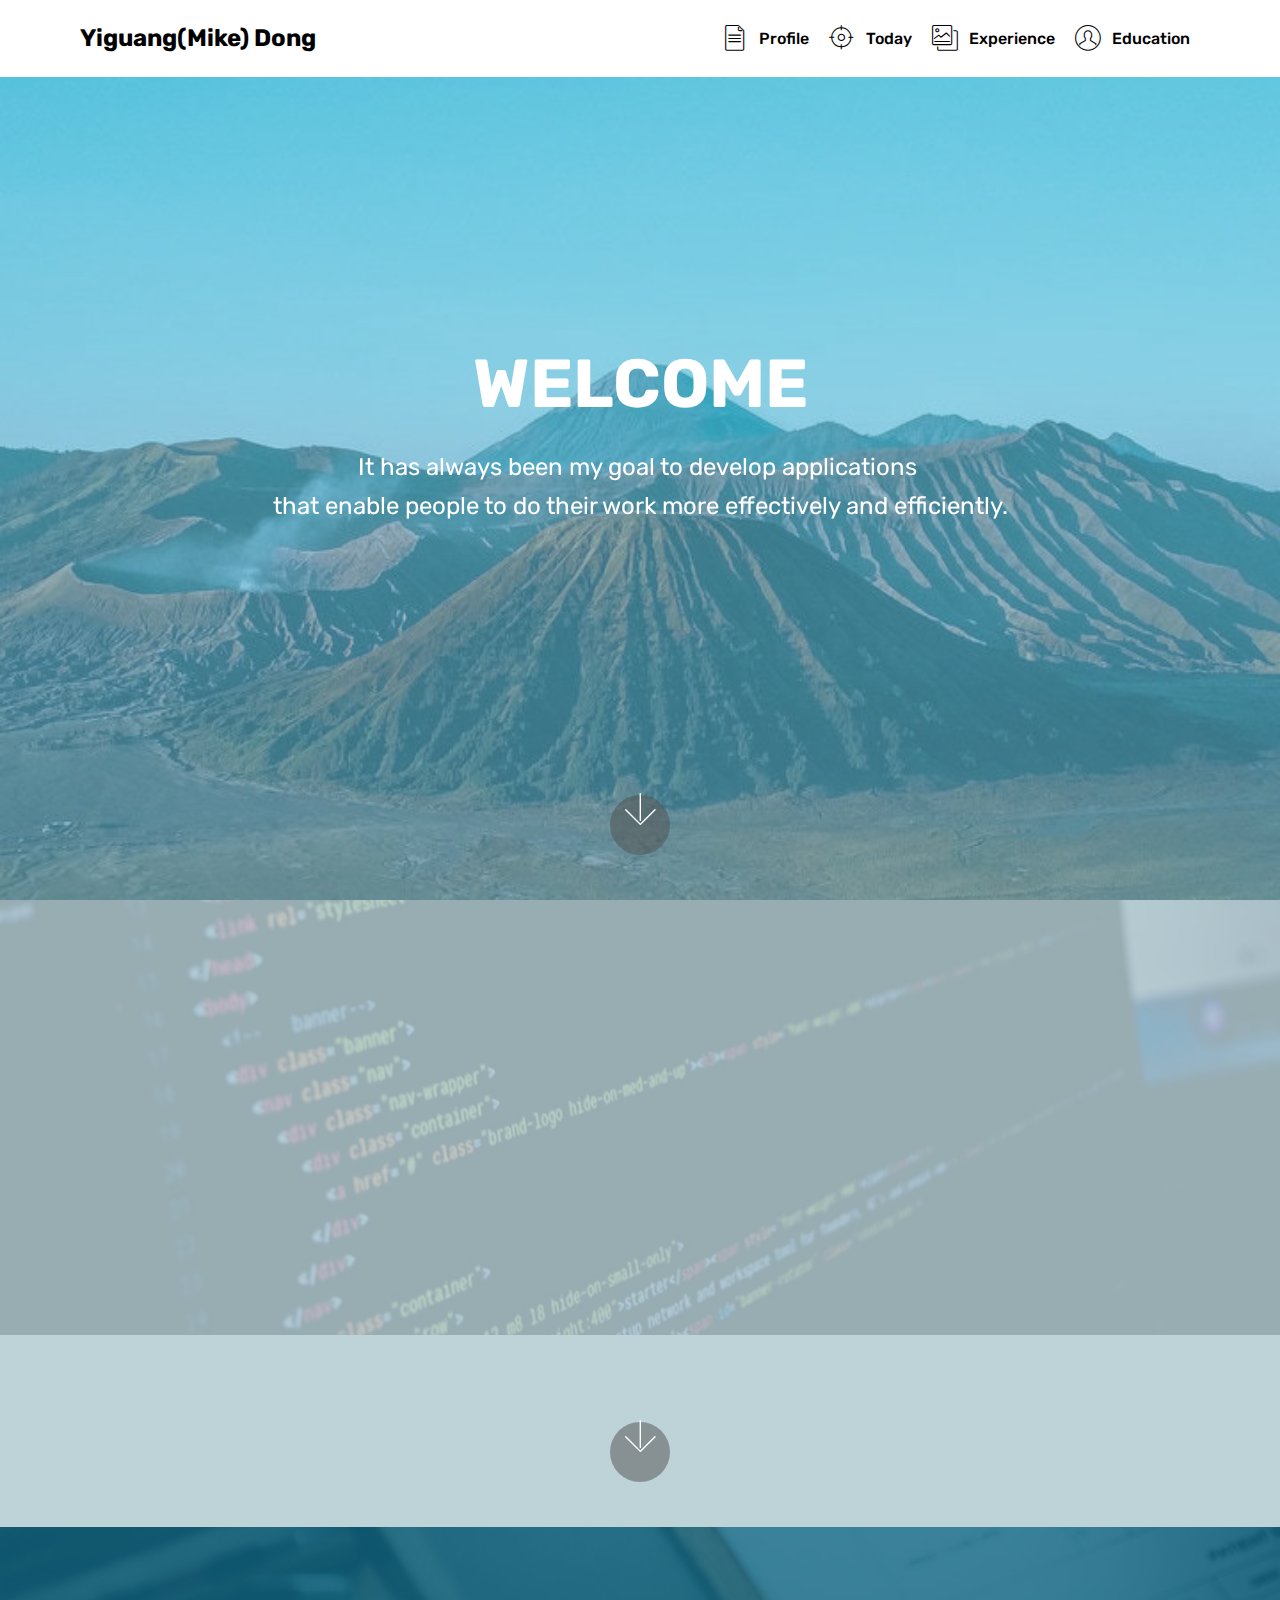
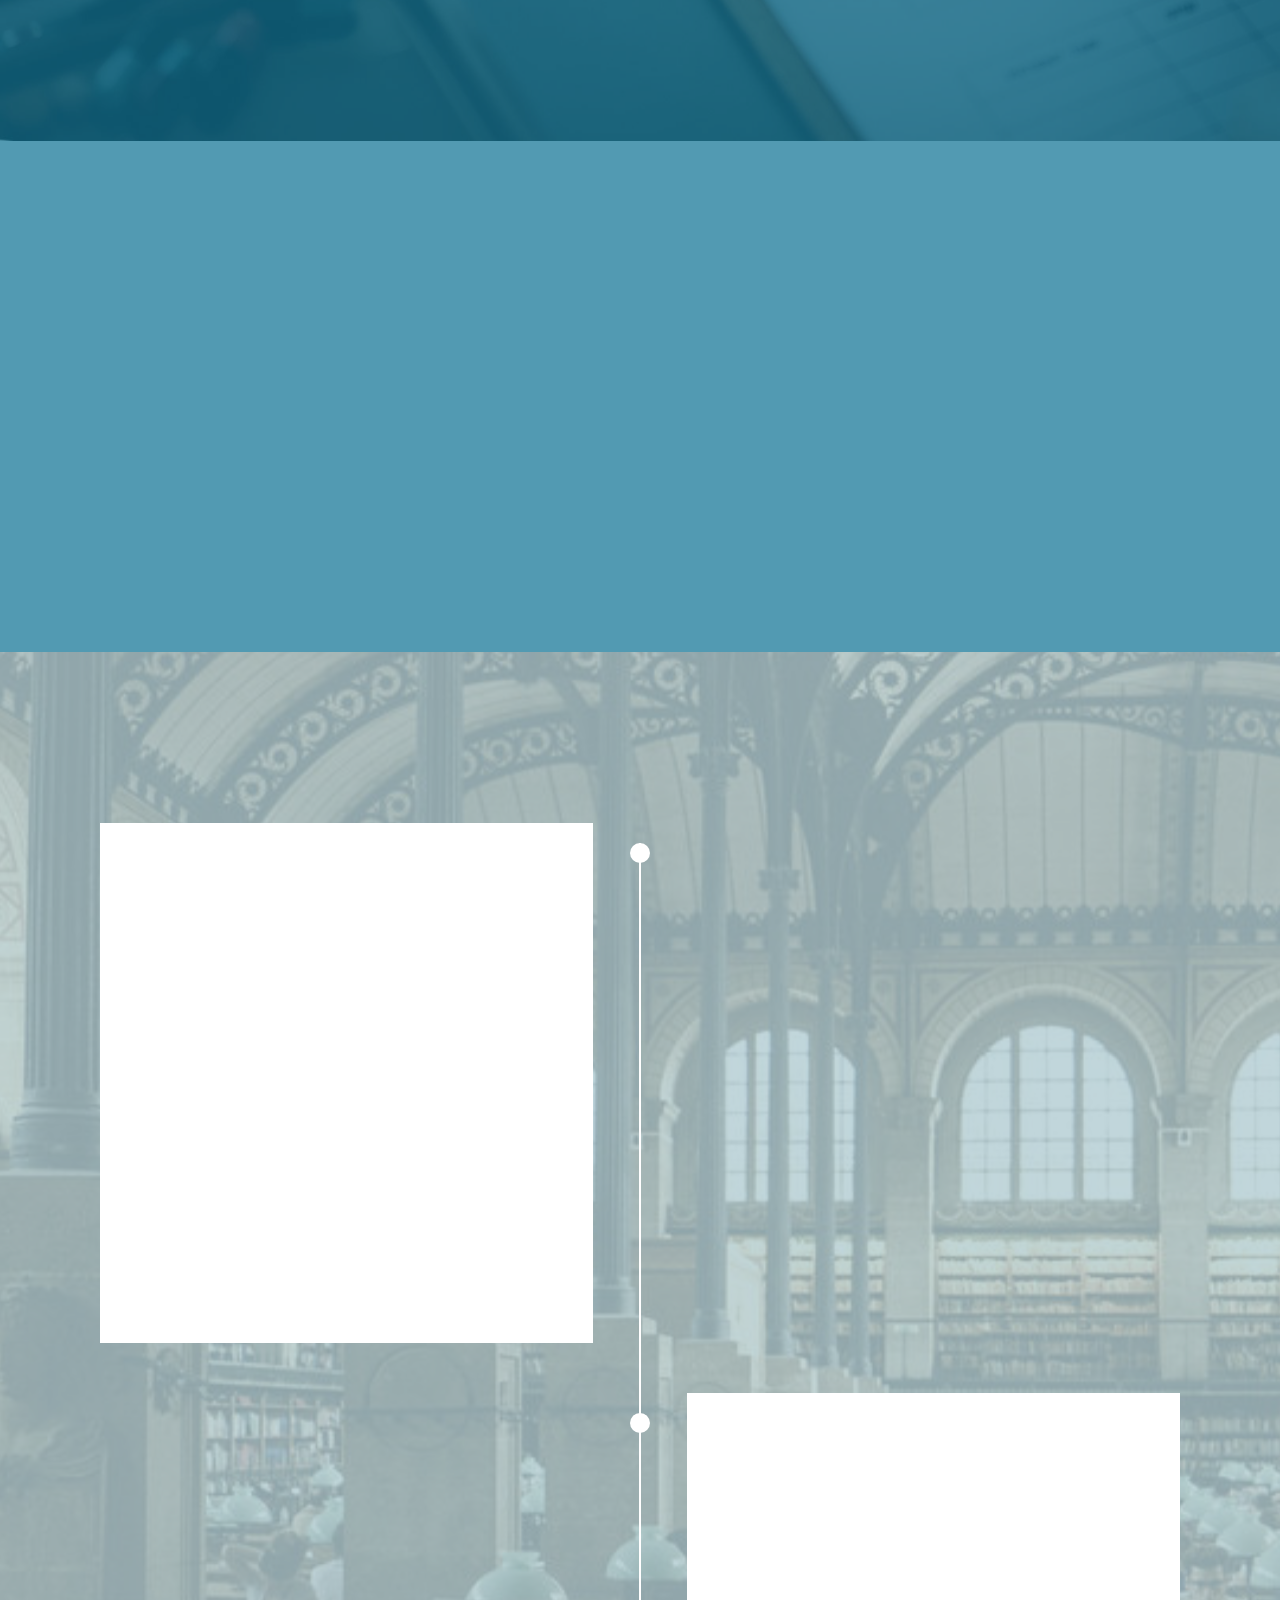
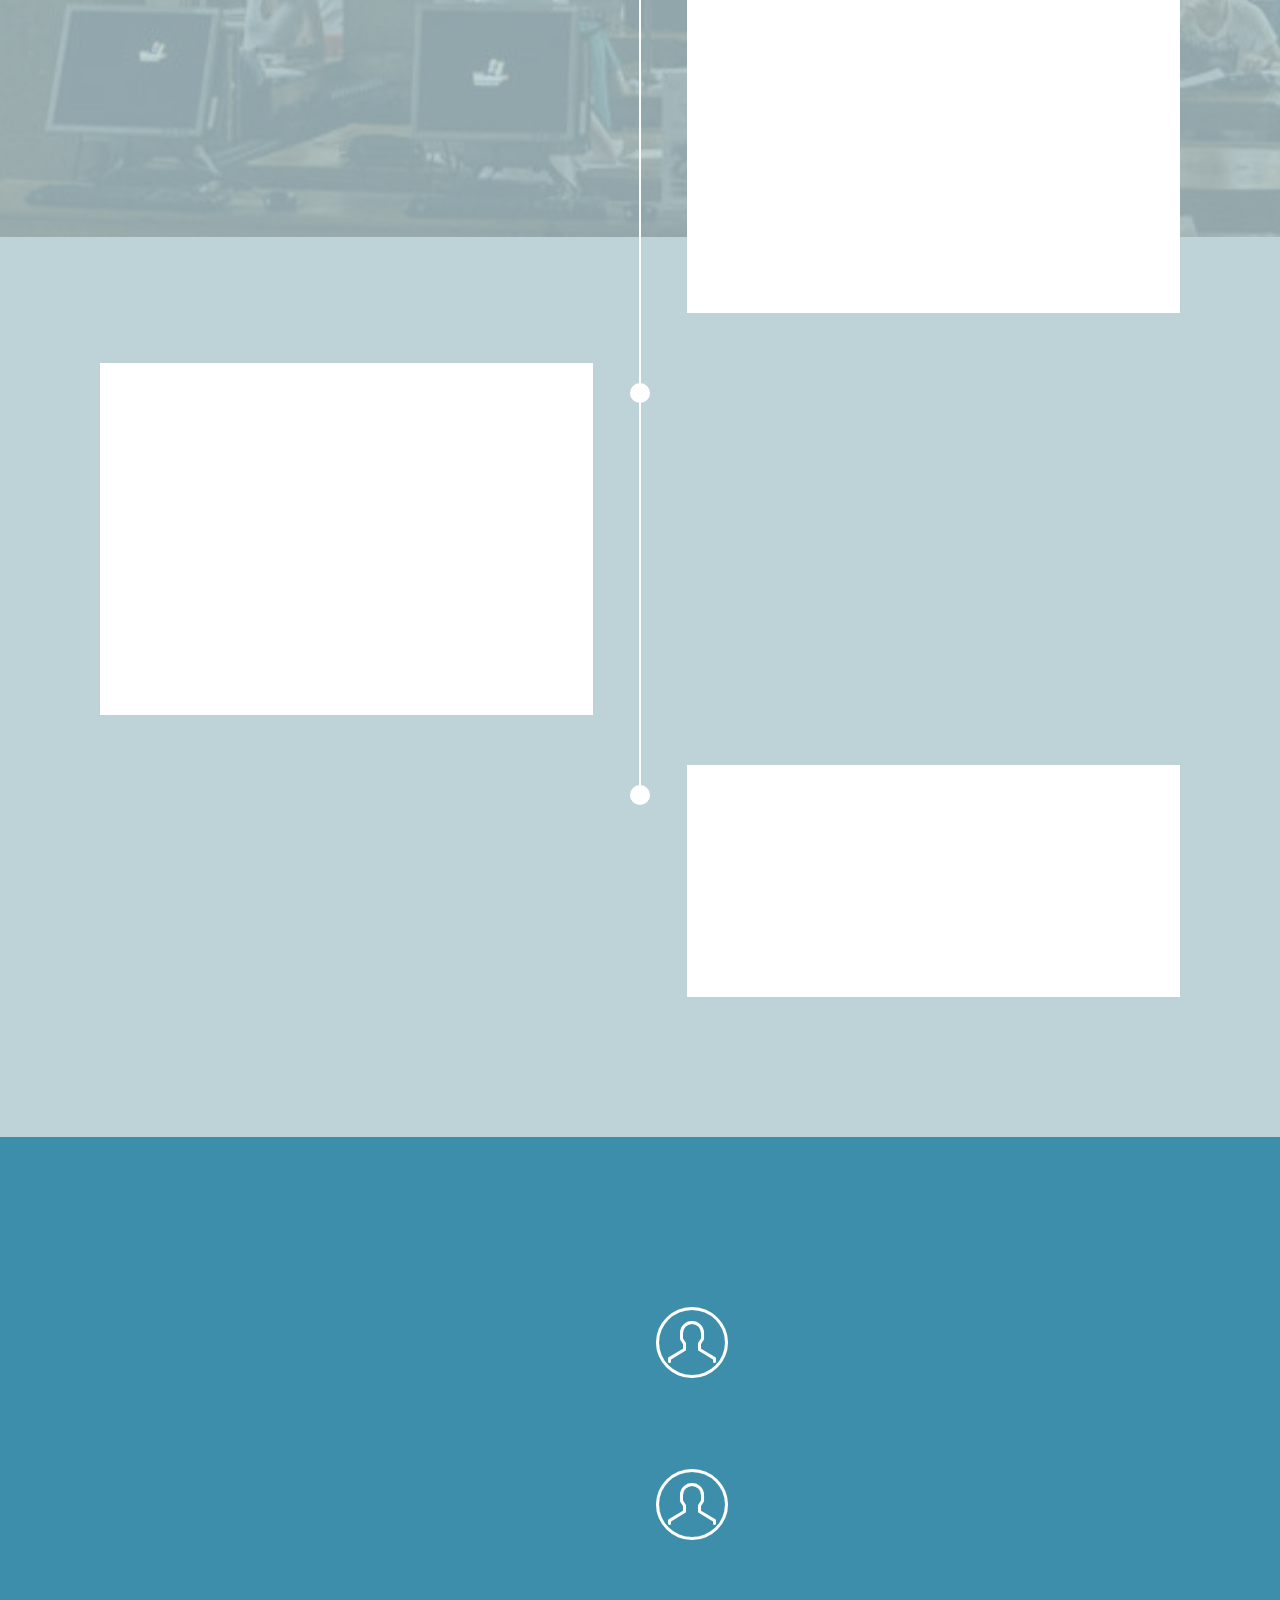
<file: index.html>
<!DOCTYPE html>
<html >
<head>
  <!-- Site made with Mobirise Website Builder v4.7.2, https://mobirise.com -->
  <meta charset="UTF-8">
  <meta http-equiv="X-UA-Compatible" content="IE=edge">
  <meta name="generator" content="Mobirise v4.7.2, mobirise.com">
  <meta name="viewport" content="width=device-width, initial-scale=1, minimum-scale=1">
  <link rel="shortcut icon" href="assets/images/avatar-45x45-1.png" type="image/x-icon">
  <meta name="description" content="">
  <title>Yiguang(Mike) Dong</title>
  <link rel="stylesheet" href="assets/web/assets/mobirise-icons/mobirise-icons.css">
  <link rel="stylesheet" href="assets/tether/tether.min.css">
  <link rel="stylesheet" href="assets/bootstrap/css/bootstrap.min.css">
  <link rel="stylesheet" href="assets/bootstrap/css/bootstrap-grid.min.css">
  <link rel="stylesheet" href="assets/bootstrap/css/bootstrap-reboot.min.css">
  <link rel="stylesheet" href="assets/dropdown/css/style.css">
  <link rel="stylesheet" href="assets/socicon/css/styles.css">
  <link rel="stylesheet" href="assets/animatecss/animate.min.css">
  <link rel="stylesheet" href="assets/theme/css/style.css">
  <link rel="stylesheet" href="assets/mobirise/css/mbr-additional.css" type="text/css">
  
  
  
</head>
<body>
  <section class="menu cid-qRHrVxEL9D" once="menu" id="menu1-e">

    

    <nav class="navbar navbar-expand beta-menu navbar-dropdown align-items-center navbar-fixed-top navbar-toggleable-sm">
        <button class="navbar-toggler navbar-toggler-right" type="button" data-toggle="collapse" data-target="#navbarSupportedContent" aria-controls="navbarSupportedContent" aria-expanded="false" aria-label="Toggle navigation">
            <div class="hamburger">
                <span></span>
                <span></span>
                <span></span>
                <span></span>
            </div>
        </button>
        <div class="menu-logo">
            <div class="navbar-brand">
                
                <span class="navbar-caption-wrap"><a class="navbar-caption text-black display-5" href="index.html">
                        Yiguang(Mike) Dong</a></span>
            </div>
        </div>
        <div class="collapse navbar-collapse" id="navbarSupportedContent">
            <ul class="navbar-nav nav-dropdown nav-right" data-app-modern-menu="true"><li class="nav-item">
                    <a class="nav-link link text-black display-4" href="index.html#header12-l"><span class="mbri-file mbr-iconfont mbr-iconfont-btn"></span>
                        
                        Profile</a>
                </li><li class="nav-item">
                    <a class="nav-link link text-black display-4" href="index.html#clients-10"><span class="mbri-target mbr-iconfont mbr-iconfont-btn"></span>
                        Today</a>
                </li><li class="nav-item"><a class="nav-link link text-black display-4" href="index.html#timeline1-t"><span class="mbri-photos mbr-iconfont mbr-iconfont-btn"></span>
                        Experience</a></li><li class="nav-item"><a class="nav-link link text-black display-4" href="index.html#features11-12"><span class="mbri-user mbr-iconfont mbr-iconfont-btn"></span>
                        
                        Education</a></li></ul>
            
        </div>
    </nav>
</section>

<section class="engine"><a href="https://mobirise.me/l">free web templates</a></section><section class="cid-qRHrVyRnfh mbr-fullscreen mbr-parallax-background" id="header2-f">

    

    <div class="mbr-overlay" style="opacity: 0.6; background-color: rgb(85, 180, 212);"></div>

    <div class="container align-center">
        <div class="row justify-content-md-center">
            <div class="mbr-white col-md-10">
                <h1 class="mbr-section-title mbr-bold pb-3 mbr-fonts-style display-1">
                    WELCOME</h1>
                
                <p class="mbr-text pb-3 mbr-fonts-style display-5">
                    It has always been my goal to develop applications&nbsp;<br>that enable people to do their work more effectively and efficiently.</p>
                
            </div>
        </div>
    </div>
    <div class="mbr-arrow hidden-sm-down" aria-hidden="true">
        <a href="#next">
            <i class="mbri-down mbr-iconfont"></i>
        </a>
    </div>
</section>

<section class="header12 cid-qRIDmL1Osu mbr-parallax-background" id="header12-l">

    

    <div class="mbr-overlay" style="opacity: 0.8; background-color: rgb(178, 204, 210);">
    </div>

    <div class="container  ">
            <div class="media-container">
                <div class="col-md-12 align-center">
                    <h1 class="mbr-section-title pb-3 mbr-white mbr-bold mbr-fonts-style display-1">
                        15+ years</h1>
                    <p class="mbr-text pb-3 mbr-white mbr-fonts-style display-5">Experiences in enterprise applications development.<br>Covers C/S, B/S, Mobile, Full Stack.<br></p>
                    

                    <div class="icons-media-container mbr-white">
                        <div class="card col-12 col-md-6 col-lg-3">
                            <div class="icon-block">
                            <a href="https://mobirise.com/">
                                <span class="mbr-iconfont mbri-windows" style="color: rgb(51, 51, 51);"></span>
                            </a>
                            </div>
                            <h5 class="mbr-fonts-style display-5">Desktop Software</h5>
                        </div>

                        <div class="card col-12 col-md-6 col-lg-3">
                            <div class="icon-block">
                                <a href="https://mobirise.com/">
                                    <span class="mbr-iconfont mbri-desktop" style="color: rgb(51, 51, 51);"></span>
                                </a>
                            </div>
                            <h5 class="mbr-fonts-style display-5">Web Application</h5>
                        </div>

                        <div class="card col-12 col-md-6 col-lg-3">
                            <div class="icon-block">
                                <a href="https://mobirise.com/">
                                    <span class="mbr-iconfont mbri-apple" style="color: rgb(51, 51, 51);"></span>
                                </a>
                            </div>
                            <h5 class="mbr-fonts-style display-5">Mobile App</h5>
                        </div>

                        <div class="card col-12 col-md-6 col-lg-3">
                            <div class="icon-block">
                                <a href="https://mobirise.com/">
                                    <span class="mbr-iconfont mbri-layers" style="color: rgb(51, 51, 51);"></span>
                                </a>
                            </div>
                            <h5 class="mbr-fonts-style display-5">Full Stack</h5>
                        </div>
                    </div>
                </div>
            </div>
    </div>

    <div class="mbr-arrow hidden-sm-down" aria-hidden="true">
        <a href="#next">
            <i class="mbri-down mbr-iconfont"></i>
        </a>
    </div>
</section>

<section class="clients cid-qRLqGg2SYT mbr-parallax-background" id="clients-10">
      

    <div class="mbr-overlay" style="opacity: 0.7; background-color: rgb(15, 118, 153);">
    </div>
        <div class="container mb-5">
            <div class="media-container-row">
                <div class="col-12 align-center">
                    <h2 class="mbr-section-title pb-3 mbr-fonts-style display-2">
                        Today</h2>
                    <h3 class="mbr-section-subtitle mbr-light mbr-fonts-style display-5"><div>Web Applications Development base-on Python in back-end.</div>Database Applications Design and Development.<br>Mobile Apps Development.<br><div><br></div></h3>
                </div>
            </div>
        </div>

    <div class="container">
        <div class="carousel slide" data-ride="carousel" role="listbox">
            <div class="carousel-inner" data-visible="6">
                
                
                
                
                
            <div class="carousel-item ">
                    <div class="media-container-row">
                        <div class="col-md-12">
                            <div class="wrap-img ">
                                <img src="assets/images/linux-400x400.png" class="img-responsive clients-img" alt="" title="">
                            </div>
                        </div>
                    </div>
                </div><div class="carousel-item ">
                    <div class="media-container-row">
                        <div class="col-md-12">
                            <div class="wrap-img ">
                                <img src="assets/images/apache-400x400.png" class="img-responsive clients-img" alt="" title="">
                            </div>
                        </div>
                    </div>
                </div><div class="carousel-item ">
                    <div class="media-container-row">
                        <div class="col-md-12">
                            <div class="wrap-img ">
                                <img src="assets/images/sqlserver-400x400.png" class="img-responsive clients-img" alt="" title="">
                            </div>
                        </div>
                    </div>
                </div><div class="carousel-item ">
                    <div class="media-container-row">
                        <div class="col-md-12">
                            <div class="wrap-img ">
                                <img src="assets/images/windows-400x400.png" class="img-responsive clients-img" alt="" title="">
                            </div>
                        </div>
                    </div>
                </div><div class="carousel-item ">
                    <div class="media-container-row">
                        <div class="col-md-12">
                            <div class="wrap-img ">
                                <img src="assets/images/mysql-400x400.png" class="img-responsive clients-img" alt="" title="">
                            </div>
                        </div>
                    </div>
                </div><div class="carousel-item ">
                    <div class="media-container-row">
                        <div class="col-md-12">
                            <div class="wrap-img ">
                                <img src="assets/images/python-400x400.png" class="img-responsive clients-img" alt="" title="">
                            </div>
                        </div>
                    </div>
                </div><div class="carousel-item ">
                    <div class="media-container-row">
                        <div class="col-md-12">
                            <div class="wrap-img ">
                                <img src="assets/images/java-400x400.png" class="img-responsive clients-img" alt="" title="">
                            </div>
                        </div>
                    </div>
                </div><div class="carousel-item ">
                    <div class="media-container-row">
                        <div class="col-md-12">
                            <div class="wrap-img ">
                                <img src="assets/images/js-400x400.png" class="img-responsive clients-img" alt="" title="">
                            </div>
                        </div>
                    </div>
                </div><div class="carousel-item ">
                    <div class="media-container-row">
                        <div class="col-md-12">
                            <div class="wrap-img ">
                                <img src="assets/images/git-400x400.png" class="img-responsive clients-img" alt="" title="">
                            </div>
                        </div>
                    </div>
                </div><div class="carousel-item ">
                    <div class="media-container-row">
                        <div class="col-md-12">
                            <div class="wrap-img ">
                                <img src="assets/images/subversion-400x400.png" class="img-responsive clients-img" alt="" title="">
                            </div>
                        </div>
                    </div>
                </div></div>
            <div class="carousel-controls">
                <a data-app-prevent-settings="" class="carousel-control carousel-control-prev" role="button" data-slide="prev">
                    <span aria-hidden="true" class="mbri-left mbr-iconfont"></span>
                    <span class="sr-only">Previous</span>
                </a>
                <a data-app-prevent-settings="" class="carousel-control carousel-control-next" role="button" data-slide="next">
                    <span aria-hidden="true" class="mbri-right mbr-iconfont"></span>
                    <span class="sr-only">Next</span>
                </a>
            </div>
        </div>
    </div>
</section>

<section class="timeline1 cid-qRIHJGbQki mbr-parallax-background" id="timeline1-t">

    

    <div class="mbr-overlay" style="opacity: 0.8; background-color: rgb(178, 204, 210);">
    </div>

    <div class="container align-center">
        <h2 class="mbr-section-title pb-3 mbr-fonts-style display-2">
            Experience</h2>
        

        <div class="container timelines-container" mbri-timelines="">
            <div class="row timeline-element reverse separline">      
                 <div class="timeline-date-panel col-xs-12 col-md-6  align-left">         
                    <div class="time-line-date-content">
                        <p class="mbr-timeline-date mbr-fonts-style display-7"><strong>Feb. 2012 - Feb. 2018</strong><br>Hangzhou ENFO Software Co., Ltd. China<br>  
                        </p>
                    </div>
                </div>
           <span class="iconBackground"></span>
            <div class="col-xs-12 col-md-6 align-right">
                <div class="timeline-text-content">
                    <h4 class="mbr-timeline-title pb-3 mbr-fonts-style display-5">R&amp;D Manager / IT Manager</h4>
                    <p class="mbr-timeline-text mbr-fonts-style display-7">Manage activities and Research works involved in evaluating, research, and planning of<br>framework products. Deputize for the IT Manager.<br><br>R&amp;D: Hands-on a web application framework with python and web.py. It is a typical LAMP<br>(Linux/Apache/Mysql/Python) framework but it has more and it’s all RESTful.<br><br>BI: Builds the first data warehouse system based-on IBM Cognos 10.<br><br>Mobile:BuildsinitialAppsoniOSatacriticalmomentinthecompany’sneedtolaunchApps.<br><br>EPG during CMMI3. Built a series of processes and supervised these processes.<br></p>
                 </div>
            </div>
            </div>

            <div class="row timeline-element  separline">
                <div class="timeline-date-panel col-xs-12 col-md-6 align-right">
                    <div class="time-line-date-content">
                        <p class="mbr-timeline-date mbr-fonts-style display-7"><strong>Jul. 2009 - Feb. 2012</strong><br>Hangzhou ENFO Software Co., Ltd. China</p>
                    </div>
                </div>
                <span class="iconBackground"></span>
                <div class="col-xs-12 col-md-6 align-left ">
                    <div class="timeline-text-content">
                        <h4 class="mbr-timeline-title pb-3 mbr-fonts-style display-5">Manager of Technology Department</h4>
                        <p class="mbr-timeline-text mbr-fonts-style display-7">Oversee the application of design and technology to deliver compelling product solutions.<br><br>Monitor the overall status of development projects supporting new features and functions.<br><br>Plan,organize,andcontroltheactivitiesandresourcesofthedeliverygroup.<br><br>Ensurethereisclearcommunicationandalignmentwithcross-functionalteamsincludingSales,<br>Marketing, Delivery and Services.<br><br>Give employees or project members help to solve difficult problems, provide simple solution,<br>sometimes write core code.</p>
                    </div>
                </div>
            </div> 


            <div class="row timeline-element reverse separline">
                <div class="timeline-date-panel col-xs-12 col-md-6  align-left">
                    <div class="time-line-date-content">
                        <p class="mbr-timeline-date mbr-fonts-style display-7"><strong>
                            Oct. 2003 - Aug. 2007</strong><br>Newdynamics Software Technology Co., Ltd. China<br></p>
                    </div>
                </div>
                <span class="iconBackground"></span>
                <div class="col-xs-12 col-md-6 align-right">
                    <div class="timeline-text-content">
                        <h4 class="mbr-timeline-title pb-3 mbr-fonts-style display-5">Project Manager</h4>      
                        <p class="mbr-timeline-text mbr-fonts-style display-7">Supervised entire software development life-cycle, from analysis of client needs to prototyping<br>and implementation, from customer service to technical support.<br><br>Hands-on development and management of code assistant application, SQL explorer application,<br>and so on, used internally.<br><br>Crucial technique development in applications.</p>
                    </div>
                </div>
            </div>

            <div class="row timeline-element ">
                <div class="timeline-date-panel col-xs-12 col-md-6 align-right">
                    <div class="time-line-date-content">
                        <p class="mbr-timeline-date mbr-fonts-style display-7"><strong>
                            Jul. 1999 - Oct. 2003</strong><br>Singlee Software (Group) Limited Company. China<br></p>
                    </div>
                </div>
                <span class="iconBackground"></span>
                <div class="col-xs-12 col-md-6 align-left ">
                    <div class="timeline-text-content">
                        <h4 class="mbr-timeline-title pb-3 mbr-fonts-style display-5">Software Engineer</h4>
                        <p class="mbr-timeline-text mbr-fonts-style display-7">
                            Develop programs in Delphi and VC, develop store procedure in MSSQL.<br><br>Hands-on development VCL components including Grid, Reporter, etc.<br>
                        </p>
                    </div>
                </div>
            </div>


            


            

            

            

            

            

            

            
        </div>
    </div>
</section>

<section class="features11 cid-qS0iaLAeE1 mbr-parallax-background" id="features11-12">

    

    <div class="mbr-overlay" style="opacity: 0.8; background-color: rgb(15, 118, 153);">
    </div>

    <div class="container">   
        <div class="col-md-12">
            <div class="media-container-row">
                <div class="mbr-figure" style="width: 50%;">
                    <img src="assets/images/mbr-1-952x635.jpg" alt="Mobirise" title="">
                </div>
                <div class=" align-left aside-content">
                    <h2 class="mbr-title pt-2 mbr-fonts-style display-2">&nbsp;Education</h2>
                    <div class="mbr-section-text">
                        
                    </div>

                    <div class="block-content">
                        <div class="card p-3 pr-3">
                            <div class="media">
                                <div class=" align-self-center card-img pb-3">
                                    <span class="mbr-iconfont mbri-user" style="color: rgb(255, 255, 255);"></span>
                                </div>     
                                <div class="media-body">
                                    <h4 class="card-title mbr-fonts-style display-5">
                                        M.S., Computer Science</h4>
                                </div>
                            </div>                

                            <div class="card-box">
                                <p class="block-text mbr-fonts-style display-7">Northeast Forestry University. China 2009</p>
                            </div>
                        </div>

                        <div class="card p-3 pr-3">
                            <div class="media">
                                <div class="align-self-center card-img pb-3">
                                    <span class="mbr-iconfont mbri-user" style="color: rgb(255, 255, 255);"></span>
                                </div>     
                                <div class="media-body">
                                    <h4 class="card-title mbr-fonts-style display-5">
                                        College, Computer Science</h4>
                                </div>
                            </div>                

                            <div class="card-box">
                                <p class="block-text mbr-fonts-style display-7">Jiamusi University. China 1999</p>
                            </div>
                        </div>
                    </div>
                </div>
            </div>
        </div> 
    </div>          
</section>

<section once="" class="cid-qRIIyYsDNd" id="footer7-w">

    

    

    <div class="container">
        <div class="media-container-row align-center mbr-white">
            <div class="row row-links">
                <ul class="foot-menu">
                    
                    
                    
                    
                    
                <li class="foot-menu-item mbr-fonts-style display-7"><a class="text-white mbr-bold" href="skills.html">Skills</a></li><li class="foot-menu-item mbr-fonts-style display-7"><a class="text-white mbr-bold" href="assets/files/Resume-MikeDong.pdf">Resume</a></li><li class="foot-menu-item mbr-fonts-style display-7"><a class="text-white mbr-bold" href="samples.html">Samples</a></li></ul>
            </div>
            <div class="row social-row">
                <div class="social-list align-right pb-2">
                    
                    
                    
                    
                    
                    
                <div class="soc-item">
                        <a href="https://github.com/dongyg" target="_blank">
                            <span class="mbr-iconfont mbr-iconfont-social socicon-github socicon"></span>
                        </a>
                    </div><div class="soc-item">
                        <a href="https://www.linkedin.com/in/yiguang-dong-b95b1257/" target="_blank">
                            <span class="mbr-iconfont mbr-iconfont-social socicon-linkedin socicon"></span>
                        </a>
                    </div><div class="soc-item">
                        <a href="https://www.facebook.com/yiguang.dong.3" target="_blank">
                            <span class="mbr-iconfont mbr-iconfont-social socicon-facebook socicon"></span>
                        </a>
                    </div><div class="soc-item">
                        <a href="https://twitter.com/dongyiguang" target="_blank">
                            <span class="mbr-iconfont mbr-iconfont-social socicon-twitter socicon"></span>
                        </a>
                    </div></div>
            </div>
            <div class="row row-copirayt">
                <p class="mbr-text mb-0 mbr-fonts-style mbr-white align-center display-7">Yiguang(Mike) Dong</p>
            </div>
        </div>
    </div>
</section>


  <script src="assets/web/assets/jquery/jquery.min.js"></script>
  <script src="assets/popper/popper.min.js"></script>
  <script src="assets/tether/tether.min.js"></script>
  <script src="assets/bootstrap/js/bootstrap.min.js"></script>
  <script src="assets/smoothscroll/smooth-scroll.js"></script>
  <script src="assets/dropdown/js/script.min.js"></script>
  <script src="assets/touchswipe/jquery.touch-swipe.min.js"></script>
  <script src="assets/viewportchecker/jquery.viewportchecker.js"></script>
  <script src="assets/parallax/jarallax.min.js"></script>
  <script src="assets/vimeoplayer/jquery.mb.vimeo_player.js"></script>
  <script src="assets/bootstrapcarouselswipe/bootstrap-carousel-swipe.js"></script>
  <script src="assets/mbr-clients-slider/mbr-clients-slider.js"></script>
  <script src="assets/theme/js/script.js"></script>
  
  
  <input name="animation" type="hidden">
  </body>
</html>
</file>
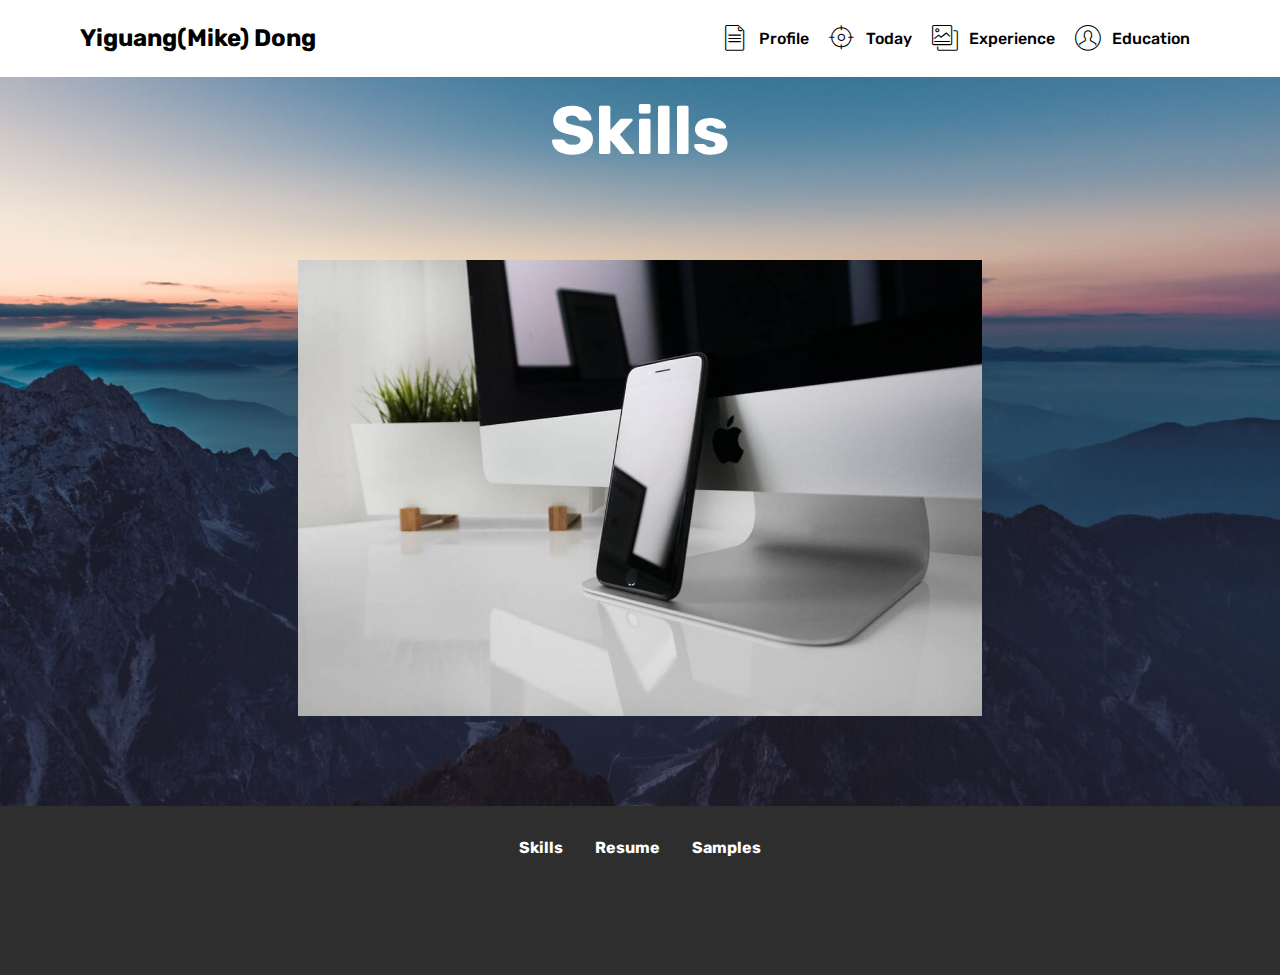
<file: page2.html>
<!DOCTYPE html>
<html >
<head>
  <!-- Site made with Mobirise Website Builder v4.7.2, https://mobirise.com -->
  <meta charset="UTF-8">
  <meta http-equiv="X-UA-Compatible" content="IE=edge">
  <meta name="generator" content="Mobirise v4.7.2, mobirise.com">
  <meta name="viewport" content="width=device-width, initial-scale=1, minimum-scale=1">
  <link rel="shortcut icon" href="assets/images/avatar-45x45-1.png" type="image/x-icon">
  <meta name="description" content="">
  <title>Skills</title>
  <link rel="stylesheet" href="assets/web/assets/mobirise-icons/mobirise-icons.css">
  <link rel="stylesheet" href="assets/tether/tether.min.css">
  <link rel="stylesheet" href="assets/bootstrap/css/bootstrap.min.css">
  <link rel="stylesheet" href="assets/bootstrap/css/bootstrap-grid.min.css">
  <link rel="stylesheet" href="assets/bootstrap/css/bootstrap-reboot.min.css">
  <link rel="stylesheet" href="assets/socicon/css/styles.css">
  <link rel="stylesheet" href="assets/animatecss/animate.min.css">
  <link rel="stylesheet" href="assets/dropdown/css/style.css">
  <link rel="stylesheet" href="assets/theme/css/style.css">
  <link rel="stylesheet" href="assets/mobirise/css/mbr-additional.css" type="text/css">
  
  
  
</head>
<body>
  <section class="menu cid-qRHrVxEL9D" once="menu" id="menu1-1a">

    

    <nav class="navbar navbar-expand beta-menu navbar-dropdown align-items-center navbar-fixed-top navbar-toggleable-sm">
        <button class="navbar-toggler navbar-toggler-right" type="button" data-toggle="collapse" data-target="#navbarSupportedContent" aria-controls="navbarSupportedContent" aria-expanded="false" aria-label="Toggle navigation">
            <div class="hamburger">
                <span></span>
                <span></span>
                <span></span>
                <span></span>
            </div>
        </button>
        <div class="menu-logo">
            <div class="navbar-brand">
                
                <span class="navbar-caption-wrap"><a class="navbar-caption text-black display-5" href="index.html">
                        Yiguang(Mike) Dong</a></span>
            </div>
        </div>
        <div class="collapse navbar-collapse" id="navbarSupportedContent">
            <ul class="navbar-nav nav-dropdown nav-right" data-app-modern-menu="true"><li class="nav-item">
                    <a class="nav-link link text-black display-4" href="index.html#header12-l"><span class="mbri-file mbr-iconfont mbr-iconfont-btn"></span>
                        
                        Profile</a>
                </li><li class="nav-item">
                    <a class="nav-link link text-black display-4" href="index.html#clients-10"><span class="mbri-target mbr-iconfont mbr-iconfont-btn"></span>
                        Today</a>
                </li><li class="nav-item"><a class="nav-link link text-black display-4" href="index.html#timeline1-t"><span class="mbri-photos mbr-iconfont mbr-iconfont-btn"></span>
                        Experience</a></li><li class="nav-item"><a class="nav-link link text-black display-4" href="index.html#features11-12"><span class="mbri-user mbr-iconfont mbr-iconfont-btn"></span>
                        
                        Education</a></li></ul>
            
        </div>
    </nav>
</section>

<section class="engine"><a href="https://mobirise.me/c">free site builder</a></section><section class="header4 cid-qS4upAaKct mbr-parallax-background" id="header4-1c">

    

    

    <div class="container">
        <div class="row justify-content-md-center">
            <div class="media-content col-md-10">
                <h1 class="mbr-section-title align-center mbr-white pb-3 mbr-bold mbr-fonts-style display-1">
                    Skills</h1>
                
                <div class="mbr-text align-center mbr-white pb-3">
                    
                </div>
                
            </div>
            <div class="mbr-figure pt-5">
                <img src="assets/images/01.jpg" alt="Mobirise" style="width: 60%;">
            </div>
        </div>
    </div>
</section>

<section once="" class="cid-qRIIyYsDNd" id="footer7-1b">

    

    

    <div class="container">
        <div class="media-container-row align-center mbr-white">
            <div class="row row-links">
                <ul class="foot-menu">
                    
                    
                    
                    
                    
                <li class="foot-menu-item mbr-fonts-style display-7"><a class="text-white mbr-bold" href="skills.html">Skills</a></li><li class="foot-menu-item mbr-fonts-style display-7"><a class="text-white mbr-bold" href="assets/files/Resume-MikeDong.pdf">Resume</a></li><li class="foot-menu-item mbr-fonts-style display-7"><a class="text-white mbr-bold" href="samples.html">Samples</a></li></ul>
            </div>
            <div class="row social-row">
                <div class="social-list align-right pb-2">
                    
                    
                    
                    
                    
                    
                <div class="soc-item">
                        <a href="https://github.com/dongyg" target="_blank">
                            <span class="mbr-iconfont mbr-iconfont-social socicon-github socicon"></span>
                        </a>
                    </div><div class="soc-item">
                        <a href="https://www.linkedin.com/in/yiguang-dong-b95b1257/" target="_blank">
                            <span class="mbr-iconfont mbr-iconfont-social socicon-linkedin socicon"></span>
                        </a>
                    </div><div class="soc-item">
                        <a href="https://www.facebook.com/yiguang.dong.3" target="_blank">
                            <span class="mbr-iconfont mbr-iconfont-social socicon-facebook socicon"></span>
                        </a>
                    </div><div class="soc-item">
                        <a href="https://twitter.com/dongyiguang" target="_blank">
                            <span class="mbr-iconfont mbr-iconfont-social socicon-twitter socicon"></span>
                        </a>
                    </div></div>
            </div>
            <div class="row row-copirayt">
                <p class="mbr-text mb-0 mbr-fonts-style mbr-white align-center display-7">Yiguang(Mike) Dong</p>
            </div>
        </div>
    </div>
</section>


  <script src="assets/web/assets/jquery/jquery.min.js"></script>
  <script src="assets/popper/popper.min.js"></script>
  <script src="assets/tether/tether.min.js"></script>
  <script src="assets/bootstrap/js/bootstrap.min.js"></script>
  <script src="assets/smoothscroll/smooth-scroll.js"></script>
  <script src="assets/touchswipe/jquery.touch-swipe.min.js"></script>
  <script src="assets/viewportchecker/jquery.viewportchecker.js"></script>
  <script src="assets/parallax/jarallax.min.js"></script>
  <script src="assets/dropdown/js/script.min.js"></script>
  <script src="assets/theme/js/script.js"></script>
  
  
  <input name="animation" type="hidden">
  </body>
</html>
</file>
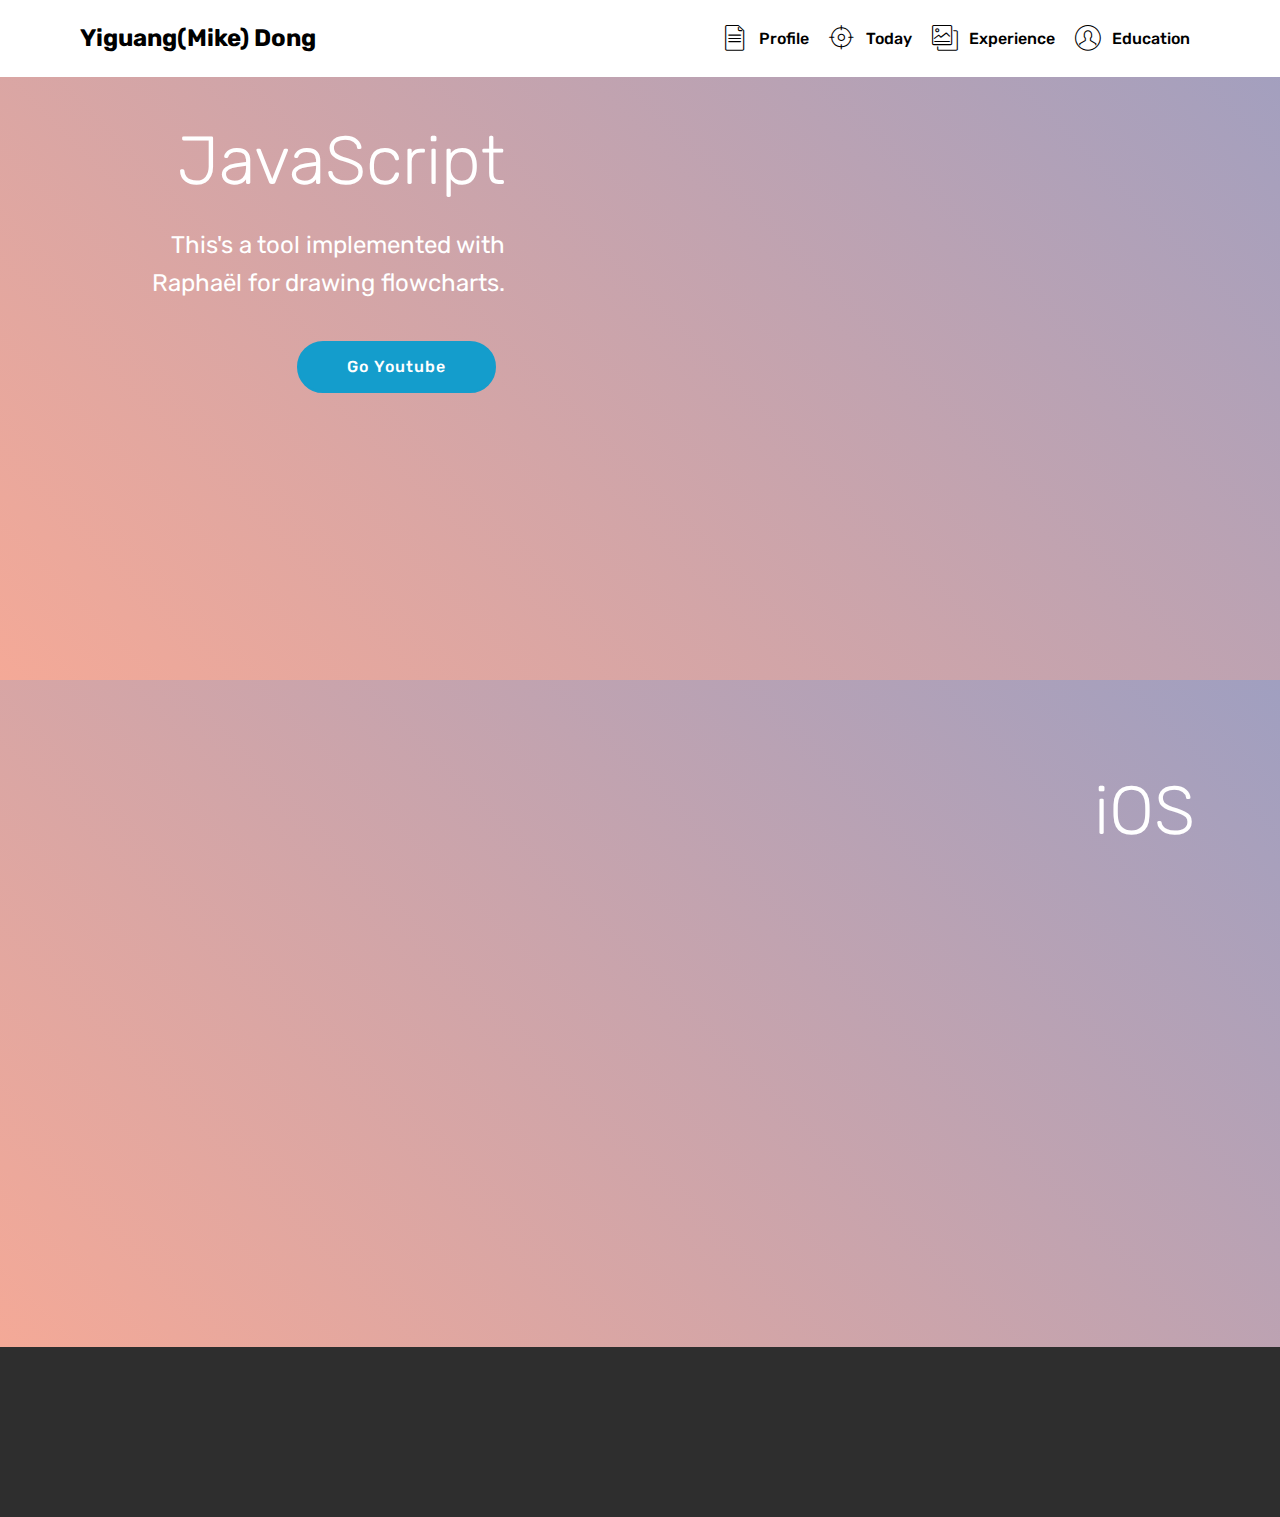
<file: samples.html>
<!DOCTYPE html>
<html >
<head>
  <!-- Site made with Mobirise Website Builder v4.7.2, https://mobirise.com -->
  <meta charset="UTF-8">
  <meta http-equiv="X-UA-Compatible" content="IE=edge">
  <meta name="generator" content="Mobirise v4.7.2, mobirise.com">
  <meta name="viewport" content="width=device-width, initial-scale=1, minimum-scale=1">
  <link rel="shortcut icon" href="assets/images/avatar-45x45-1.png" type="image/x-icon">
  <meta name="description" content="">
  <title>Samples</title>
  <link rel="stylesheet" href="assets/web/assets/mobirise-icons/mobirise-icons.css">
  <link rel="stylesheet" href="assets/tether/tether.min.css">
  <link rel="stylesheet" href="assets/bootstrap/css/bootstrap.min.css">
  <link rel="stylesheet" href="assets/bootstrap/css/bootstrap-grid.min.css">
  <link rel="stylesheet" href="assets/bootstrap/css/bootstrap-reboot.min.css">
  <link rel="stylesheet" href="assets/socicon/css/styles.css">
  <link rel="stylesheet" href="assets/dropdown/css/style.css">
  <link rel="stylesheet" href="assets/animatecss/animate.min.css">
  <link rel="stylesheet" href="assets/theme/css/style.css">
  <link rel="stylesheet" href="assets/mobirise/css/mbr-additional.css" type="text/css">
  
  
  
</head>
<body>
  <section class="menu cid-qRHrVxEL9D" once="menu" id="menu1-16">

    

    <nav class="navbar navbar-expand beta-menu navbar-dropdown align-items-center navbar-fixed-top navbar-toggleable-sm">
        <button class="navbar-toggler navbar-toggler-right" type="button" data-toggle="collapse" data-target="#navbarSupportedContent" aria-controls="navbarSupportedContent" aria-expanded="false" aria-label="Toggle navigation">
            <div class="hamburger">
                <span></span>
                <span></span>
                <span></span>
                <span></span>
            </div>
        </button>
        <div class="menu-logo">
            <div class="navbar-brand">
                
                <span class="navbar-caption-wrap"><a class="navbar-caption text-black display-5" href="index.html">
                        Yiguang(Mike) Dong</a></span>
            </div>
        </div>
        <div class="collapse navbar-collapse" id="navbarSupportedContent">
            <ul class="navbar-nav nav-dropdown nav-right" data-app-modern-menu="true"><li class="nav-item">
                    <a class="nav-link link text-black display-4" href="index.html#header12-l"><span class="mbri-file mbr-iconfont mbr-iconfont-btn"></span>
                        
                        Profile</a>
                </li><li class="nav-item">
                    <a class="nav-link link text-black display-4" href="index.html#clients-10"><span class="mbri-target mbr-iconfont mbr-iconfont-btn"></span>
                        Today</a>
                </li><li class="nav-item"><a class="nav-link link text-black display-4" href="index.html#timeline1-t"><span class="mbri-photos mbr-iconfont mbr-iconfont-btn"></span>
                        Experience</a></li><li class="nav-item"><a class="nav-link link text-black display-4" href="index.html#features11-12"><span class="mbri-user mbr-iconfont mbr-iconfont-btn"></span>
                        
                        Education</a></li></ul>
            
        </div>
    </nav>
</section>

<section class="engine"><a href="https://mobirise.me/z">best website templates</a></section><section class="header7 cid-qS38AHZLSg" id="header7-19">

    

    

    <div class="container">
        <div class="media-container-row">

            <div class="media-content align-right">
                <h1 class="mbr-section-title mbr-white pb-3 mbr-fonts-style display-1">JavaScript</h1>
                <div class="mbr-section-text mbr-white pb-3">
                    <p class="mbr-text mbr-fonts-style display-5">
                        This's a tool implemented with Raphaël for drawing flowcharts.</p>
                </div>
                <div class="mbr-section-btn"><a class="btn btn-md btn-primary display-4" href="https://www.youtube.com/watch?v=SI92Qk3n--0" target="_blank">Go Youtube</a></div>
            </div>

            <div class="mbr-figure" style="width: 155%;"><iframe class="mbr-embedded-video" src="https://www.youtube.com/embed/SI92Qk3n--0?rel=0&amp;amp;showinfo=0&amp;autoplay=0&amp;loop=0" width="800" height="600" frameborder="0" allowfullscreen></iframe></div>

        </div>
    </div>
</section>

<section class="header7 cid-qS4xBtdJVk" id="header7-1d">

    

    

    <div class="container">
        <div class="media-container-row">

            <div class="media-content align-right">
                <h1 class="mbr-section-title mbr-white pb-3 mbr-fonts-style display-1">
                    iOS</h1>
                <div class="mbr-section-text mbr-white pb-3">
                    <p class="mbr-text mbr-fonts-style display-5">
                        This is a game.<br>Player needs to walk out of the hexagonal maze and get the stars.<br></p>
                </div>
                <div class="mbr-section-btn"><a class="btn btn-md btn-primary display-4" href="https://www.youtube.com/watch?v=AsodaSRP7u4">Go Youtube</a></div>
            </div>

            <div class="mbr-figure" style="width: 170%;"><iframe class="mbr-embedded-video" src="https://www.youtube.com/embed/AsodaSRP7u4?rel=0&amp;amp;showinfo=0&amp;autoplay=0&amp;loop=0" width="800" height="600" frameborder="0" allowfullscreen></iframe></div>

        </div>
    </div>
</section>

<section once="" class="cid-qRIIyYsDNd" id="footer7-17">

    

    

    <div class="container">
        <div class="media-container-row align-center mbr-white">
            <div class="row row-links">
                <ul class="foot-menu">
                    
                    
                    
                    
                    
                <li class="foot-menu-item mbr-fonts-style display-7"><a class="text-white mbr-bold" href="skills.html">Skills</a></li><li class="foot-menu-item mbr-fonts-style display-7"><a class="text-white mbr-bold" href="assets/files/Resume-MikeDong.pdf">Resume</a></li><li class="foot-menu-item mbr-fonts-style display-7"><a class="text-white mbr-bold" href="samples.html">Samples</a></li></ul>
            </div>
            <div class="row social-row">
                <div class="social-list align-right pb-2">
                    
                    
                    
                    
                    
                    
                <div class="soc-item">
                        <a href="https://github.com/dongyg" target="_blank">
                            <span class="mbr-iconfont mbr-iconfont-social socicon-github socicon"></span>
                        </a>
                    </div><div class="soc-item">
                        <a href="https://www.linkedin.com/in/yiguang-dong-b95b1257/" target="_blank">
                            <span class="mbr-iconfont mbr-iconfont-social socicon-linkedin socicon"></span>
                        </a>
                    </div><div class="soc-item">
                        <a href="https://www.facebook.com/yiguang.dong.3" target="_blank">
                            <span class="mbr-iconfont mbr-iconfont-social socicon-facebook socicon"></span>
                        </a>
                    </div><div class="soc-item">
                        <a href="https://twitter.com/dongyiguang" target="_blank">
                            <span class="mbr-iconfont mbr-iconfont-social socicon-twitter socicon"></span>
                        </a>
                    </div></div>
            </div>
            <div class="row row-copirayt">
                <p class="mbr-text mb-0 mbr-fonts-style mbr-white align-center display-7">Yiguang(Mike) Dong</p>
            </div>
        </div>
    </div>
</section>


  <script src="assets/web/assets/jquery/jquery.min.js"></script>
  <script src="assets/popper/popper.min.js"></script>
  <script src="assets/tether/tether.min.js"></script>
  <script src="assets/bootstrap/js/bootstrap.min.js"></script>
  <script src="assets/smoothscroll/smooth-scroll.js"></script>
  <script src="assets/viewportchecker/jquery.viewportchecker.js"></script>
  <script src="assets/dropdown/js/script.min.js"></script>
  <script src="assets/touchswipe/jquery.touch-swipe.min.js"></script>
  <script src="assets/theme/js/script.js"></script>
  
  
  <input name="animation" type="hidden">
  </body>
</html>
</file>
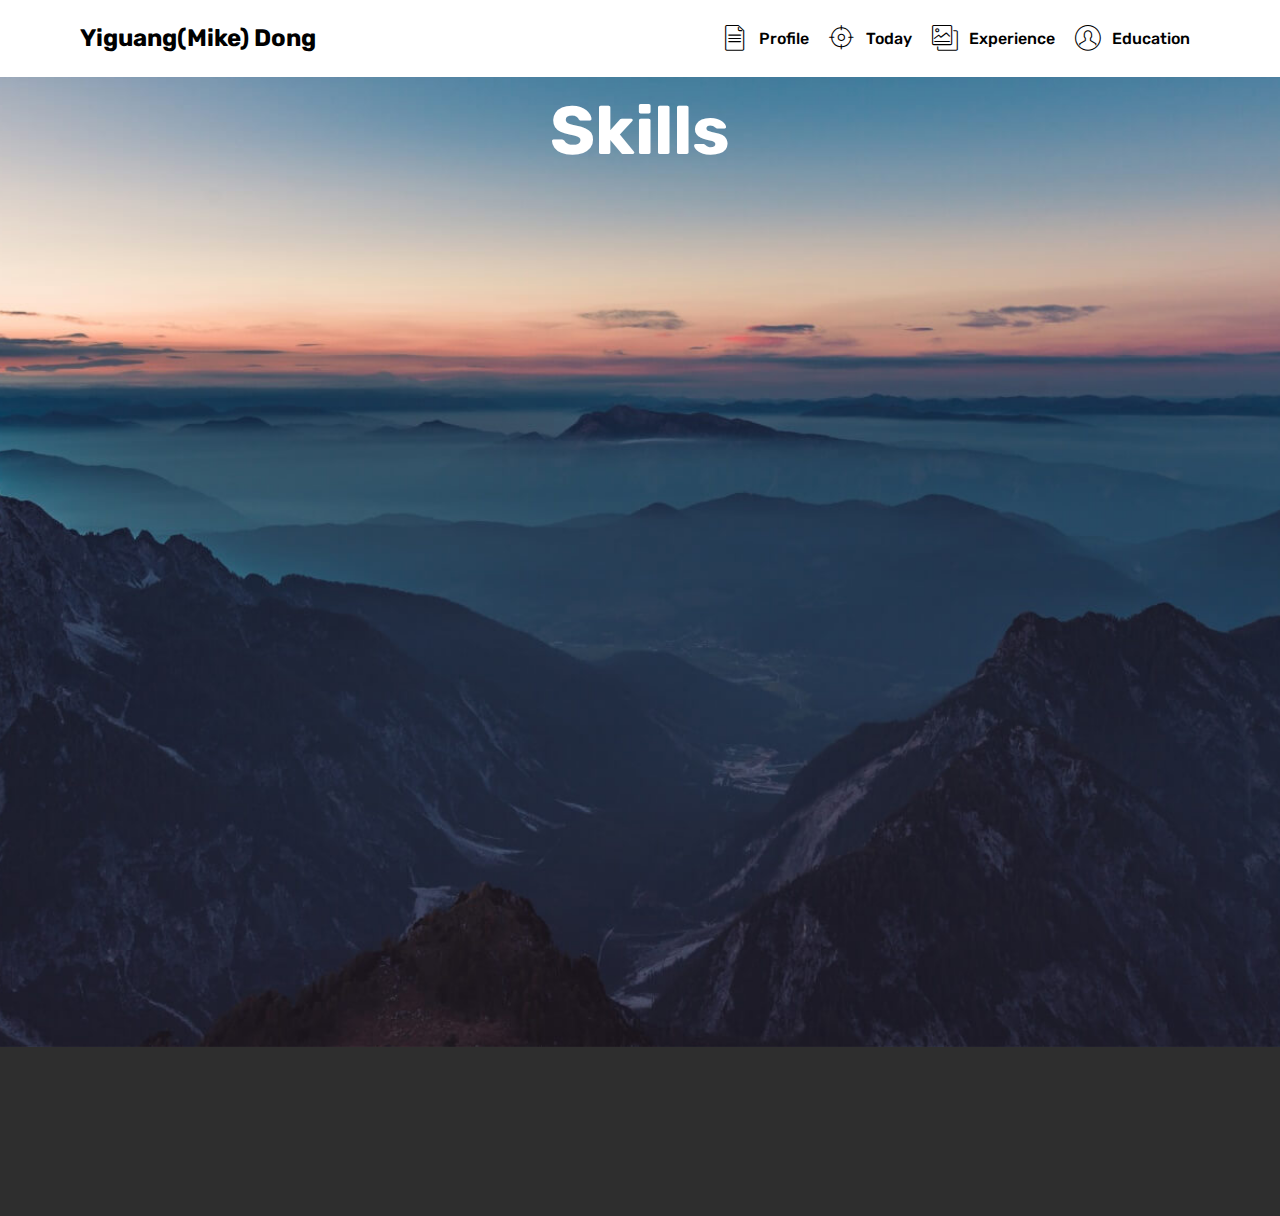
<file: skills.html>
<!DOCTYPE html>
<html >
<head>
  <!-- Site made with Mobirise Website Builder v4.7.2, https://mobirise.com -->
  <meta charset="UTF-8">
  <meta http-equiv="X-UA-Compatible" content="IE=edge">
  <meta name="generator" content="Mobirise v4.7.2, mobirise.com">
  <meta name="viewport" content="width=device-width, initial-scale=1, minimum-scale=1">
  <link rel="shortcut icon" href="assets/images/avatar-45x45-1.png" type="image/x-icon">
  <meta name="description" content="">
  <title>Skills</title>
  <link rel="stylesheet" href="assets/web/assets/mobirise-icons/mobirise-icons.css">
  <link rel="stylesheet" href="assets/tether/tether.min.css">
  <link rel="stylesheet" href="assets/bootstrap/css/bootstrap.min.css">
  <link rel="stylesheet" href="assets/bootstrap/css/bootstrap-grid.min.css">
  <link rel="stylesheet" href="assets/bootstrap/css/bootstrap-reboot.min.css">
  <link rel="stylesheet" href="assets/socicon/css/styles.css">
  <link rel="stylesheet" href="assets/animatecss/animate.min.css">
  <link rel="stylesheet" href="assets/dropdown/css/style.css">
  <link rel="stylesheet" href="assets/theme/css/style.css">
  <link rel="stylesheet" href="assets/mobirise/css/mbr-additional.css" type="text/css">



</head>
<body>
  <section class="menu cid-qRHrVxEL9D" once="menu" id="menu1-1a">



    <nav class="navbar navbar-expand beta-menu navbar-dropdown align-items-center navbar-fixed-top navbar-toggleable-sm">
        <button class="navbar-toggler navbar-toggler-right" type="button" data-toggle="collapse" data-target="#navbarSupportedContent" aria-controls="navbarSupportedContent" aria-expanded="false" aria-label="Toggle navigation">
            <div class="hamburger">
                <span></span>
                <span></span>
                <span></span>
                <span></span>
            </div>
        </button>
        <div class="menu-logo">
            <div class="navbar-brand">

                <span class="navbar-caption-wrap"><a class="navbar-caption text-black display-5" href="index.html">
                        Yiguang(Mike) Dong</a></span>
            </div>
        </div>
        <div class="collapse navbar-collapse" id="navbarSupportedContent">
            <ul class="navbar-nav nav-dropdown nav-right" data-app-modern-menu="true"><li class="nav-item">
                    <a class="nav-link link text-black display-4" href="index.html#header12-l"><span class="mbri-file mbr-iconfont mbr-iconfont-btn"></span>

                        Profile</a>
                </li><li class="nav-item">
                    <a class="nav-link link text-black display-4" href="index.html#clients-10"><span class="mbri-target mbr-iconfont mbr-iconfont-btn"></span>
                        Today</a>
                </li><li class="nav-item"><a class="nav-link link text-black display-4" href="index.html#timeline1-t"><span class="mbri-photos mbr-iconfont mbr-iconfont-btn"></span>
                        Experience</a></li><li class="nav-item"><a class="nav-link link text-black display-4" href="index.html#features11-12"><span class="mbri-user mbr-iconfont mbr-iconfont-btn"></span>

                        Education</a></li></ul>

        </div>
    </nav>
</section>

<section class="engine"><a href="https://mobirise.me/m">free website design templates</a></section><section class="header4 cid-qS4upAaKct mbr-parallax-background" id="header4-1c">





    <div class="container">
        <div class="row justify-content-md-center">
            <div class="media-content col-md-12">
                <h1 class="mbr-section-title align-center mbr-white pb-3 mbr-bold mbr-fonts-style display-1">
                    Skills</h1>

                <div id="skill_canvas" style="height: 761px;margin: 0 auto;text-align: left;width: 920px;">
                </div>

            </div>
        </div>
    </div>
</section>

<section once="" class="cid-qRIIyYsDNd" id="footer7-1b">





    <div class="container">
        <div class="media-container-row align-center mbr-white">
            <div class="row row-links">
                <ul class="foot-menu">





                <li class="foot-menu-item mbr-fonts-style display-7"><a class="text-white mbr-bold" href="skills.html">Skills</a></li><li class="foot-menu-item mbr-fonts-style display-7"><a class="text-white mbr-bold" href="assets/files/Resume-MikeDong.pdf">Resume</a></li><li class="foot-menu-item mbr-fonts-style display-7"><a class="text-white mbr-bold" href="samples.html">Samples</a></li></ul>
            </div>
            <div class="row social-row">
                <div class="social-list align-right pb-2">






                <div class="soc-item">
                        <a href="https://github.com/dongyg" target="_blank">
                            <span class="mbr-iconfont mbr-iconfont-social socicon-github socicon"></span>
                        </a>
                    </div><div class="soc-item">
                        <a href="https://www.linkedin.com/in/yiguang-dong-b95b1257/" target="_blank">
                            <span class="mbr-iconfont mbr-iconfont-social socicon-linkedin socicon"></span>
                        </a>
                    </div><div class="soc-item">
                        <a href="https://www.facebook.com/yiguang.dong.3" target="_blank">
                            <span class="mbr-iconfont mbr-iconfont-social socicon-facebook socicon"></span>
                        </a>
                    </div><div class="soc-item">
                        <a href="https://twitter.com/dongyiguang" target="_blank">
                            <span class="mbr-iconfont mbr-iconfont-social socicon-twitter socicon"></span>
                        </a>
                    </div></div>
            </div>
            <div class="row row-copirayt">
                <p class="mbr-text mb-0 mbr-fonts-style mbr-white align-center display-7">Yiguang(Mike) Dong</p>
            </div>
        </div>
    </div>
</section>


  <script src="assets/web/assets/jquery/jquery.min.js"></script>
  <script src="assets/popper/popper.min.js"></script>
  <script src="assets/tether/tether.min.js"></script>
  <script src="assets/bootstrap/js/bootstrap.min.js"></script>
  <script src="assets/smoothscroll/smooth-scroll.js"></script>
  <script src="assets/touchswipe/jquery.touch-swipe.min.js"></script>
  <script src="assets/viewportchecker/jquery.viewportchecker.js"></script>
  <script src="assets/parallax/jarallax.min.js"></script>
  <script src="assets/dropdown/js/script.min.js"></script>
  <script src="assets/theme/js/script.js"></script>


  <input name="animation" type="hidden">
  </body>

    <script src="http://dmitrybaranovskiy.github.io/raphael/raphael.js"></script>
    <script>
        window.onload = function () {
            var paper = Raphael("skill_canvas", 920, 761);
            paper.clear();
            paper.rect(0, 0, 920, 761, 10).attr({fill: "rgba(255, 255, 255, 0.2)", stroke: "none"});
            var exp = [
                ["Platforms", "Windows", 1996, 100],
                ["Platforms", "Linux", 2007, 60],
                ["Platforms", "MacOS", 2010, 80],
                ["Databases", "MSSQL", 1999, 100],
                ["Databases", "MySQL", 2010, 60],
                ["Databases", "DB2", 2003, 30],
                ["Databases", "Oracle", 2010, 30],
                ["Databases", "SQLite", 2010, 80],
                ["Languages", "SQL", 1999, 100],
                ["Languages", "Delphi (Pascal)", 1998, 100],
                ["Languages", "Python", 2007, 100],
                ["Languages", "Java", 2003, 50],
                ["Languages", "ObjC", 2010, 60],
                ["Languages", "JavaScript", 2003, 80],
                ["Languages", "Web(jQuery/Bootstrap)", 2012, 70],
                ["Languages", "Web(HTML/JS/CSS)", 1999, 75],
                ["Others",    "Subversion", 2009, 90],
                ["Others",    "Websphere", 2003, 60],
                ["Others",    "Weblogic", 2010, 60],
                ["Others",    "Tomcat", 2003, 60],
                ["Others",    "Apache/Nginx", 2014, 70],
                ["Others",    "Flask", 2016, 60],
                ["Others",    "Webpy", 2011, 100],
                ["Others",    "Django", 2016, 60],
                ["Others",    "Redis/Memcache", 2016, 80],
                ["Others",    "AWS/TencentCloud", 2016, 70],
                ["Others",    "Photoshop", 1999, 70],
                ["Others",    "Sketch", 2011, 70],
                ["Others",    "Mindmap", 2011, 60],
                ["Others",    "BI(Cognos)", 2011, 50]
            ];
            var barHeight = 25;
            var labels = [];
            var bars = [];
            var lblMaxWidth = 0;
            var minYear = 9999;
            var curYear = (new Date()).getFullYear();

            paper.setSize(920, exp.length*barHeight+15);
            paper.rect(0, 0, 920, exp.length*barHeight+10, 0).attr({fill: "rgba(255, 255, 255, 0.2)", stroke: "none"});

            var yPos = 10;
            for (var i in exp) {
                if (minYear > exp[i][2]) {
                    minYear = exp[i][2]
                }
                var L = paper.text(0, 0, exp[i][1]).attr({"font-size":14, "font-family":"Verdana"});
                var bbox = L.getBBox(false);
                if (lblMaxWidth < bbox.width) {
                    lblMaxWidth = bbox.width;
                }
                L.attr({x: bbox.width/2+10, y: yPos+12});
                bbox = L.getBBox(false);
                labels.push(L);
                yPos = yPos + barHeight;
            }

            var yPos = 10;
            var space = (paper.width-lblMaxWidth-40) / (curYear-minYear);

            for (var i in exp) {
                var xPos = lblMaxWidth+20;
                xPos = xPos + (exp[i][2] - minYear) * space;
                var B = paper.rect(xPos, yPos, 0, barHeight-5);
                B.animate({width:paper.width-xPos-10}, 1000*exp[i][3]/100);
                var c = '0-#FFFFFF-rgb(' + (100-exp[i][3]) + '%, ' + (100-exp[i][3]) + '%, ' + (100-exp[i][3]) + '%)';
                B.attr({gradient:c, stroke:"none"});
                bars.push(B);
                yPos = yPos + barHeight;
            }

            };
    </script>

</html>
</file>
<file: assets/web/assets/mobirise-icons/mobirise-icons.css>
@font-face {
  font-family: 'MobiriseIcons';
  src:  url('mobirise-icons.eot?spat4u');
  src:  url('mobirise-icons.eot?spat4u#iefix') format('embedded-opentype'),
    url('mobirise-icons.ttf?spat4u') format('truetype'),
    url('mobirise-icons.woff?spat4u') format('woff'),
    url('mobirise-icons.svg?spat4u#MobiriseIcons') format('svg');
  font-weight: normal;
  font-style: normal;
}

[class^="mbri-"], [class*=" mbri-"] {
  /* use !important to prevent issues with browser extensions that change fonts */
  font-family: MobiriseIcons !important;
  speak: none;
  font-style: normal;
  font-weight: normal;
  font-variant: normal;
  text-transform: none;
  line-height: 1;

  /* Better Font Rendering =========== */
  -webkit-font-smoothing: antialiased;
  -moz-osx-font-smoothing: grayscale;
}

.mbri-add-submenu:before {
  content: "\e900";
}
.mbri-alert:before {
  content: "\e901";
}
.mbri-align-center:before {
  content: "\e902";
}
.mbri-align-justify:before {
  content: "\e903";
}
.mbri-align-left:before {
  content: "\e904";
}
.mbri-align-right:before {
  content: "\e905";
}
.mbri-android:before {
  content: "\e906";
}
.mbri-apple:before {
  content: "\e907";
}
.mbri-arrow-down:before {
  content: "\e908";
}
.mbri-arrow-next:before {
  content: "\e909";
}
.mbri-arrow-prev:before {
  content: "\e90a";
}
.mbri-arrow-up:before {
  content: "\e90b";
}
.mbri-bold:before {
  content: "\e90c";
}
.mbri-bookmark:before {
  content: "\e90d";
}
.mbri-bootstrap:before {
  content: "\e90e";
}
.mbri-briefcase:before {
  content: "\e90f";
}
.mbri-browse:before {
  content: "\e910";
}
.mbri-bulleted-list:before {
  content: "\e911";
}
.mbri-calendar:before {
  content: "\e912";
}
.mbri-camera:before {
  content: "\e913";
}
.mbri-cart-add:before {
  content: "\e914";
}
.mbri-cart-full:before {
  content: "\e915";
}
.mbri-cash:before {
  content: "\e916";
}
.mbri-change-style:before {
  content: "\e917";
}
.mbri-chat:before {
  content: "\e918";
}
.mbri-clock:before {
  content: "\e919";
}
.mbri-close:before {
  content: "\e91a";
}
.mbri-cloud:before {
  content: "\e91b";
}
.mbri-code:before {
  content: "\e91c";
}
.mbri-contact-form:before {
  content: "\e91d";
}
.mbri-credit-card:before {
  content: "\e91e";
}
.mbri-cursor-click:before {
  content: "\e91f";
}
.mbri-cust-feedback:before {
  content: "\e920";
}
.mbri-database:before {
  content: "\e921";
}
.mbri-delivery:before {
  content: "\e922";
}
.mbri-desktop:before {
  content: "\e923";
}
.mbri-devices:before {
  content: "\e924";
}
.mbri-down:before {
  content: "\e925";
}
.mbri-download:before {
  content: "\e989";
}
.mbri-drag-n-drop:before {
  content: "\e927";
}
.mbri-drag-n-drop2:before {
  content: "\e928";
}
.mbri-edit:before {
  content: "\e929";
}
.mbri-edit2:before {
  content: "\e92a";
}
.mbri-error:before {
  content: "\e92b";
}
.mbri-extension:before {
  content: "\e92c";
}
.mbri-features:before {
  content: "\e92d";
}
.mbri-file:before {
  content: "\e92e";
}
.mbri-flag:before {
  content: "\e92f";
}
.mbri-folder:before {
  content: "\e930";
}
.mbri-gift:before {
  content: "\e931";
}
.mbri-github:before {
  content: "\e932";
}
.mbri-globe:before {
  content: "\e933";
}
.mbri-globe-2:before {
  content: "\e934";
}
.mbri-growing-chart:before {
  content: "\e935";
}
.mbri-hearth:before {
  content: "\e936";
}
.mbri-help:before {
  content: "\e937";
}
.mbri-home:before {
  content: "\e938";
}
.mbri-hot-cup:before {
  content: "\e939";
}
.mbri-idea:before {
  content: "\e93a";
}
.mbri-image-gallery:before {
  content: "\e93b";
}
.mbri-image-slider:before {
  content: "\e93c";
}
.mbri-info:before {
  content: "\e93d";
}
.mbri-italic:before {
  content: "\e93e";
}
.mbri-key:before {
  content: "\e93f";
}
.mbri-laptop:before {
  content: "\e940";
}
.mbri-layers:before {
  content: "\e941";
}
.mbri-left-right:before {
  content: "\e942";
}
.mbri-left:before {
  content: "\e943";
}
.mbri-letter:before {
  content: "\e944";
}
.mbri-like:before {
  content: "\e945";
}
.mbri-link:before {
  content: "\e946";
}
.mbri-lock:before {
  content: "\e947";
}
.mbri-login:before {
  content: "\e948";
}
.mbri-logout:before {
  content: "\e949";
}
.mbri-magic-stick:before {
  content: "\e94a";
}
.mbri-map-pin:before {
  content: "\e94b";
}
.mbri-menu:before {
  content: "\e94c";
}
.mbri-mobile:before {
  content: "\e94d";
}
.mbri-mobile2:before {
  content: "\e94e";
}
.mbri-mobirise:before {
  content: "\e94f";
}
.mbri-more-horizontal:before {
  content: "\e950";
}
.mbri-more-vertical:before {
  content: "\e951";
}
.mbri-music:before {
  content: "\e952";
}
.mbri-new-file:before {
  content: "\e953";
}
.mbri-numbered-list:before {
  content: "\e954";
}
.mbri-opened-folder:before {
  content: "\e955";
}
.mbri-pages:before {
  content: "\e956";
}
.mbri-paper-plane:before {
  content: "\e957";
}
.mbri-paperclip:before {
  content: "\e958";
}
.mbri-photo:before {
  content: "\e959";
}
.mbri-photos:before {
  content: "\e95a";
}
.mbri-pin:before {
  content: "\e95b";
}
.mbri-play:before {
  content: "\e95c";
}
.mbri-plus:before {
  content: "\e95d";
}
.mbri-preview:before {
  content: "\e95e";
}
.mbri-print:before {
  content: "\e95f";
}
.mbri-protect:before {
  content: "\e960";
}
.mbri-question:before {
  content: "\e961";
}
.mbri-quote-left:before {
  content: "\e962";
}
.mbri-quote-right:before {
  content: "\e963";
}
.mbri-refresh:before {
  content: "\e964";
}
.mbri-responsive:before {
  content: "\e965";
}
.mbri-right:before {
  content: "\e966";
}
.mbri-rocket:before {
  content: "\e967";
}
.mbri-sad-face:before {
  content: "\e968";
}
.mbri-sale:before {
  content: "\e969";
}
.mbri-save:before {
  content: "\e96a";
}
.mbri-search:before {
  content: "\e96b";
}
.mbri-setting:before {
  content: "\e96c";
}
.mbri-setting2:before {
  content: "\e96d";
}
.mbri-setting3:before {
  content: "\e96e";
}
.mbri-share:before {
  content: "\e96f";
}
.mbri-shopping-bag:before {
  content: "\e970";
}
.mbri-shopping-basket:before {
  content: "\e971";
}
.mbri-shopping-cart:before {
  content: "\e972";
}
.mbri-sites:before {
  content: "\e973";
}
.mbri-smile-face:before {
  content: "\e974";
}
.mbri-speed:before {
  content: "\e975";
}
.mbri-star:before {
  content: "\e976";
}
.mbri-success:before {
  content: "\e977";
}
.mbri-sun:before {
  content: "\e978";
}
.mbri-sun2:before {
  content: "\e979";
}
.mbri-tablet:before {
  content: "\e97a";
}
.mbri-tablet-vertical:before {
  content: "\e97b";
}
.mbri-target:before {
  content: "\e97c";
}
.mbri-timer:before {
  content: "\e97d";
}
.mbri-to-ftp:before {
  content: "\e97e";
}
.mbri-to-local-drive:before {
  content: "\e97f";
}
.mbri-touch-swipe:before {
  content: "\e980";
}
.mbri-touch:before {
  content: "\e981";
}
.mbri-trash:before {
  content: "\e982";
}
.mbri-underline:before {
  content: "\e983";
}
.mbri-unlink:before {
  content: "\e984";
}
.mbri-unlock:before {
  content: "\e985";
}
.mbri-up-down:before {
  content: "\e986";
}
.mbri-up:before {
  content: "\e987";
}
.mbri-update:before {
  content: "\e988";
}
.mbri-upload:before {
 content: "\e926"; 
}
.mbri-user:before {
  content: "\e98a";
}
.mbri-user2:before {
  content: "\e98b";
}
.mbri-users:before {
  content: "\e98c";
}
.mbri-video:before {
  content: "\e98d";
}
.mbri-video-play:before {
  content: "\e98e";
}
.mbri-watch:before {
  content: "\e98f";
}
.mbri-website-theme:before {
  content: "\e990";
}
.mbri-wifi:before {
  content: "\e991";
}
.mbri-windows:before {
  content: "\e992";
}
.mbri-zoom-out:before {
  content: "\e993";
}
.mbri-redo:before {
  content: "\e994";
}
.mbri-undo:before {
  content: "\e995";
}
</file>
<file: assets/dropdown/css/style.css>
.navbar-dropdown {
  left: 0;
  padding: 0;
  position: absolute;
  right: 0;
  top: 0;
  transition: all 0.45s ease;
  z-index: 1030;
  background: #282828; }
  .navbar-dropdown .navbar-logo {
    margin-right: 0.8rem;
    transition: margin 0.3s ease-in-out;
    vertical-align: middle; }
    .navbar-dropdown .navbar-logo img {
      height: 3.125rem;
      transition: all 0.3s ease-in-out; }
    .navbar-dropdown .navbar-logo.mbr-iconfont {
      font-size: 3.125rem;
      line-height: 3.125rem; }
  .navbar-dropdown .navbar-caption {
    font-weight: 700;
    white-space: normal;
    vertical-align: -4px;
    line-height: 3.125rem !important; }
    .navbar-dropdown .navbar-caption, .navbar-dropdown .navbar-caption:hover {
      color: inherit;
      text-decoration: none; }
  .navbar-dropdown .mbr-iconfont + .navbar-caption {
    vertical-align: -1px; }
  .navbar-dropdown.navbar-fixed-top {
    position: fixed; }
  .navbar-dropdown .navbar-brand span {
    vertical-align: -4px; }
  .navbar-dropdown.bg-color.transparent {
    background: none; }
  .navbar-dropdown.navbar-short .navbar-brand {
    padding: 0.625rem 0; }
    .navbar-dropdown.navbar-short .navbar-brand span {
      vertical-align: -1px; }
  .navbar-dropdown.navbar-short .navbar-caption {
    line-height: 2.375rem !important;
    vertical-align: -2px; }
  .navbar-dropdown.navbar-short .navbar-logo {
    margin-right: 0.5rem; }
    .navbar-dropdown.navbar-short .navbar-logo img {
      height: 2.375rem; }
    .navbar-dropdown.navbar-short .navbar-logo.mbr-iconfont {
      font-size: 2.375rem;
      line-height: 2.375rem; }
  .navbar-dropdown.navbar-short .mbr-table-cell {
    height: 3.625rem; }
  .navbar-dropdown .navbar-close {
    left: 0.6875rem;
    position: fixed;
    top: 0.75rem;
    z-index: 1000; }
  .navbar-dropdown .hamburger-icon {
    content: "";
    display: inline-block;
    vertical-align: middle;
    width: 16px;
    -webkit-box-shadow: 0 -6px 0 1px #282828,0 0 0 1px #282828,0 6px 0 1px #282828;
    -moz-box-shadow: 0 -6px 0 1px #282828,0 0 0 1px #282828,0 6px 0 1px #282828;
    box-shadow: 0 -6px 0 1px #282828,0 0 0 1px #282828,0 6px 0 1px #282828; }

.dropdown-menu .dropdown-toggle[data-toggle="dropdown-submenu"]::after {
  border-bottom: 0.35em solid transparent;
  border-left: 0.35em solid;
  border-right: 0;
  border-top: 0.35em solid transparent;
  margin-left: 0.3rem; }

.dropdown-menu .dropdown-item:focus {
  outline: 0; }

.nav-dropdown {
  font-size: 0.75rem;
  font-weight: 500;
  height: auto !important; }
  .nav-dropdown .nav-btn {
    padding-left: 1rem; }
  .nav-dropdown .link {
    margin: .667em 1.667em;
    font-weight: 500;
    padding: 0;
    transition: color .2s ease-in-out; }
    .nav-dropdown .link.dropdown-toggle {
      margin-right: 2.583em; }
      .nav-dropdown .link.dropdown-toggle::after {
        margin-left: .25rem;
        border-top: 0.35em solid;
        border-right: 0.35em solid transparent;
        border-left: 0.35em solid transparent;
        border-bottom: 0; }
      .nav-dropdown .link.dropdown-toggle[aria-expanded="true"] {
        margin: 0;
        padding: 0.667em 3.263em  0.667em 1.667em; }
  .nav-dropdown .link::after,
  .nav-dropdown .dropdown-item::after {
    color: inherit; }
  .nav-dropdown .btn {
    font-size: 0.75rem;
    font-weight: 700;
    letter-spacing: 0;
    margin-bottom: 0;
    padding-left: 1.25rem;
    padding-right: 1.25rem; }
  .nav-dropdown .dropdown-menu {
    border-radius: 0;
    border: 0;
    left: 0;
    margin: 0;
    padding-bottom: 1.25rem;
    padding-top: 1.25rem;
    position: relative; }
  .nav-dropdown .dropdown-submenu {
    margin-left: 0.125rem;
    top: 0; }
  .nav-dropdown .dropdown-item {
    font-weight: 500;
    line-height: 2;
    padding: 0.3846em 4.615em 0.3846em 1.5385em;
    position: relative;
    transition: color .2s ease-in-out, background-color .2s ease-in-out; }
    .nav-dropdown .dropdown-item::after {
      margin-top: -0.3077em;
      position: absolute;
      right: 1.1538em;
      top: 50%; }
    .nav-dropdown .dropdown-item:focus, .nav-dropdown .dropdown-item:hover {
      background: none; }

@media (max-width: 767px) {
  .nav-dropdown.navbar-toggleable-sm {
    bottom: 0;
    display: none;
    left: 0;
    overflow-x: hidden;
    position: fixed;
    top: 0;
    transform: translateX(-100%);
    -ms-transform: translateX(-100%);
    -webkit-transform: translateX(-100%);
    width: 18.75rem;
    z-index: 999; } }
.nav-dropdown.navbar-toggleable-xl {
  bottom: 0;
  display: none;
  left: 0;
  overflow-x: hidden;
  position: fixed;
  top: 0;
  transform: translateX(-100%);
  -ms-transform: translateX(-100%);
  -webkit-transform: translateX(-100%);
  width: 18.75rem;
  z-index: 999; }

.nav-dropdown-sm {
  display: block !important;
  overflow-x: hidden;
  overflow: auto;
  padding-top: 3.875rem; }
  .nav-dropdown-sm::after {
    content: "";
    display: block;
    height: 3rem;
    width: 100%; }
  .nav-dropdown-sm.collapse.in ~ .navbar-close {
    display: block !important; }
  .nav-dropdown-sm.collapsing, .nav-dropdown-sm.collapse.in {
    transform: translateX(0);
    -ms-transform: translateX(0);
    -webkit-transform: translateX(0);
    transition: all 0.25s ease-out;
    -webkit-transition: all 0.25s ease-out;
    background: #282828; }
  .nav-dropdown-sm.collapsing[aria-expanded="false"] {
    transform: translateX(-100%);
    -ms-transform: translateX(-100%);
    -webkit-transform: translateX(-100%); }
  .nav-dropdown-sm .nav-item {
    display: block;
    margin-left: 0 !important;
    padding-left: 0; }
  .nav-dropdown-sm .link,
  .nav-dropdown-sm .dropdown-item {
    border-top: 1px dotted rgba(255, 255, 255, 0.1);
    font-size: 0.8125rem;
    line-height: 1.6;
    margin: 0 !important;
    padding: 0.875rem 2.4rem 0.875rem 1.5625rem !important;
    position: relative;
    white-space: normal; }
    .nav-dropdown-sm .link:focus, .nav-dropdown-sm .link:hover,
    .nav-dropdown-sm .dropdown-item:focus,
    .nav-dropdown-sm .dropdown-item:hover {
      background: rgba(0, 0, 0, 0.2) !important;
      color: #c0a375; }
  .nav-dropdown-sm .nav-btn {
    position: relative;
    padding: 1.5625rem 1.5625rem 0 1.5625rem; }
    .nav-dropdown-sm .nav-btn::before {
      border-top: 1px dotted rgba(255, 255, 255, 0.1);
      content: "";
      left: 0;
      position: absolute;
      top: 0;
      width: 100%; }
    .nav-dropdown-sm .nav-btn + .nav-btn {
      padding-top: 0.625rem; }
      .nav-dropdown-sm .nav-btn + .nav-btn::before {
        display: none; }
  .nav-dropdown-sm .btn {
    padding: 0.625rem 0; }
  .nav-dropdown-sm .dropdown-toggle[data-toggle="dropdown-submenu"]::after {
    margin-left: .25rem;
    border-top: 0.35em solid;
    border-right: 0.35em solid transparent;
    border-left: 0.35em solid transparent;
    border-bottom: 0; }
  .nav-dropdown-sm .dropdown-toggle[data-toggle="dropdown-submenu"][aria-expanded="true"]::after {
    border-top: 0;
    border-right: 0.35em solid transparent;
    border-left: 0.35em solid transparent;
    border-bottom: 0.35em solid; }
  .nav-dropdown-sm .dropdown-menu {
    margin: 0;
    padding: 0;
    position: relative;
    top: 0;
    left: 0;
    width: 100%;
    border: 0;
    float: none;
    border-radius: 0;
    background: none; }
  .nav-dropdown-sm .dropdown-submenu {
    left: 100%;
    margin-left: 0.125rem;
    margin-top: -1.25rem;
    top: 0; }

.navbar-toggleable-sm .nav-dropdown .dropdown-menu {
  position: absolute; }

.navbar-toggleable-sm .nav-dropdown .dropdown-submenu {
  left: 100%;
  margin-left: 0.125rem;
  margin-top: -1.25rem;
  top: 0; }

.navbar-toggleable-sm.opened .nav-dropdown .dropdown-menu {
  position: relative; }

.navbar-toggleable-sm.opened .nav-dropdown .dropdown-submenu {
  left: 0;
  margin-left: 00rem;
  margin-top: 0rem;
  top: 0; }

.is-builder .nav-dropdown.collapsing {
  transition: none !important; }

/*# sourceMappingURL=style.css.map */
</file>
<file: assets/socicon/css/styles.css>
@charset "UTF-8";

@font-face {
  font-family: "socicon";
  src:url("../fonts/socicon.eot");
  src:url("../fonts/socicon.eot?#iefix") format("embedded-opentype"),
    url("../fonts/socicon.woff") format("woff"),
    url("../fonts/socicon.ttf") format("truetype"),
    url("../fonts/socicon.svg#socicon") format("svg");
  font-weight: normal;
  font-style: normal;

}

[data-icon]:before {
  font-family: "socicon" !important;
  content: attr(data-icon);
  font-style: normal !important;
  font-weight: normal !important;
  font-variant: normal !important;
  text-transform: none !important;
  speak: none;
  line-height: 1;
  -webkit-font-smoothing: antialiased;
  -moz-osx-font-smoothing: grayscale;
}

[class^="socicon-"]:before,
[class*=" socicon-"]:before {
  font-family: "socicon" !important;
  font-style: normal !important;
  font-weight: normal !important;
  font-variant: normal !important;
  text-transform: none !important;
  speak: none;
  line-height: 1;
  -webkit-font-smoothing: antialiased;
  -moz-osx-font-smoothing: grayscale;
}

.socicon-modelmayhem:before {
  content: "\e000";
}
.socicon-mixcloud:before {
  content: "\e001";
}
.socicon-drupal:before {
  content: "\e002";
}
.socicon-swarm:before {
  content: "\e003";
}
.socicon-istock:before {
  content: "\e004";
}
.socicon-yammer:before {
  content: "\e005";
}
.socicon-ello:before {
  content: "\e006";
}
.socicon-stackoverflow:before {
  content: "\e007";
}
.socicon-persona:before {
  content: "\e008";
}
.socicon-triplej:before {
  content: "\e009";
}
.socicon-houzz:before {
  content: "\e00a";
}
.socicon-rss:before {
  content: "\e00b";
}
.socicon-paypal:before {
  content: "\e00c";
}
.socicon-odnoklassniki:before {
  content: "\e00d";
}
.socicon-airbnb:before {
  content: "\e00e";
}
.socicon-periscope:before {
  content: "\e00f";
}
.socicon-outlook:before {
  content: "\e010";
}
.socicon-coderwall:before {
  content: "\e011";
}
.socicon-tripadvisor:before {
  content: "\e012";
}
.socicon-appnet:before {
  content: "\e013";
}
.socicon-goodreads:before {
  content: "\e014";
}
.socicon-tripit:before {
  content: "\e015";
}
.socicon-lanyrd:before {
  content: "\e016";
}
.socicon-slideshare:before {
  content: "\e017";
}
.socicon-buffer:before {
  content: "\e018";
}
.socicon-disqus:before {
  content: "\e019";
}
.socicon-vkontakte:before {
  content: "\e01a";
}
.socicon-whatsapp:before {
  content: "\e01b";
}
.socicon-patreon:before {
  content: "\e01c";
}
.socicon-storehouse:before {
  content: "\e01d";
}
.socicon-pocket:before {
  content: "\e01e";
}
.socicon-mail:before {
  content: "\e01f";
}
.socicon-blogger:before {
  content: "\e020";
}
.socicon-technorati:before {
  content: "\e021";
}
.socicon-reddit:before {
  content: "\e022";
}
.socicon-dribbble:before {
  content: "\e023";
}
.socicon-stumbleupon:before {
  content: "\e024";
}
.socicon-digg:before {
  content: "\e025";
}
.socicon-envato:before {
  content: "\e026";
}
.socicon-behance:before {
  content: "\e027";
}
.socicon-delicious:before {
  content: "\e028";
}
.socicon-deviantart:before {
  content: "\e029";
}
.socicon-forrst:before {
  content: "\e02a";
}
.socicon-play:before {
  content: "\e02b";
}
.socicon-zerply:before {
  content: "\e02c";
}
.socicon-wikipedia:before {
  content: "\e02d";
}
.socicon-apple:before {
  content: "\e02e";
}
.socicon-flattr:before {
  content: "\e02f";
}
.socicon-github:before {
  content: "\e030";
}
.socicon-renren:before {
  content: "\e031";
}
.socicon-friendfeed:before {
  content: "\e032";
}
.socicon-newsvine:before {
  content: "\e033";
}
.socicon-identica:before {
  content: "\e034";
}
.socicon-bebo:before {
  content: "\e035";
}
.socicon-zynga:before {
  content: "\e036";
}
.socicon-steam:before {
  content: "\e037";
}
.socicon-xbox:before {
  content: "\e038";
}
.socicon-windows:before {
  content: "\e039";
}
.socicon-qq:before {
  content: "\e03a";
}
.socicon-douban:before {
  content: "\e03b";
}
.socicon-meetup:before {
  content: "\e03c";
}
.socicon-playstation:before {
  content: "\e03d";
}
.socicon-android:before {
  content: "\e03e";
}
.socicon-snapchat:before {
  content: "\e03f";
}
.socicon-twitter:before {
  content: "\e040";
}
.socicon-facebook:before {
  content: "\e041";
}
.socicon-googleplus:before {
  content: "\e042";
}
.socicon-pinterest:before {
  content: "\e043";
}
.socicon-foursquare:before {
  content: "\e044";
}
.socicon-yahoo:before {
  content: "\e045";
}
.socicon-skype:before {
  content: "\e046";
}
.socicon-yelp:before {
  content: "\e047";
}
.socicon-feedburner:before {
  content: "\e048";
}
.socicon-linkedin:before {
  content: "\e049";
}
.socicon-viadeo:before {
  content: "\e04a";
}
.socicon-xing:before {
  content: "\e04b";
}
.socicon-myspace:before {
  content: "\e04c";
}
.socicon-soundcloud:before {
  content: "\e04d";
}
.socicon-spotify:before {
  content: "\e04e";
}
.socicon-grooveshark:before {
  content: "\e04f";
}
.socicon-lastfm:before {
  content: "\e050";
}
.socicon-youtube:before {
  content: "\e051";
}
.socicon-vimeo:before {
  content: "\e052";
}
.socicon-dailymotion:before {
  content: "\e053";
}
.socicon-vine:before {
  content: "\e054";
}
.socicon-flickr:before {
  content: "\e055";
}
.socicon-500px:before {
  content: "\e056";
}
.socicon-wordpress:before {
  content: "\e058";
}
.socicon-tumblr:before {
  content: "\e059";
}
.socicon-twitch:before {
  content: "\e05a";
}
.socicon-8tracks:before {
  content: "\e05b";
}
.socicon-amazon:before {
  content: "\e05c";
}
.socicon-icq:before {
  content: "\e05d";
}
.socicon-smugmug:before {
  content: "\e05e";
}
.socicon-ravelry:before {
  content: "\e05f";
}
.socicon-weibo:before {
  content: "\e060";
}
.socicon-baidu:before {
  content: "\e061";
}
.socicon-angellist:before {
  content: "\e062";
}
.socicon-ebay:before {
  content: "\e063";
}
.socicon-imdb:before {
  content: "\e064";
}
.socicon-stayfriends:before {
  content: "\e065";
}
.socicon-residentadvisor:before {
  content: "\e066";
}
.socicon-google:before {
  content: "\e067";
}
.socicon-yandex:before {
  content: "\e068";
}
.socicon-sharethis:before {
  content: "\e069";
}
.socicon-bandcamp:before {
  content: "\e06a";
}
.socicon-itunes:before {
  content: "\e06b";
}
.socicon-deezer:before {
  content: "\e06c";
}
.socicon-telegram:before {
  content: "\e06e";
}
.socicon-openid:before {
  content: "\e06f";
}
.socicon-amplement:before {
  content: "\e070";
}
.socicon-viber:before {
  content: "\e071";
}
.socicon-zomato:before {
  content: "\e072";
}
.socicon-draugiem:before {
  content: "\e074";
}
.socicon-endomodo:before {
  content: "\e075";
}
.socicon-filmweb:before {
  content: "\e076";
}
.socicon-stackexchange:before {
  content: "\e077";
}
.socicon-wykop:before {
  content: "\e078";
}
.socicon-teamspeak:before {
  content: "\e079";
}
.socicon-teamviewer:before {
  content: "\e07a";
}
.socicon-ventrilo:before {
  content: "\e07b";
}
.socicon-younow:before {
  content: "\e07c";
}
.socicon-raidcall:before {
  content: "\e07d";
}
.socicon-mumble:before {
  content: "\e07e";
}
.socicon-medium:before {
  content: "\e06d";
}
.socicon-bebee:before {
  content: "\e07f";
}
.socicon-hitbox:before {
  content: "\e080";
}
.socicon-reverbnation:before {
  content: "\e081";
}
.socicon-formulr:before {
  content: "\e082";
}
.socicon-instagram:before {
  content: "\e057";
}
.socicon-battlenet:before {
  content: "\e083";
}
.socicon-chrome:before {
  content: "\e084";
}
.socicon-discord:before {
  content: "\e086";
}
.socicon-issuu:before {
  content: "\e087";
}
.socicon-macos:before {
  content: "\e088";
}
.socicon-firefox:before {
  content: "\e089";
}
.socicon-opera:before {
  content: "\e08d";
}
.socicon-keybase:before {
  content: "\e090";
}
.socicon-alliance:before {
  content: "\e091";
}
.socicon-livejournal:before {
  content: "\e092";
}
.socicon-googlephotos:before {
  content: "\e093";
}
.socicon-horde:before {
  content: "\e094";
}
.socicon-etsy:before {
  content: "\e095";
}
.socicon-zapier:before {
  content: "\e096";
}
.socicon-google-scholar:before {
  content: "\e097";
}
.socicon-researchgate:before {
  content: "\e098";
}
.socicon-wechat:before {
  content: "\e099";
}
.socicon-strava:before {
  content: "\e09a";
}
.socicon-line:before {
  content: "\e09b";
}
.socicon-lyft:before {
  content: "\e09c";
}
.socicon-uber:before {
  content: "\e09d";
}
.socicon-songkick:before {
  content: "\e09e";
}
.socicon-viewbug:before {
  content: "\e09f";
}
.socicon-googlegroups:before {
  content: "\e0a0";
}
.socicon-quora:before {
  content: "\e073";
}
.socicon-diablo:before {
  content: "\e085";
}
.socicon-blizzard:before {
  content: "\e0a1";
}
.socicon-hearthstone:before {
  content: "\e08b";
}
.socicon-heroes:before {
  content: "\e08a";
}
.socicon-overwatch:before {
  content: "\e08c";
}
.socicon-warcraft:before {
  content: "\e08e";
}
.socicon-starcraft:before {
  content: "\e08f";
}
.socicon-beam:before {
  content: "\e0a2";
}
.socicon-curse:before {
  content: "\e0a3";
}
.socicon-player:before {
  content: "\e0a4";
}
.socicon-streamjar:before {
  content: "\e0a5";
}
.socicon-nintendo:before {
  content: "\e0a6";
}
.socicon-hellocoton:before {
  content: "\e0a7";
}
</file>
<file: assets/theme/css/style.css>
/*!
 * Mobirise v4 theme (https://mobirise.com/)
 * Copyright 2017 Mobirise
 */
section {
  background-color: #eeeeee; }

section,
.container,
.container-fluid {
  position: relative;
  word-wrap: break-word; }

a.mbr-iconfont:hover {
  text-decoration: none; }

.article .lead p, .article .lead ul, .article .lead ol, .article .lead pre, .article .lead blockquote {
  margin-bottom: 0; }

a {
  font-style: normal;
  font-weight: 400;
  cursor: pointer; }
  a, a:hover {
    text-decoration: none; }

figure {
  margin-bottom: 0; }

body {
  color: #232323; }

h1, h2, h3, h4, h5, h6,
.h1, .h2, .h3, .h4, .h5, .h6,
.display-1, .display-2, .display-3, .display-4 {
  line-height: 1;
  word-break: break-word;
  word-wrap: break-word; }

b, strong {
  font-weight: bold; }

blockquote {
  padding: 10px 0 10px 20px;
  position: relative;
  border-left: 2px solid;
  border-color: #ff3366; }

input:-webkit-autofill, input:-webkit-autofill:hover, input:-webkit-autofill:focus, input:-webkit-autofill:active {
  transition-delay: 9999s;
  transition-property: background-color, color; }

textarea[type="hidden"] {
  display: none; }

body {
  position: relative; }

section {
  background-position: 50% 50%;
  background-repeat: no-repeat;
  background-size: cover; }
  section .mbr-background-video,
  section .mbr-background-video-preview {
    position: absolute;
    bottom: 0;
    left: 0;
    right: 0;
    top: 0; }

.hidden {
  visibility: hidden; }

.mbr-z-index20 {
  z-index: 20; }

/*! Base colors */
.mbr-white {
  color: #ffffff; }

.mbr-black {
  color: #000000; }

.mbr-bg-white {
  background-color: #ffffff; }

.mbr-bg-black {
  background-color: #000000; }

/*! Text-aligns */
.align-left {
  text-align: left; }

.align-center {
  text-align: center; }

.align-right {
  text-align: right; }

@media (max-width: 767px) {
  .align-left, .align-center, .align-right, .mbr-section-btn, .mbr-section-title {
    text-align: center; } }
/*! Font-weight  */
.mbr-light {
  font-weight: 300; }

.mbr-regular {
  font-weight: 400; }

.mbr-semibold {
  font-weight: 500; }

.mbr-bold {
  font-weight: 700; }

/*! Media  */
.media-size-item {
  -webkit-flex: 1 1 auto;
  -moz-flex: 1 1 auto;
  -ms-flex: 1 1 auto;
  -o-flex: 1 1 auto;
  flex: 1 1 auto; }

.media-content {
  -webkit-flex-basis: 100%;
  flex-basis: 100%; }

.media-container-row {
  display: -ms-flexbox;
  display: -webkit-flex;
  display: flex;
  -webkit-flex-direction: row;
  -ms-flex-direction: row;
  flex-direction: row;
  -webkit-flex-wrap: wrap;
  -ms-flex-wrap: wrap;
  flex-wrap: wrap;
  -webkit-justify-content: center;
  -ms-flex-pack: center;
  justify-content: center;
  -webkit-align-content: center;
  -ms-flex-line-pack: center;
  align-content: center;
  -webkit-align-items: start;
  -ms-flex-align: start;
  align-items: start; }
  .media-container-row .media-size-item {
    width: 400px; }

.media-container-column {
  display: -ms-flexbox;
  display: -webkit-flex;
  display: flex;
  -webkit-flex-direction: column;
  -ms-flex-direction: column;
  flex-direction: column;
  -webkit-flex-wrap: wrap;
  -ms-flex-wrap: wrap;
  flex-wrap: wrap;
  -webkit-justify-content: center;
  -ms-flex-pack: center;
  justify-content: center;
  -webkit-align-content: center;
  -ms-flex-line-pack: center;
  align-content: center;
  -webkit-align-items: stretch;
  -ms-flex-align: stretch;
  align-items: stretch; }
  .media-container-column > * {
    width: 100%; }

@media (min-width: 992px) {
  .media-container-row {
    -webkit-flex-wrap: nowrap;
    -ms-flex-wrap: nowrap;
    flex-wrap: nowrap; } }
figure {
  overflow: hidden; }

figure[mbr-media-size] {
  transition: width 0.1s; }

.mbr-figure img, .mbr-figure iframe {
  display: block;
  width: 100%; }

.card {
  background-color: transparent;
  border: none; }

.card-img {
  text-align: center;
  flex-shrink: 0; }

.media {
  max-width: 100%;
  margin: 0 auto; }

.mbr-figure {
  -ms-flex-item-align: center;
  -ms-grid-row-align: center;
  -webkit-align-self: center;
  align-self: center; }

.media-container > div {
  max-width: 100%; }

.mbr-figure img, .card-img img {
  width: 100%; }

@media (max-width: 991px) {
  .media-size-item {
    width: auto !important; }

  .media {
    width: auto; }

  .mbr-figure {
    width: 100% !important; } }
/*! Buttons */
.mbr-section-btn {
  margin-left: -.25rem;
  margin-right: -.25rem;
  font-size: 0; }

nav .mbr-section-btn {
  margin-left: 0rem;
  margin-right: 0rem; }

/*! Btn icon margin */
.btn .mbr-iconfont, .btn.btn-sm .mbr-iconfont {
  cursor: pointer;
  margin-right: 0.5rem; }

.btn.btn-md .mbr-iconfont, .btn.btn-md .mbr-iconfont {
  margin-right: 0.8rem; }

.mbr-regular {
  font-weight: 400; }

.mbr-semibold {
  font-weight: 500; }

.mbr-bold {
  font-weight: 700; }

[type="submit"] {
  -webkit-appearance: none; }

/*! Full-screen */
.mbr-fullscreen .mbr-overlay {
  min-height: 100vh; }

.mbr-fullscreen {
  display: flex;
  display: -webkit-flex;
  display: -moz-flex;
  display: -ms-flex;
  display: -o-flex;
  align-items: center;
  -webkit-align-items: center;
  min-height: 100vh;
  padding-top: 3rem;
  padding-bottom: 3rem; }

/*! Map */
.map {
  height: 25rem;
  position: relative; }
  .map iframe {
    width: 100%;
    height: 100%; }

/* Form */
.form-asterisk {
  font-family: initial;
  position: absolute;
  top: -2px;
  font-weight: normal; }

/*! Scroll to top arrow */
.mbr-arrow-up {
  bottom: 25px;
  right: 90px;
  position: fixed;
  text-align: right;
  z-index: 5000;
  color: #ffffff;
  font-size: 32px;
  transform: rotate(180deg);
  -webkit-transform: rotate(180deg); }

.mbr-arrow-up a {
  background: rgba(0, 0, 0, 0.2);
  border-radius: 3px;
  color: #fff;
  display: inline-block;
  height: 60px;
  width: 60px;
  outline-style: none !important;
  position: relative;
  text-decoration: none;
  transition: all .3s ease-in-out;
  cursor: pointer;
  text-align: center; }
  .mbr-arrow-up a:hover {
    background-color: rgba(0, 0, 0, 0.4); }
  .mbr-arrow-up a i {
    line-height: 60px; }

.mbr-arrow-up-icon {
  display: block;
  color: #fff; }

.mbr-arrow-up-icon::before {
  content: "\203a";
  display: inline-block;
  font-family: serif;
  font-size: 32px;
  line-height: 1;
  font-style: normal;
  position: relative;
  top: 6px;
  left: -4px;
  -webkit-transform: rotate(-90deg);
  transform: rotate(-90deg); }

/*! Arrow Down */
.mbr-arrow {
  position: absolute;
  bottom: 45px;
  left: 50%;
  width: 60px;
  height: 60px;
  cursor: pointer;
  background-color: rgba(80, 80, 80, 0.5);
  border-radius: 50%;
  -webkit-transform: translateX(-50%);
  transform: translateX(-50%); }
  .mbr-arrow > a {
    display: inline-block;
    text-decoration: none;
    outline-style: none;
    -webkit-animation: arrowdown 1.7s ease-in-out infinite;
    animation: arrowdown 1.7s ease-in-out infinite; }
    .mbr-arrow > a > i {
      position: absolute;
      top: -2px;
      left: 15px;
      font-size: 2rem; }

@keyframes arrowdown {
  0% {
    transform: translateY(0px);
    -webkit-transform: translateY(0px); }
  50% {
    transform: translateY(-5px);
    -webkit-transform: translateY(-5px); }
  100% {
    transform: translateY(0px);
    -webkit-transform: translateY(0px); } }
@-webkit-keyframes arrowdown {
  0% {
    transform: translateY(0px);
    -webkit-transform: translateY(0px); }
  50% {
    transform: translateY(-5px);
    -webkit-transform: translateY(-5px); }
  100% {
    transform: translateY(0px);
    -webkit-transform: translateY(0px); } }
@media (max-width: 500px) {
  .mbr-arrow-up {
    left: 50%;
    right: auto;
    transform: translateX(-50%) rotate(180deg);
    -webkit-transform: translateX(-50%) rotate(180deg); } }
/*Gradients animation*/
@keyframes gradient-animation {
  from {
    background-position: 0% 100%;
    animation-timing-function: ease-in-out; }
  to {
    background-position: 100% 0%;
    animation-timing-function: ease-in-out; } }
@-webkit-keyframes gradient-animation {
  from {
    background-position: 0% 100%;
    animation-timing-function: ease-in-out; }
  to {
    background-position: 100% 0%;
    animation-timing-function: ease-in-out; } }
.bg-gradient {
  background-size: 200% 200%;
  animation: gradient-animation 5s infinite alternate;
  -webkit-animation: gradient-animation 5s infinite alternate; }

.menu .navbar-brand {
  display: -webkit-flex; }
  .menu .navbar-brand span {
    display: flex;
    display: -webkit-flex; }
  .menu .navbar-brand .navbar-caption-wrap {
    display: -webkit-flex; }
  .menu .navbar-brand .navbar-logo img {
    display: -webkit-flex; }
@media (min-width: 768px) and (max-width: 991px) {
  .menu .navbar-toggleable-sm .navbar-nav {
    display: -webkit-box;
    display: -webkit-flex;
    display: -ms-flexbox; } }
@media (min-width: 992px) {
  .menu .navbar-nav.nav-dropdown {
    display: -webkit-flex; }
  .menu .navbar-toggleable-sm .navbar-collapse {
    display: -webkit-flex !important; } }

/*# sourceMappingURL=style.css.map */
.engine {
	position: absolute;
	text-indent: -2400px;
	text-align: center;
	padding: 0;
	top: 0;
	left: -2400px;
}
</file>
<file: assets/mobirise/css/mbr-additional.css>
@import url(https://fonts.googleapis.com/css?family=Rubik:300,300i,400,400i,500,500i,700,700i,900,900i);





body {
  font-style: normal;
  line-height: 1.5;
}
.mbr-section-title {
  font-style: normal;
  line-height: 1.2;
}
.mbr-section-subtitle {
  line-height: 1.3;
}
.mbr-text {
  font-style: normal;
  line-height: 1.6;
}
.display-1 {
  font-family: 'Rubik', sans-serif;
  font-size: 4.25rem;
}
.display-1 > .mbr-iconfont {
  font-size: 6.8rem;
}
.display-2 {
  font-family: 'Rubik', sans-serif;
  font-size: 3rem;
}
.display-2 > .mbr-iconfont {
  font-size: 4.8rem;
}
.display-4 {
  font-family: 'Rubik', sans-serif;
  font-size: 1rem;
}
.display-4 > .mbr-iconfont {
  font-size: 1.6rem;
}
.display-5 {
  font-family: 'Rubik', sans-serif;
  font-size: 1.5rem;
}
.display-5 > .mbr-iconfont {
  font-size: 2.4rem;
}
.display-7 {
  font-family: 'Rubik', sans-serif;
  font-size: 1rem;
}
.display-7 > .mbr-iconfont {
  font-size: 1.6rem;
}
/* ---- Fluid typography for mobile devices ---- */
/* 1.4 - font scale ratio ( bootstrap == 1.42857 ) */
/* 100vw - current viewport width */
/* (48 - 20)  48 == 48rem == 768px, 20 == 20rem == 320px(minimal supported viewport) */
/* 0.65 - min scale variable, may vary */
@media (max-width: 768px) {
  .display-1 {
    font-size: 3.4rem;
    font-size: calc( 2.1374999999999997rem + (4.25 - 2.1374999999999997) * ((100vw - 20rem) / (48 - 20)));
    line-height: calc( 1.4 * (2.1374999999999997rem + (4.25 - 2.1374999999999997) * ((100vw - 20rem) / (48 - 20))));
  }
  .display-2 {
    font-size: 2.4rem;
    font-size: calc( 1.7rem + (3 - 1.7) * ((100vw - 20rem) / (48 - 20)));
    line-height: calc( 1.4 * (1.7rem + (3 - 1.7) * ((100vw - 20rem) / (48 - 20))));
  }
  .display-4 {
    font-size: 0.8rem;
    font-size: calc( 1rem + (1 - 1) * ((100vw - 20rem) / (48 - 20)));
    line-height: calc( 1.4 * (1rem + (1 - 1) * ((100vw - 20rem) / (48 - 20))));
  }
  .display-5 {
    font-size: 1.2rem;
    font-size: calc( 1.175rem + (1.5 - 1.175) * ((100vw - 20rem) / (48 - 20)));
    line-height: calc( 1.4 * (1.175rem + (1.5 - 1.175) * ((100vw - 20rem) / (48 - 20))));
  }
}
/* Buttons */
.btn {
  font-weight: 500;
  border-width: 2px;
  font-style: normal;
  letter-spacing: 1px;
  margin: .4rem .8rem;
  white-space: normal;
  -webkit-transition: all 0.3s ease-in-out;
  -moz-transition: all 0.3s ease-in-out;
  transition: all 0.3s ease-in-out;
  padding: 1rem 3rem;
  border-radius: 3px;
  display: inline-flex;
  align-items: center;
  justify-content: center;
  word-break: break-word;
}
.btn-sm {
  font-weight: 500;
  letter-spacing: 1px;
  -webkit-transition: all 0.3s ease-in-out;
  -moz-transition: all 0.3s ease-in-out;
  transition: all 0.3s ease-in-out;
  padding: 0.6rem 1.5rem;
  border-radius: 3px;
}
.btn-md {
  font-weight: 500;
  letter-spacing: 1px;
  margin: .4rem .8rem !important;
  -webkit-transition: all 0.3s ease-in-out;
  -moz-transition: all 0.3s ease-in-out;
  transition: all 0.3s ease-in-out;
  padding: 1rem 3rem;
  border-radius: 3px;
}
.btn-lg {
  font-weight: 500;
  letter-spacing: 1px;
  margin: .4rem .8rem !important;
  -webkit-transition: all 0.3s ease-in-out;
  -moz-transition: all 0.3s ease-in-out;
  transition: all 0.3s ease-in-out;
  padding: 1.2rem 3.2rem;
  border-radius: 3px;
}
.bg-primary {
  background-color: #149dcc !important;
}
.bg-success {
  background-color: #f7ed4a !important;
}
.bg-info {
  background-color: #82786e !important;
}
.bg-warning {
  background-color: #879a9f !important;
}
.bg-danger {
  background-color: #b1a374 !important;
}
.btn-primary,
.btn-primary:active {
  background-color: #149dcc !important;
  border-color: #149dcc !important;
  color: #ffffff !important;
}
.btn-primary:hover,
.btn-primary:focus,
.btn-primary.focus,
.btn-primary.active {
  color: #ffffff !important;
  background-color: #0d6786 !important;
  border-color: #0d6786 !important;
}
.btn-primary.disabled,
.btn-primary:disabled {
  color: #ffffff !important;
  background-color: #0d6786 !important;
  border-color: #0d6786 !important;
}
.btn-secondary,
.btn-secondary:active {
  background-color: #ff3366 !important;
  border-color: #ff3366 !important;
  color: #ffffff !important;
}
.btn-secondary:hover,
.btn-secondary:focus,
.btn-secondary.focus,
.btn-secondary.active {
  color: #ffffff !important;
  background-color: #e50039 !important;
  border-color: #e50039 !important;
}
.btn-secondary.disabled,
.btn-secondary:disabled {
  color: #ffffff !important;
  background-color: #e50039 !important;
  border-color: #e50039 !important;
}
.btn-info,
.btn-info:active {
  background-color: #82786e !important;
  border-color: #82786e !important;
  color: #ffffff !important;
}
.btn-info:hover,
.btn-info:focus,
.btn-info.focus,
.btn-info.active {
  color: #ffffff !important;
  background-color: #59524b !important;
  border-color: #59524b !important;
}
.btn-info.disabled,
.btn-info:disabled {
  color: #ffffff !important;
  background-color: #59524b !important;
  border-color: #59524b !important;
}
.btn-success,
.btn-success:active {
  background-color: #f7ed4a !important;
  border-color: #f7ed4a !important;
  color: #3f3c03 !important;
}
.btn-success:hover,
.btn-success:focus,
.btn-success.focus,
.btn-success.active {
  color: #3f3c03 !important;
  background-color: #eadd0a !important;
  border-color: #eadd0a !important;
}
.btn-success.disabled,
.btn-success:disabled {
  color: #3f3c03 !important;
  background-color: #eadd0a !important;
  border-color: #eadd0a !important;
}
.btn-warning,
.btn-warning:active {
  background-color: #879a9f !important;
  border-color: #879a9f !important;
  color: #ffffff !important;
}
.btn-warning:hover,
.btn-warning:focus,
.btn-warning.focus,
.btn-warning.active {
  color: #ffffff !important;
  background-color: #617479 !important;
  border-color: #617479 !important;
}
.btn-warning.disabled,
.btn-warning:disabled {
  color: #ffffff !important;
  background-color: #617479 !important;
  border-color: #617479 !important;
}
.btn-danger,
.btn-danger:active {
  background-color: #b1a374 !important;
  border-color: #b1a374 !important;
  color: #ffffff !important;
}
.btn-danger:hover,
.btn-danger:focus,
.btn-danger.focus,
.btn-danger.active {
  color: #ffffff !important;
  background-color: #8b7d4e !important;
  border-color: #8b7d4e !important;
}
.btn-danger.disabled,
.btn-danger:disabled {
  color: #ffffff !important;
  background-color: #8b7d4e !important;
  border-color: #8b7d4e !important;
}
.btn-white {
  color: #333333 !important;
}
.btn-white,
.btn-white:active {
  background-color: #ffffff !important;
  border-color: #ffffff !important;
  color: #808080 !important;
}
.btn-white:hover,
.btn-white:focus,
.btn-white.focus,
.btn-white.active {
  color: #808080 !important;
  background-color: #d9d9d9 !important;
  border-color: #d9d9d9 !important;
}
.btn-white.disabled,
.btn-white:disabled {
  color: #808080 !important;
  background-color: #d9d9d9 !important;
  border-color: #d9d9d9 !important;
}
.btn-black,
.btn-black:active {
  background-color: #333333 !important;
  border-color: #333333 !important;
  color: #ffffff !important;
}
.btn-black:hover,
.btn-black:focus,
.btn-black.focus,
.btn-black.active {
  color: #ffffff !important;
  background-color: #0d0d0d !important;
  border-color: #0d0d0d !important;
}
.btn-black.disabled,
.btn-black:disabled {
  color: #ffffff !important;
  background-color: #0d0d0d !important;
  border-color: #0d0d0d !important;
}
.btn-primary-outline,
.btn-primary-outline:active {
  background: none;
  border-color: #0b566f;
  color: #0b566f;
}
.btn-primary-outline:hover,
.btn-primary-outline:focus,
.btn-primary-outline.focus,
.btn-primary-outline.active {
  color: #ffffff;
  background-color: #149dcc;
  border-color: #149dcc;
}
.btn-primary-outline.disabled,
.btn-primary-outline:disabled {
  color: #ffffff !important;
  background-color: #149dcc !important;
  border-color: #149dcc !important;
}
.btn-secondary-outline,
.btn-secondary-outline:active {
  background: none;
  border-color: #cc0033;
  color: #cc0033;
}
.btn-secondary-outline:hover,
.btn-secondary-outline:focus,
.btn-secondary-outline.focus,
.btn-secondary-outline.active {
  color: #ffffff;
  background-color: #ff3366;
  border-color: #ff3366;
}
.btn-secondary-outline.disabled,
.btn-secondary-outline:disabled {
  color: #ffffff !important;
  background-color: #ff3366 !important;
  border-color: #ff3366 !important;
}
.btn-info-outline,
.btn-info-outline:active {
  background: none;
  border-color: #4b453f;
  color: #4b453f;
}
.btn-info-outline:hover,
.btn-info-outline:focus,
.btn-info-outline.focus,
.btn-info-outline.active {
  color: #ffffff;
  background-color: #82786e;
  border-color: #82786e;
}
.btn-info-outline.disabled,
.btn-info-outline:disabled {
  color: #ffffff !important;
  background-color: #82786e !important;
  border-color: #82786e !important;
}
.btn-success-outline,
.btn-success-outline:active {
  background: none;
  border-color: #d2c609;
  color: #d2c609;
}
.btn-success-outline:hover,
.btn-success-outline:focus,
.btn-success-outline.focus,
.btn-success-outline.active {
  color: #3f3c03;
  background-color: #f7ed4a;
  border-color: #f7ed4a;
}
.btn-success-outline.disabled,
.btn-success-outline:disabled {
  color: #3f3c03 !important;
  background-color: #f7ed4a !important;
  border-color: #f7ed4a !important;
}
.btn-warning-outline,
.btn-warning-outline:active {
  background: none;
  border-color: #55666b;
  color: #55666b;
}
.btn-warning-outline:hover,
.btn-warning-outline:focus,
.btn-warning-outline.focus,
.btn-warning-outline.active {
  color: #ffffff;
  background-color: #879a9f;
  border-color: #879a9f;
}
.btn-warning-outline.disabled,
.btn-warning-outline:disabled {
  color: #ffffff !important;
  background-color: #879a9f !important;
  border-color: #879a9f !important;
}
.btn-danger-outline,
.btn-danger-outline:active {
  background: none;
  border-color: #7a6e45;
  color: #7a6e45;
}
.btn-danger-outline:hover,
.btn-danger-outline:focus,
.btn-danger-outline.focus,
.btn-danger-outline.active {
  color: #ffffff;
  background-color: #b1a374;
  border-color: #b1a374;
}
.btn-danger-outline.disabled,
.btn-danger-outline:disabled {
  color: #ffffff !important;
  background-color: #b1a374 !important;
  border-color: #b1a374 !important;
}
.btn-black-outline,
.btn-black-outline:active {
  background: none;
  border-color: #000000;
  color: #000000;
}
.btn-black-outline:hover,
.btn-black-outline:focus,
.btn-black-outline.focus,
.btn-black-outline.active {
  color: #ffffff;
  background-color: #333333;
  border-color: #333333;
}
.btn-black-outline.disabled,
.btn-black-outline:disabled {
  color: #ffffff !important;
  background-color: #333333 !important;
  border-color: #333333 !important;
}
.btn-white-outline,
.btn-white-outline:active,
.btn-white-outline.active {
  background: none;
  border-color: #ffffff;
  color: #ffffff;
}
.btn-white-outline:hover,
.btn-white-outline:focus,
.btn-white-outline.focus {
  color: #333333;
  background-color: #ffffff;
  border-color: #ffffff;
}
.text-primary {
  color: #149dcc !important;
}
.text-secondary {
  color: #ff3366 !important;
}
.text-success {
  color: #f7ed4a !important;
}
.text-info {
  color: #82786e !important;
}
.text-warning {
  color: #879a9f !important;
}
.text-danger {
  color: #b1a374 !important;
}
.text-white {
  color: #ffffff !important;
}
.text-black {
  color: #000000 !important;
}
a.text-primary:hover,
a.text-primary:focus {
  color: #0b566f !important;
}
a.text-secondary:hover,
a.text-secondary:focus {
  color: #cc0033 !important;
}
a.text-success:hover,
a.text-success:focus {
  color: #d2c609 !important;
}
a.text-info:hover,
a.text-info:focus {
  color: #4b453f !important;
}
a.text-warning:hover,
a.text-warning:focus {
  color: #55666b !important;
}
a.text-danger:hover,
a.text-danger:focus {
  color: #7a6e45 !important;
}
a.text-white:hover,
a.text-white:focus {
  color: #b3b3b3 !important;
}
a.text-black:hover,
a.text-black:focus {
  color: #4d4d4d !important;
}
.alert-success {
  background-color: #70c770;
}
.alert-info {
  background-color: #82786e;
}
.alert-warning {
  background-color: #879a9f;
}
.alert-danger {
  background-color: #b1a374;
}
.mbr-section-btn a.btn:not(.btn-form) {
  border-radius: 100px;
}
.mbr-section-btn a.btn:not(.btn-form):hover,
.mbr-section-btn a.btn:not(.btn-form):focus {
  box-shadow: none !important;
}
.mbr-section-btn a.btn:not(.btn-form):hover,
.mbr-section-btn a.btn:not(.btn-form):focus {
  box-shadow: 0 10px 40px 0 rgba(0, 0, 0, 0.2) !important;
  -webkit-box-shadow: 0 10px 40px 0 rgba(0, 0, 0, 0.2) !important;
}
.mbr-gallery-filter li a {
  border-radius: 100px !important;
}
.mbr-gallery-filter li.active .btn {
  background-color: #149dcc;
  border-color: #149dcc;
  color: #ffffff;
}
.mbr-gallery-filter li.active .btn:focus {
  box-shadow: none;
}
.nav-tabs .nav-link {
  border-radius: 100px !important;
}
.btn-form {
  border-radius: 0;
}
.btn-form:hover {
  cursor: pointer;
}
a,
a:hover {
  color: #149dcc;
}
.mbr-plan-header.bg-primary .mbr-plan-subtitle,
.mbr-plan-header.bg-primary .mbr-plan-price-desc {
  color: #b4e6f8;
}
.mbr-plan-header.bg-success .mbr-plan-subtitle,
.mbr-plan-header.bg-success .mbr-plan-price-desc {
  color: #ffffff;
}
.mbr-plan-header.bg-info .mbr-plan-subtitle,
.mbr-plan-header.bg-info .mbr-plan-price-desc {
  color: #beb8b2;
}
.mbr-plan-header.bg-warning .mbr-plan-subtitle,
.mbr-plan-header.bg-warning .mbr-plan-price-desc {
  color: #ced6d8;
}
.mbr-plan-header.bg-danger .mbr-plan-subtitle,
.mbr-plan-header.bg-danger .mbr-plan-price-desc {
  color: #dfd9c6;
}
/* Scroll to top button*/
.scrollToTop_wraper {
  display: none;
}
#scrollToTop a i:before {
  content: '';
  position: absolute;
  height: 40%;
  top: 25%;
  background: #fff;
  width: 2px;
  left: calc(50% - 1px);
}
#scrollToTop a i:after {
  content: '';
  position: absolute;
  display: block;
  border-top: 2px solid #fff;
  border-right: 2px solid #fff;
  width: 40%;
  height: 40%;
  left: 30%;
  bottom: 30%;
  transform: rotate(135deg);
}
/* Others*/
.note-check a[data-value=Rubik] {
  font-style: normal;
}
.mbr-arrow a {
  color: #ffffff;
}
@media (max-width: 767px) {
  .mbr-arrow {
    display: none;
  }
}
.form-control-label {
  position: relative;
  cursor: pointer;
  margin-bottom: .357em;
  padding: 0;
}
.alert {
  color: #ffffff;
  border-radius: 0;
  border: 0;
  font-size: .875rem;
  line-height: 1.5;
  margin-bottom: 1.875rem;
  padding: 1.25rem;
  position: relative;
}
.alert.alert-form::after {
  background-color: inherit;
  bottom: -7px;
  content: "";
  display: block;
  height: 14px;
  left: 50%;
  margin-left: -7px;
  position: absolute;
  transform: rotate(45deg);
  width: 14px;
}
.form-control {
  background-color: #f5f5f5;
  box-shadow: none;
  color: #565656;
  font-family: 'Rubik', sans-serif;
  font-size: 1rem;
  line-height: 1.43;
  min-height: 3.5em;
  padding: 1.07em .5em;
}
.form-control > .mbr-iconfont {
  font-size: 1.6rem;
}
.form-control,
.form-control:focus {
  border: 1px solid #e8e8e8;
}
.form-active .form-control:invalid {
  border-color: red;
}
.mbr-overlay {
  background-color: #000;
  bottom: 0;
  left: 0;
  opacity: .5;
  position: absolute;
  right: 0;
  top: 0;
  z-index: 0;
}
blockquote {
  font-style: italic;
  padding: 10px 0 10px 20px;
  font-size: 1.09rem;
  position: relative;
  border-color: #149dcc;
  border-width: 3px;
}
ul,
ol,
pre,
blockquote {
  margin-bottom: 2.3125rem;
}
pre {
  background: #f4f4f4;
  padding: 10px 24px;
  white-space: pre-wrap;
}
.inactive {
  -webkit-user-select: none;
  -moz-user-select: none;
  -ms-user-select: none;
  user-select: none;
  pointer-events: none;
  -webkit-user-drag: none;
  user-drag: none;
}
.mbr-section__comments .row {
  justify-content: center;
}
/* Forms */
.mbr-form .btn {
  margin: .4rem 0;
}
.mbr-form .input-group-btn a.btn {
  border-radius: 100px !important;
}
.mbr-form .input-group-btn a.btn:hover {
  box-shadow: 0 10px 40px 0 rgba(0, 0, 0, 0.2);
}
.mbr-form .input-group-btn button[type="submit"] {
  border-radius: 100px !important;
  padding: 1rem 3rem;
}
.mbr-form .input-group-btn button[type="submit"]:hover {
  box-shadow: 0 10px 40px 0 rgba(0, 0, 0, 0.2);
}
.form2 .form-control {
  border-top-left-radius: 100px;
  border-bottom-left-radius: 100px;
}
.form2 .input-group-btn a.btn {
  border-top-left-radius: 0 !important;
  border-bottom-left-radius: 0 !important;
}
.form2 .input-group-btn button[type="submit"] {
  border-top-left-radius: 0 !important;
  border-bottom-left-radius: 0 !important;
}
.form3 input[type="email"] {
  border-radius: 100px !important;
}
@media (max-width: 349px) {
  .form2 input[type="email"] {
    border-radius: 100px !important;
  }
  .form2 .input-group-btn a.btn {
    border-radius: 100px !important;
  }
  .form2 .input-group-btn button[type="submit"] {
    border-radius: 100px !important;
  }
}
@media (max-width: 767px) {
  .btn {
    font-size: .75rem !important;
  }
  .btn .mbr-iconfont {
    font-size: 1rem !important;
  }
}
/* Social block */
.btn-social {
  font-size: 20px;
  border-radius: 50%;
  padding: 0;
  width: 44px;
  height: 44px;
  line-height: 44px;
  text-align: center;
  position: relative;
  border: 2px solid #c0a375;
  border-color: #149dcc;
  color: #232323;
  cursor: pointer;
}
.btn-social i {
  top: 0;
  line-height: 44px;
  width: 44px;
}
.btn-social:hover {
  color: #fff;
  background: #149dcc;
}
.btn-social + .btn {
  margin-left: .1rem;
}
/* Footer */
.mbr-footer-content li::before,
.mbr-footer .mbr-contacts li::before {
  background: #149dcc;
}
.mbr-footer-content li a:hover,
.mbr-footer .mbr-contacts li a:hover {
  color: #149dcc;
}
.footer3 input[type="email"],
.footer4 input[type="email"] {
  border-radius: 100px !important;
}
.footer3 .input-group-btn a.btn,
.footer4 .input-group-btn a.btn {
  border-radius: 100px !important;
}
.footer3 .input-group-btn button[type="submit"],
.footer4 .input-group-btn button[type="submit"] {
  border-radius: 100px !important;
}
/* Headers*/
.header13 .form-inline input[type="email"],
.header14 .form-inline input[type="email"] {
  border-radius: 100px;
}
.header13 .form-inline input[type="text"],
.header14 .form-inline input[type="text"] {
  border-radius: 100px;
}
.header13 .form-inline input[type="tel"],
.header14 .form-inline input[type="tel"] {
  border-radius: 100px;
}
.header13 .form-inline a.btn,
.header14 .form-inline a.btn {
  border-radius: 100px;
}
.header13 .form-inline button,
.header14 .form-inline button {
  border-radius: 100px !important;
}
.offset-1 {
  margin-left: 8.33333%;
}
.offset-2 {
  margin-left: 16.66667%;
}
.offset-3 {
  margin-left: 25%;
}
.offset-4 {
  margin-left: 33.33333%;
}
.offset-5 {
  margin-left: 41.66667%;
}
.offset-6 {
  margin-left: 50%;
}
.offset-7 {
  margin-left: 58.33333%;
}
.offset-8 {
  margin-left: 66.66667%;
}
.offset-9 {
  margin-left: 75%;
}
.offset-10 {
  margin-left: 83.33333%;
}
.offset-11 {
  margin-left: 91.66667%;
}
@media (min-width: 576px) {
  .offset-sm-0 {
    margin-left: 0%;
  }
  .offset-sm-1 {
    margin-left: 8.33333%;
  }
  .offset-sm-2 {
    margin-left: 16.66667%;
  }
  .offset-sm-3 {
    margin-left: 25%;
  }
  .offset-sm-4 {
    margin-left: 33.33333%;
  }
  .offset-sm-5 {
    margin-left: 41.66667%;
  }
  .offset-sm-6 {
    margin-left: 50%;
  }
  .offset-sm-7 {
    margin-left: 58.33333%;
  }
  .offset-sm-8 {
    margin-left: 66.66667%;
  }
  .offset-sm-9 {
    margin-left: 75%;
  }
  .offset-sm-10 {
    margin-left: 83.33333%;
  }
  .offset-sm-11 {
    margin-left: 91.66667%;
  }
}
@media (min-width: 768px) {
  .offset-md-0 {
    margin-left: 0%;
  }
  .offset-md-1 {
    margin-left: 8.33333%;
  }
  .offset-md-2 {
    margin-left: 16.66667%;
  }
  .offset-md-3 {
    margin-left: 25%;
  }
  .offset-md-4 {
    margin-left: 33.33333%;
  }
  .offset-md-5 {
    margin-left: 41.66667%;
  }
  .offset-md-6 {
    margin-left: 50%;
  }
  .offset-md-7 {
    margin-left: 58.33333%;
  }
  .offset-md-8 {
    margin-left: 66.66667%;
  }
  .offset-md-9 {
    margin-left: 75%;
  }
  .offset-md-10 {
    margin-left: 83.33333%;
  }
  .offset-md-11 {
    margin-left: 91.66667%;
  }
}
@media (min-width: 992px) {
  .offset-lg-0 {
    margin-left: 0%;
  }
  .offset-lg-1 {
    margin-left: 8.33333%;
  }
  .offset-lg-2 {
    margin-left: 16.66667%;
  }
  .offset-lg-3 {
    margin-left: 25%;
  }
  .offset-lg-4 {
    margin-left: 33.33333%;
  }
  .offset-lg-5 {
    margin-left: 41.66667%;
  }
  .offset-lg-6 {
    margin-left: 50%;
  }
  .offset-lg-7 {
    margin-left: 58.33333%;
  }
  .offset-lg-8 {
    margin-left: 66.66667%;
  }
  .offset-lg-9 {
    margin-left: 75%;
  }
  .offset-lg-10 {
    margin-left: 83.33333%;
  }
  .offset-lg-11 {
    margin-left: 91.66667%;
  }
}
@media (min-width: 1200px) {
  .offset-xl-0 {
    margin-left: 0%;
  }
  .offset-xl-1 {
    margin-left: 8.33333%;
  }
  .offset-xl-2 {
    margin-left: 16.66667%;
  }
  .offset-xl-3 {
    margin-left: 25%;
  }
  .offset-xl-4 {
    margin-left: 33.33333%;
  }
  .offset-xl-5 {
    margin-left: 41.66667%;
  }
  .offset-xl-6 {
    margin-left: 50%;
  }
  .offset-xl-7 {
    margin-left: 58.33333%;
  }
  .offset-xl-8 {
    margin-left: 66.66667%;
  }
  .offset-xl-9 {
    margin-left: 75%;
  }
  .offset-xl-10 {
    margin-left: 83.33333%;
  }
  .offset-xl-11 {
    margin-left: 91.66667%;
  }
}
.navbar-toggler {
  -webkit-align-self: flex-start;
  -ms-flex-item-align: start;
  align-self: flex-start;
  padding: 0.25rem 0.75rem;
  font-size: 1.25rem;
  line-height: 1;
  background: transparent;
  border: 1px solid transparent;
  -webkit-border-radius: 0.25rem;
  border-radius: 0.25rem;
}
.navbar-toggler:focus,
.navbar-toggler:hover {
  text-decoration: none;
}
.navbar-toggler-icon {
  display: inline-block;
  width: 1.5em;
  height: 1.5em;
  vertical-align: middle;
  content: "";
  background: no-repeat center center;
  -webkit-background-size: 100% 100%;
  -o-background-size: 100% 100%;
  background-size: 100% 100%;
}
.navbar-toggler-left {
  position: absolute;
  left: 1rem;
}
.navbar-toggler-right {
  position: absolute;
  right: 1rem;
}
@media (max-width: 575px) {
  .navbar-toggleable .navbar-nav .dropdown-menu {
    position: static;
    float: none;
  }
  .navbar-toggleable > .container {
    padding-right: 0;
    padding-left: 0;
  }
}
@media (min-width: 576px) {
  .navbar-toggleable {
    -webkit-box-orient: horizontal;
    -webkit-box-direction: normal;
    -webkit-flex-direction: row;
    -ms-flex-direction: row;
    flex-direction: row;
    -webkit-flex-wrap: nowrap;
    -ms-flex-wrap: nowrap;
    flex-wrap: nowrap;
    -webkit-box-align: center;
    -webkit-align-items: center;
    -ms-flex-align: center;
    align-items: center;
  }
  .navbar-toggleable .navbar-nav {
    -webkit-box-orient: horizontal;
    -webkit-box-direction: normal;
    -webkit-flex-direction: row;
    -ms-flex-direction: row;
    flex-direction: row;
  }
  .navbar-toggleable .navbar-nav .nav-link {
    padding-right: .5rem;
    padding-left: .5rem;
  }
  .navbar-toggleable > .container {
    display: -webkit-box;
    display: -webkit-flex;
    display: -ms-flexbox;
    display: flex;
    -webkit-flex-wrap: nowrap;
    -ms-flex-wrap: nowrap;
    flex-wrap: nowrap;
    -webkit-box-align: center;
    -webkit-align-items: center;
    -ms-flex-align: center;
    align-items: center;
  }
  .navbar-toggleable .navbar-collapse {
    display: -webkit-box !important;
    display: -webkit-flex !important;
    display: -ms-flexbox !important;
    display: flex !important;
    width: 100%;
  }
  .navbar-toggleable .navbar-toggler {
    display: none;
  }
}
@media (max-width: 767px) {
  .navbar-toggleable-sm .navbar-nav .dropdown-menu {
    position: static;
    float: none;
  }
  .navbar-toggleable-sm > .container {
    padding-right: 0;
    padding-left: 0;
  }
}
@media (min-width: 768px) {
  .navbar-toggleable-sm {
    -webkit-box-orient: horizontal;
    -webkit-box-direction: normal;
    -webkit-flex-direction: row;
    -ms-flex-direction: row;
    flex-direction: row;
    -webkit-flex-wrap: nowrap;
    -ms-flex-wrap: nowrap;
    flex-wrap: nowrap;
    -webkit-box-align: center;
    -webkit-align-items: center;
    -ms-flex-align: center;
    align-items: center;
  }
  .navbar-toggleable-sm .navbar-nav {
    -webkit-box-orient: horizontal;
    -webkit-box-direction: normal;
    -webkit-flex-direction: row;
    -ms-flex-direction: row;
    flex-direction: row;
  }
  .navbar-toggleable-sm .navbar-nav .nav-link {
    padding-right: .5rem;
    padding-left: .5rem;
  }
  .navbar-toggleable-sm > .container {
    display: -webkit-box;
    display: -webkit-flex;
    display: -ms-flexbox;
    display: flex;
    -webkit-flex-wrap: nowrap;
    -ms-flex-wrap: nowrap;
    flex-wrap: nowrap;
    -webkit-box-align: center;
    -webkit-align-items: center;
    -ms-flex-align: center;
    align-items: center;
  }
  .navbar-toggleable-sm .navbar-collapse {
    display: -webkit-box !important;
    display: -webkit-flex !important;
    display: -ms-flexbox !important;
    display: flex !important;
    width: 100%;
  }
  .navbar-toggleable-sm .navbar-toggler {
    display: none;
  }
}
@media (max-width: 991px) {
  .navbar-toggleable-md .navbar-nav .dropdown-menu {
    position: static;
    float: none;
  }
  .navbar-toggleable-md > .container {
    padding-right: 0;
    padding-left: 0;
  }
}
@media (min-width: 992px) {
  .navbar-toggleable-md {
    -webkit-box-orient: horizontal;
    -webkit-box-direction: normal;
    -webkit-flex-direction: row;
    -ms-flex-direction: row;
    flex-direction: row;
    -webkit-flex-wrap: nowrap;
    -ms-flex-wrap: nowrap;
    flex-wrap: nowrap;
    -webkit-box-align: center;
    -webkit-align-items: center;
    -ms-flex-align: center;
    align-items: center;
  }
  .navbar-toggleable-md .navbar-nav {
    -webkit-box-orient: horizontal;
    -webkit-box-direction: normal;
    -webkit-flex-direction: row;
    -ms-flex-direction: row;
    flex-direction: row;
  }
  .navbar-toggleable-md .navbar-nav .nav-link {
    padding-right: .5rem;
    padding-left: .5rem;
  }
  .navbar-toggleable-md > .container {
    display: -webkit-box;
    display: -webkit-flex;
    display: -ms-flexbox;
    display: flex;
    -webkit-flex-wrap: nowrap;
    -ms-flex-wrap: nowrap;
    flex-wrap: nowrap;
    -webkit-box-align: center;
    -webkit-align-items: center;
    -ms-flex-align: center;
    align-items: center;
  }
  .navbar-toggleable-md .navbar-collapse {
    display: -webkit-box !important;
    display: -webkit-flex !important;
    display: -ms-flexbox !important;
    display: flex !important;
    width: 100%;
  }
  .navbar-toggleable-md .navbar-toggler {
    display: none;
  }
}
@media (max-width: 1199px) {
  .navbar-toggleable-lg .navbar-nav .dropdown-menu {
    position: static;
    float: none;
  }
  .navbar-toggleable-lg > .container {
    padding-right: 0;
    padding-left: 0;
  }
}
@media (min-width: 1200px) {
  .navbar-toggleable-lg {
    -webkit-box-orient: horizontal;
    -webkit-box-direction: normal;
    -webkit-flex-direction: row;
    -ms-flex-direction: row;
    flex-direction: row;
    -webkit-flex-wrap: nowrap;
    -ms-flex-wrap: nowrap;
    flex-wrap: nowrap;
    -webkit-box-align: center;
    -webkit-align-items: center;
    -ms-flex-align: center;
    align-items: center;
  }
  .navbar-toggleable-lg .navbar-nav {
    -webkit-box-orient: horizontal;
    -webkit-box-direction: normal;
    -webkit-flex-direction: row;
    -ms-flex-direction: row;
    flex-direction: row;
  }
  .navbar-toggleable-lg .navbar-nav .nav-link {
    padding-right: .5rem;
    padding-left: .5rem;
  }
  .navbar-toggleable-lg > .container {
    display: -webkit-box;
    display: -webkit-flex;
    display: -ms-flexbox;
    display: flex;
    -webkit-flex-wrap: nowrap;
    -ms-flex-wrap: nowrap;
    flex-wrap: nowrap;
    -webkit-box-align: center;
    -webkit-align-items: center;
    -ms-flex-align: center;
    align-items: center;
  }
  .navbar-toggleable-lg .navbar-collapse {
    display: -webkit-box !important;
    display: -webkit-flex !important;
    display: -ms-flexbox !important;
    display: flex !important;
    width: 100%;
  }
  .navbar-toggleable-lg .navbar-toggler {
    display: none;
  }
}
.navbar-toggleable-xl {
  -webkit-box-orient: horizontal;
  -webkit-box-direction: normal;
  -webkit-flex-direction: row;
  -ms-flex-direction: row;
  flex-direction: row;
  -webkit-flex-wrap: nowrap;
  -ms-flex-wrap: nowrap;
  flex-wrap: nowrap;
  -webkit-box-align: center;
  -webkit-align-items: center;
  -ms-flex-align: center;
  align-items: center;
}
.navbar-toggleable-xl .navbar-nav .dropdown-menu {
  position: static;
  float: none;
}
.navbar-toggleable-xl > .container {
  padding-right: 0;
  padding-left: 0;
}
.navbar-toggleable-xl .navbar-nav {
  -webkit-box-orient: horizontal;
  -webkit-box-direction: normal;
  -webkit-flex-direction: row;
  -ms-flex-direction: row;
  flex-direction: row;
}
.navbar-toggleable-xl .navbar-nav .nav-link {
  padding-right: .5rem;
  padding-left: .5rem;
}
.navbar-toggleable-xl > .container {
  display: -webkit-box;
  display: -webkit-flex;
  display: -ms-flexbox;
  display: flex;
  -webkit-flex-wrap: nowrap;
  -ms-flex-wrap: nowrap;
  flex-wrap: nowrap;
  -webkit-box-align: center;
  -webkit-align-items: center;
  -ms-flex-align: center;
  align-items: center;
}
.navbar-toggleable-xl .navbar-collapse {
  display: -webkit-box !important;
  display: -webkit-flex !important;
  display: -ms-flexbox !important;
  display: flex !important;
  width: 100%;
}
.navbar-toggleable-xl .navbar-toggler {
  display: none;
}
.card-img {
  width: auto;
}
.menu .navbar.collapsed:not(.beta-menu) {
  flex-direction: column;
}
.carousel-item.active,
.carousel-item-next,
.carousel-item-prev {
  display: -webkit-box;
  display: -webkit-flex;
  display: -ms-flexbox;
  display: flex;
}
.note-air-layout .dropup .dropdown-menu,
.note-air-layout .navbar-fixed-bottom .dropdown .dropdown-menu {
  bottom: initial !important;
}
html,
body {
  height: auto;
  min-height: 100vh;
}
.dropup .dropdown-toggle::after {
  display: none;
}
.cid-qRHrVxEL9D .navbar {
  padding: .5rem 0;
  background: #ffffff;
  transition: none;
  min-height: 77px;
}
.cid-qRHrVxEL9D .navbar-dropdown.bg-color.transparent.opened {
  background: #ffffff;
}
.cid-qRHrVxEL9D a {
  font-style: normal;
}
.cid-qRHrVxEL9D .nav-item span {
  padding-right: 0.4em;
  line-height: 0.5em;
  vertical-align: text-bottom;
  position: relative;
  text-decoration: none;
}
.cid-qRHrVxEL9D .nav-item a {
  display: flex;
  align-items: center;
  justify-content: center;
  padding: 0.7rem 0 !important;
  margin: 0rem .65rem !important;
}
.cid-qRHrVxEL9D .nav-item:focus,
.cid-qRHrVxEL9D .nav-link:focus {
  outline: none;
}
.cid-qRHrVxEL9D .btn {
  padding: 0.4rem 1.5rem;
  display: inline-flex;
  align-items: center;
}
.cid-qRHrVxEL9D .btn .mbr-iconfont {
  font-size: 1.6rem;
}
.cid-qRHrVxEL9D .menu-logo {
  margin-right: auto;
}
.cid-qRHrVxEL9D .menu-logo .navbar-brand {
  display: flex;
  margin-left: 5rem;
  padding: 0;
  transition: padding .2s;
  min-height: 3.8rem;
  align-items: center;
}
.cid-qRHrVxEL9D .menu-logo .navbar-brand .navbar-caption-wrap {
  display: -webkit-flex;
  -webkit-align-items: center;
  align-items: center;
  word-break: break-word;
  min-width: 7rem;
  margin: .3rem 0;
}
.cid-qRHrVxEL9D .menu-logo .navbar-brand .navbar-caption-wrap .navbar-caption {
  line-height: 1.2rem !important;
  padding-right: 2rem;
}
.cid-qRHrVxEL9D .menu-logo .navbar-brand .navbar-logo {
  font-size: 4rem;
  transition: font-size 0.25s;
}
.cid-qRHrVxEL9D .menu-logo .navbar-brand .navbar-logo img {
  display: flex;
}
.cid-qRHrVxEL9D .menu-logo .navbar-brand .navbar-logo .mbr-iconfont {
  transition: font-size 0.25s;
}
.cid-qRHrVxEL9D .navbar-toggleable-sm .navbar-collapse {
  justify-content: flex-end;
  -webkit-justify-content: flex-end;
  padding-right: 5rem;
  width: auto;
}
.cid-qRHrVxEL9D .navbar-toggleable-sm .navbar-collapse .navbar-nav {
  flex-wrap: wrap;
  -webkit-flex-wrap: wrap;
  padding-left: 0;
}
.cid-qRHrVxEL9D .navbar-toggleable-sm .navbar-collapse .navbar-nav .nav-item {
  -webkit-align-self: center;
  align-self: center;
}
.cid-qRHrVxEL9D .navbar-toggleable-sm .navbar-collapse .navbar-buttons {
  padding-left: 0;
  padding-bottom: 0;
}
.cid-qRHrVxEL9D .dropdown .dropdown-menu {
  background: #ffffff;
  display: none;
  position: absolute;
  min-width: 5rem;
  padding-top: 1.4rem;
  padding-bottom: 1.4rem;
  text-align: left;
}
.cid-qRHrVxEL9D .dropdown .dropdown-menu .dropdown-item {
  width: auto;
  padding: 0.235em 1.5385em 0.235em 1.5385em !important;
}
.cid-qRHrVxEL9D .dropdown .dropdown-menu .dropdown-item::after {
  right: 0.5rem;
}
.cid-qRHrVxEL9D .dropdown .dropdown-menu .dropdown-submenu {
  margin: 0;
}
.cid-qRHrVxEL9D .dropdown.open > .dropdown-menu {
  display: block;
}
.cid-qRHrVxEL9D .navbar-toggleable-sm.opened:after {
  position: absolute;
  width: 100vw;
  height: 100vh;
  content: '';
  background-color: rgba(0, 0, 0, 0.1);
  left: 0;
  bottom: 0;
  transform: translateY(100%);
  -webkit-transform: translateY(100%);
  z-index: 1000;
}
.cid-qRHrVxEL9D .navbar.navbar-short {
  min-height: 60px;
  transition: all .2s;
}
.cid-qRHrVxEL9D .navbar.navbar-short .navbar-toggler-right {
  top: 20px;
}
.cid-qRHrVxEL9D .navbar.navbar-short .navbar-logo a {
  font-size: 2.5rem !important;
  line-height: 2.5rem;
  transition: font-size 0.25s;
}
.cid-qRHrVxEL9D .navbar.navbar-short .navbar-logo a .mbr-iconfont {
  font-size: 2.5rem !important;
}
.cid-qRHrVxEL9D .navbar.navbar-short .navbar-logo a img {
  height: 3rem !important;
}
.cid-qRHrVxEL9D .navbar.navbar-short .navbar-brand {
  min-height: 3rem;
}
.cid-qRHrVxEL9D button.navbar-toggler {
  width: 31px;
  height: 18px;
  cursor: pointer;
  transition: all .2s;
  top: 1.5rem;
  right: 1rem;
}
.cid-qRHrVxEL9D button.navbar-toggler:focus {
  outline: none;
}
.cid-qRHrVxEL9D button.navbar-toggler .hamburger span {
  position: absolute;
  right: 0;
  width: 30px;
  height: 2px;
  border-right: 5px;
  background-color: #232323;
}
.cid-qRHrVxEL9D button.navbar-toggler .hamburger span:nth-child(1) {
  top: 0;
  transition: all .2s;
}
.cid-qRHrVxEL9D button.navbar-toggler .hamburger span:nth-child(2) {
  top: 8px;
  transition: all .15s;
}
.cid-qRHrVxEL9D button.navbar-toggler .hamburger span:nth-child(3) {
  top: 8px;
  transition: all .15s;
}
.cid-qRHrVxEL9D button.navbar-toggler .hamburger span:nth-child(4) {
  top: 16px;
  transition: all .2s;
}
.cid-qRHrVxEL9D nav.opened .hamburger span:nth-child(1) {
  top: 8px;
  width: 0;
  opacity: 0;
  right: 50%;
  transition: all .2s;
}
.cid-qRHrVxEL9D nav.opened .hamburger span:nth-child(2) {
  -webkit-transform: rotate(45deg);
  transform: rotate(45deg);
  transition: all .25s;
}
.cid-qRHrVxEL9D nav.opened .hamburger span:nth-child(3) {
  -webkit-transform: rotate(-45deg);
  transform: rotate(-45deg);
  transition: all .25s;
}
.cid-qRHrVxEL9D nav.opened .hamburger span:nth-child(4) {
  top: 8px;
  width: 0;
  opacity: 0;
  right: 50%;
  transition: all .2s;
}
.cid-qRHrVxEL9D .collapsed.navbar-expand {
  flex-direction: column;
}
.cid-qRHrVxEL9D .collapsed .btn {
  display: flex;
}
.cid-qRHrVxEL9D .collapsed .navbar-collapse {
  display: none !important;
  padding-right: 0 !important;
}
.cid-qRHrVxEL9D .collapsed .navbar-collapse.collapsing,
.cid-qRHrVxEL9D .collapsed .navbar-collapse.show {
  display: block !important;
}
.cid-qRHrVxEL9D .collapsed .navbar-collapse.collapsing .navbar-nav,
.cid-qRHrVxEL9D .collapsed .navbar-collapse.show .navbar-nav {
  display: block;
  text-align: center;
}
.cid-qRHrVxEL9D .collapsed .navbar-collapse.collapsing .navbar-nav .nav-item,
.cid-qRHrVxEL9D .collapsed .navbar-collapse.show .navbar-nav .nav-item {
  clear: both;
}
.cid-qRHrVxEL9D .collapsed .navbar-collapse.collapsing .navbar-nav .nav-item:last-child,
.cid-qRHrVxEL9D .collapsed .navbar-collapse.show .navbar-nav .nav-item:last-child {
  margin-bottom: 1rem;
}
.cid-qRHrVxEL9D .collapsed .navbar-collapse.collapsing .navbar-buttons,
.cid-qRHrVxEL9D .collapsed .navbar-collapse.show .navbar-buttons {
  text-align: center;
}
.cid-qRHrVxEL9D .collapsed .navbar-collapse.collapsing .navbar-buttons:last-child,
.cid-qRHrVxEL9D .collapsed .navbar-collapse.show .navbar-buttons:last-child {
  margin-bottom: 1rem;
}
.cid-qRHrVxEL9D .collapsed button.navbar-toggler {
  display: block;
}
.cid-qRHrVxEL9D .collapsed .navbar-brand {
  margin-left: 1rem !important;
}
.cid-qRHrVxEL9D .collapsed .navbar-toggleable-sm {
  flex-direction: column;
  -webkit-flex-direction: column;
}
.cid-qRHrVxEL9D .collapsed .dropdown .dropdown-menu {
  width: 100%;
  text-align: center;
  position: relative;
  opacity: 0;
  display: block;
  height: 0;
  visibility: hidden;
  padding: 0;
  transition-duration: .5s;
  transition-property: opacity,padding,height;
}
.cid-qRHrVxEL9D .collapsed .dropdown.open > .dropdown-menu {
  position: relative;
  opacity: 1;
  height: auto;
  padding: 1.4rem 0;
  visibility: visible;
}
.cid-qRHrVxEL9D .collapsed .dropdown .dropdown-submenu {
  left: 0;
  text-align: center;
  width: 100%;
}
.cid-qRHrVxEL9D .collapsed .dropdown .dropdown-toggle[data-toggle="dropdown-submenu"]::after {
  margin-top: 0;
  position: inherit;
  right: 0;
  top: 50%;
  display: inline-block;
  width: 0;
  height: 0;
  margin-left: .3em;
  vertical-align: middle;
  content: "";
  border-top: .30em solid;
  border-right: .30em solid transparent;
  border-left: .30em solid transparent;
}
@media (max-width: 991px) {
  .cid-qRHrVxEL9D .navbar-expand {
    flex-direction: column;
  }
  .cid-qRHrVxEL9D img {
    height: 3.8rem !important;
  }
  .cid-qRHrVxEL9D .btn {
    display: flex;
  }
  .cid-qRHrVxEL9D button.navbar-toggler {
    display: block;
  }
  .cid-qRHrVxEL9D .navbar-brand {
    margin-left: 1rem !important;
  }
  .cid-qRHrVxEL9D .navbar-toggleable-sm {
    flex-direction: column;
    -webkit-flex-direction: column;
  }
  .cid-qRHrVxEL9D .navbar-collapse {
    display: none !important;
    padding-right: 0 !important;
  }
  .cid-qRHrVxEL9D .navbar-collapse.collapsing,
  .cid-qRHrVxEL9D .navbar-collapse.show {
    display: block !important;
  }
  .cid-qRHrVxEL9D .navbar-collapse.collapsing .navbar-nav,
  .cid-qRHrVxEL9D .navbar-collapse.show .navbar-nav {
    display: block;
    text-align: center;
  }
  .cid-qRHrVxEL9D .navbar-collapse.collapsing .navbar-nav .nav-item,
  .cid-qRHrVxEL9D .navbar-collapse.show .navbar-nav .nav-item {
    clear: both;
  }
  .cid-qRHrVxEL9D .navbar-collapse.collapsing .navbar-nav .nav-item:last-child,
  .cid-qRHrVxEL9D .navbar-collapse.show .navbar-nav .nav-item:last-child {
    margin-bottom: 1rem;
  }
  .cid-qRHrVxEL9D .navbar-collapse.collapsing .navbar-buttons,
  .cid-qRHrVxEL9D .navbar-collapse.show .navbar-buttons {
    text-align: center;
  }
  .cid-qRHrVxEL9D .navbar-collapse.collapsing .navbar-buttons:last-child,
  .cid-qRHrVxEL9D .navbar-collapse.show .navbar-buttons:last-child {
    margin-bottom: 1rem;
  }
  .cid-qRHrVxEL9D .dropdown .dropdown-menu {
    width: 100%;
    text-align: center;
    position: relative;
    opacity: 0;
    display: block;
    height: 0;
    visibility: hidden;
    padding: 0;
    transition-duration: .5s;
    transition-property: opacity,padding,height;
  }
  .cid-qRHrVxEL9D .dropdown.open > .dropdown-menu {
    position: relative;
    opacity: 1;
    height: auto;
    padding: 1.4rem 0;
    visibility: visible;
  }
  .cid-qRHrVxEL9D .dropdown .dropdown-submenu {
    left: 0;
    text-align: center;
    width: 100%;
  }
  .cid-qRHrVxEL9D .dropdown .dropdown-toggle[data-toggle="dropdown-submenu"]::after {
    margin-top: 0;
    position: inherit;
    right: 0;
    top: 50%;
    display: inline-block;
    width: 0;
    height: 0;
    margin-left: .3em;
    vertical-align: middle;
    content: "";
    border-top: .30em solid;
    border-right: .30em solid transparent;
    border-left: .30em solid transparent;
  }
}
@media (min-width: 767px) {
  .cid-qRHrVxEL9D .menu-logo {
    flex-shrink: 0;
  }
}
.cid-qRHrVxEL9D .navbar-collapse {
  flex-basis: auto;
}
.cid-qRHrVxEL9D .nav-link:hover,
.cid-qRHrVxEL9D .dropdown-item:hover {
  color: #232323 !important;
}
.cid-qRHrVyRnfh {
  background-image: url("../../../assets/images/mbr-720x1080.jpg");
}
.cid-qRIDmL1Osu {
  padding-top: 90px;
  padding-bottom: 90px;
  background-image: url("../../../assets/images/03.jpg");
}
.cid-qRIDmL1Osu .icons-media-container {
  display: flex;
  justify-content: center;
  -webkit-justify-content: center;
  flex-direction: row;
  -webkit-flex-direction: row;
  flex-wrap: wrap;
  -webkit-flex-wrap: wrap;
  padding-top: 4rem;
}
.cid-qRIDmL1Osu .icons-media-container .mbr-iconfont {
  font-size: 96px;
  color: #ffffff;
}
.cid-qRIDmL1Osu .icons-media-container .icon-block {
  padding-bottom: 1rem;
}
.cid-qRIDmL1Osu .mbr-text {
  color: #ffffff;
}
.cid-qRIDmL1Osu .card {
  padding-bottom: 1.5rem;
}
.cid-qRIDmL1Osu H1 {
  color: #333333;
}
.cid-qRIDmL1Osu .mbr-text,
.cid-qRIDmL1Osu .mbr-section-btn {
  color: #333333;
}
.cid-qRIDmL1Osu H5 {
  color: #333333;
}
.cid-qRLqGg2SYT {
  padding-top: 120px;
  padding-bottom: 120px;
  background-image: url("../../../assets/images/mbr-1620x1080.jpg");
}
.cid-qRLqGg2SYT .carousel-control {
  background: #000;
}
.cid-qRLqGg2SYT .mbr-section-subtitle {
  color: #ffffff;
}
.cid-qRLqGg2SYT .carousel-item {
  -webkit-justify-content: center;
  justify-content: center;
}
.cid-qRLqGg2SYT .carousel-item .media-container-row {
  -webkit-flex-grow: 1;
  flex-grow: 1;
}
.cid-qRLqGg2SYT .carousel-item .wrap-img {
  text-align: center;
}
.cid-qRLqGg2SYT .carousel-item .wrap-img img {
  max-height: 150px;
  width: auto;
  max-width: 100%;
}
.cid-qRLqGg2SYT .carousel-controls {
  display: flex;
  -webkit-justify-content: center;
  justify-content: center;
}
.cid-qRLqGg2SYT .carousel-controls .carousel-control {
  background: #000;
  border-radius: 50%;
  position: static;
  width: 40px;
  height: 40px;
  margin-top: 2rem;
  border-width: 1px;
}
.cid-qRLqGg2SYT .carousel-controls .carousel-control.carousel-control-prev {
  left: auto;
  margin-right: 20px;
  margin-left: 0;
}
.cid-qRLqGg2SYT .carousel-controls .carousel-control.carousel-control-next {
  right: auto;
  margin-right: 0;
}
.cid-qRLqGg2SYT .carousel-controls .carousel-control .mbr-iconfont {
  font-size: 1rem;
}
.cid-qRLqGg2SYT .cloneditem-1,
.cid-qRLqGg2SYT .cloneditem-2,
.cid-qRLqGg2SYT .cloneditem-3,
.cid-qRLqGg2SYT .cloneditem-4,
.cid-qRLqGg2SYT .cloneditem-5 {
  display: none;
}
.cid-qRLqGg2SYT .col-lg-15 {
  -webkit-box-flex: 0;
  -ms-flex: 0 0 100%;
  -webkit-flex: 0 0 100%;
  flex: 0 0 100%;
  max-width: 100%;
  position: relative;
  min-height: 1px;
  padding-right: 10px;
  padding-left: 10px;
  width: 100%;
}
@media (min-width: 992px) {
  .cid-qRLqGg2SYT .col-lg-15 {
    -ms-flex: 0 0 20%;
    -webkit-flex: 0 0 20%;
    flex: 0 0 20%;
    max-width: 20%;
    width: 20%;
  }
  .cid-qRLqGg2SYT .carousel-inner.slides2 > .carousel-item.active.carousel-item-right,
  .cid-qRLqGg2SYT .carousel-inner.slides2 > .carousel-item.carousel-item-next {
    left: 0;
    -webkit-transform: translate3d(50%, 0, 0);
    transform: translate3d(50%, 0, 0);
  }
  .cid-qRLqGg2SYT .carousel-inner.slides2 > .carousel-item.active.carousel-item-left,
  .cid-qRLqGg2SYT .carousel-inner.slides2 > .carousel-item.carousel-item-prev {
    left: 0;
    -webkit-transform: translate3d(-50%, 0, 0);
    transform: translate3d(-50%, 0, 0);
  }
  .cid-qRLqGg2SYT .carousel-inner.slides2 > .carousel-item.carousel-item-left,
  .cid-qRLqGg2SYT .carousel-inner.slides2 > .carousel-item.carousel-item-prev.carousel-item-right,
  .cid-qRLqGg2SYT .carousel-inner.slides2 > .carousel-item.active {
    left: 0;
    -webkit-transform: translate3d(0, 0, 0);
    transform: translate3d(0, 0, 0);
  }
  .cid-qRLqGg2SYT .carousel-inner.slides2 .cloneditem-1,
  .cid-qRLqGg2SYT .carousel-inner.slides2 .cloneditem-2,
  .cid-qRLqGg2SYT .carousel-inner.slides2 .cloneditem-3 {
    display: block;
  }
  .cid-qRLqGg2SYT .carousel-inner.slides3 > .carousel-item.active.carousel-item-right,
  .cid-qRLqGg2SYT .carousel-inner.slides3 > .carousel-item.carousel-item-next {
    left: 0;
    -webkit-transform: translate3d(33.333333%, 0, 0);
    transform: translate3d(33.333333%, 0, 0);
  }
  .cid-qRLqGg2SYT .carousel-inner.slides3 > .carousel-item.active.carousel-item-left,
  .cid-qRLqGg2SYT .carousel-inner.slides3 > .carousel-item.carousel-item-prev {
    left: 0;
    -webkit-transform: translate3d(-33.333333%, 0, 0);
    transform: translate3d(-33.333333%, 0, 0);
  }
  .cid-qRLqGg2SYT .carousel-inner.slides3 > .carousel-item.carousel-item-left,
  .cid-qRLqGg2SYT .carousel-inner.slides3 > .carousel-item.carousel-item-prev.carousel-item-right,
  .cid-qRLqGg2SYT .carousel-inner.slides3 > .carousel-item.active {
    left: 0;
    -webkit-transform: translate3d(0, 0, 0);
    transform: translate3d(0, 0, 0);
  }
  .cid-qRLqGg2SYT .carousel-inner.slides3 .cloneditem-1,
  .cid-qRLqGg2SYT .carousel-inner.slides3 .cloneditem-2,
  .cid-qRLqGg2SYT .carousel-inner.slides3 .cloneditem-3 {
    display: block;
  }
  .cid-qRLqGg2SYT .carousel-inner.slides4 > .carousel-item.active.carousel-item-right,
  .cid-qRLqGg2SYT .carousel-inner.slides4 > .carousel-item.carousel-item-next {
    left: 0;
    -webkit-transform: translate3d(25%, 0, 0);
    transform: translate3d(25%, 0, 0);
  }
  .cid-qRLqGg2SYT .carousel-inner.slides4 > .carousel-item.active.carousel-item-left,
  .cid-qRLqGg2SYT .carousel-inner.slides4 > .carousel-item.carousel-item-prev {
    left: 0;
    -webkit-transform: translate3d(-25%, 0, 0);
    transform: translate3d(-25%, 0, 0);
  }
  .cid-qRLqGg2SYT .carousel-inner.slides4 > .carousel-item.carousel-item-left,
  .cid-qRLqGg2SYT .carousel-inner.slides4 > .carousel-item.carousel-item-prev.carousel-item-right,
  .cid-qRLqGg2SYT .carousel-inner.slides4 > .carousel-item.active {
    left: 0;
    -webkit-transform: translate3d(0, 0, 0);
    transform: translate3d(0, 0, 0);
  }
  .cid-qRLqGg2SYT .carousel-inner.slides4 .cloneditem-1,
  .cid-qRLqGg2SYT .carousel-inner.slides4 .cloneditem-2,
  .cid-qRLqGg2SYT .carousel-inner.slides4 .cloneditem-3 {
    display: block;
  }
  .cid-qRLqGg2SYT .carousel-inner.slides5 > .carousel-item.active.carousel-item-right,
  .cid-qRLqGg2SYT .carousel-inner.slides5 > .carousel-item.carousel-item-next {
    left: 0;
    -webkit-transform: translate3d(20%, 0, 0);
    transform: translate3d(20%, 0, 0);
  }
  .cid-qRLqGg2SYT .carousel-inner.slides5 > .carousel-item.active.carousel-item-left,
  .cid-qRLqGg2SYT .carousel-inner.slides5 > .carousel-item.carousel-item-prev {
    left: 0;
    -webkit-transform: translate3d(-20%, 0, 0);
    transform: translate3d(-20%, 0, 0);
  }
  .cid-qRLqGg2SYT .carousel-inner.slides5 > .carousel-item.carousel-item-left,
  .cid-qRLqGg2SYT .carousel-inner.slides5 > .carousel-item.carousel-item-prev.carousel-item-right,
  .cid-qRLqGg2SYT .carousel-inner.slides5 > .carousel-item.active {
    left: 0;
    -webkit-transform: translate3d(0, 0, 0);
    transform: translate3d(0, 0, 0);
  }
  .cid-qRLqGg2SYT .carousel-inner.slides5 .cloneditem-1,
  .cid-qRLqGg2SYT .carousel-inner.slides5 .cloneditem-2,
  .cid-qRLqGg2SYT .carousel-inner.slides5 .cloneditem-3,
  .cid-qRLqGg2SYT .carousel-inner.slides5 .cloneditem-4 {
    display: block;
  }
  .cid-qRLqGg2SYT .carousel-inner.slides6 > .carousel-item.active.carousel-item-right,
  .cid-qRLqGg2SYT .carousel-inner.slides6 > .carousel-item.carousel-item-next {
    left: 0;
    -webkit-transform: translate3d(16.666667%, 0, 0);
    transform: translate3d(16.666667%, 0, 0);
  }
  .cid-qRLqGg2SYT .carousel-inner.slides6 > .carousel-item.active.carousel-item-left,
  .cid-qRLqGg2SYT .carousel-inner.slides6 > .carousel-item.carousel-item-prev {
    left: 0;
    -webkit-transform: translate3d(-16.666667%, 0, 0);
    transform: translate3d(-16.666667%, 0, 0);
  }
  .cid-qRLqGg2SYT .carousel-inner.slides6 > .carousel-item.carousel-item-left,
  .cid-qRLqGg2SYT .carousel-inner.slides6 > .carousel-item.carousel-item-prev.carousel-item-right,
  .cid-qRLqGg2SYT .carousel-inner.slides6 > .carousel-item.active {
    left: 0;
    -webkit-transform: translate3d(0, 0, 0);
    transform: translate3d(0, 0, 0);
  }
  .cid-qRLqGg2SYT .carousel-inner.slides6 .cloneditem-1,
  .cid-qRLqGg2SYT .carousel-inner.slides6 .cloneditem-2,
  .cid-qRLqGg2SYT .carousel-inner.slides6 .cloneditem-3,
  .cid-qRLqGg2SYT .carousel-inner.slides6 .cloneditem-4,
  .cid-qRLqGg2SYT .carousel-inner.slides6 .cloneditem-5 {
    display: block;
  }
}
.cid-qRLqGg2SYT H2 {
  color: #ffffff;
}
.cid-qRIHJGbQki {
  padding-top: 90px;
  padding-bottom: 90px;
  background-image: url("../../../assets/images/mbr-1-1620x1080.jpg");
}
.cid-qRIHJGbQki .mbr-section-subtitle {
  color: #767676;
  text-align: center;
  font-weight: 300;
}
.cid-qRIHJGbQki .timeline-text-content {
  padding: 2rem 2.5rem;
  background: #ffffff;
  margin-left: 2rem;
}
.cid-qRIHJGbQki .timeline-text-content p {
  margin-bottom: 0;
}
.cid-qRIHJGbQki .time-line-date-content {
  margin-right: 2rem;
}
.cid-qRIHJGbQki .time-line-date-content p {
  padding: 2rem 2.5rem;
  background: #ffffff;
  float: right;
}
.cid-qRIHJGbQki .timeline-element {
  margin-bottom: 50px;
  position: relative;
  word-wrap: break-word;
  word-break: break-word;
  display: -webkit-flex;
  flex-direction: row;
  -webkit-flex-direction: row;
}
.cid-qRIHJGbQki .timeline-element:hover .mbr-timeline-date {
  box-shadow: 0 7px 20px 0px rgba(0, 0, 0, 0.08);
  transition: all .4s;
}
.cid-qRIHJGbQki .timeline-element:hover .timeline-text-content {
  box-shadow: 0 7px 20px 0px rgba(0, 0, 0, 0.08);
  transition: all .4s;
}
.cid-qRIHJGbQki .mbr-timeline-date,
.cid-qRIHJGbQki .timeline-text-content {
  transition: all .4s;
}
.cid-qRIHJGbQki .reverse {
  flex-direction: row-reverse;
  -webkit-flex-direction: row-reverse;
}
.cid-qRIHJGbQki .reverse .timeline-text-content {
  margin-right: 2rem;
  margin-left: 0;
}
.cid-qRIHJGbQki .reverse .time-line-date-content {
  margin-left: 2rem;
  margin-right: 0rem;
}
.cid-qRIHJGbQki .reverse .time-line-date-content p {
  float: left;
}
.cid-qRIHJGbQki .iconBackground {
  position: absolute;
  left: 50%;
  width: 20px;
  height: 20px;
  line-height: 30px;
  text-align: center;
  border-radius: 50%;
  font-size: 30px;
  display: inline-block;
  background-color: #ffffff;
  top: 20px;
  margin-left: -10px;
}
.cid-qRIHJGbQki .separline:before {
  top: 20px;
  bottom: 0;
  position: absolute;
  content: "";
  width: 2px;
  background-color: #ffffff;
  left: calc(50% - 1px);
  height: calc(100% + 4rem);
}
@media (max-width: 768px) {
  .cid-qRIHJGbQki .iconBackground {
    left: 0 !important;
  }
  .cid-qRIHJGbQki .separline:before {
    left: 0!important;
  }
  .cid-qRIHJGbQki .timeline-text-content {
    margin-left: 0 !important;
  }
  .cid-qRIHJGbQki .time-line-date-content {
    margin-right: 0 !important;
  }
  .cid-qRIHJGbQki .time-line-date-content p {
    float: left !important;
  }
  .cid-qRIHJGbQki .reverse .time-line-date-content {
    margin-left: 0 !important;
  }
  .cid-qRIHJGbQki .reverse .timeline-text-content {
    margin-right: 0 !important;
  }
}
.cid-qRIHJGbQki .mbr-timeline-text {
  text-align: left;
}
.cid-qS0iaLAeE1 {
  padding-top: 90px;
  padding-bottom: 90px;
  background-image: url("../../../assets/images/mbr-952x635.jpg");
}
.cid-qS0iaLAeE1 h2 {
  text-align: left;
}
.cid-qS0iaLAeE1 h4 {
  text-align: left;
  font-weight: 500;
}
.cid-qS0iaLAeE1 p {
  color: #767676;
  text-align: left;
}
.cid-qS0iaLAeE1 .aside-content {
  flex-basis: 100%;
}
.cid-qS0iaLAeE1 .block-content {
  display: -webkit-flex;
  flex-direction: column;
  -webkit-flex-direction: column;
  word-break: break-word;
}
.cid-qS0iaLAeE1 .media {
  margin: initial;
  align-items: center;
}
.cid-qS0iaLAeE1 .mbr-figure {
  align-self: flex-start;
  -webkit-align-self: flex-start;
  -webkit-flex-shrink: 0;
  flex-shrink: 0;
}
.cid-qS0iaLAeE1 .card-img {
  padding-right: 2rem;
  width: auto;
}
.cid-qS0iaLAeE1 .card-img span {
  font-size: 72px;
  color: #707070;
}
@media (min-width: 992px) {
  .cid-qS0iaLAeE1 .mbr-figure {
    padding-right: 4rem;
  }
}
@media (max-width: 991px) {
  .cid-qS0iaLAeE1 .mbr-figure {
    padding-right: 0;
    padding-bottom: 1rem;
    margin-bottom: 2rem;
  }
}
@media (max-width: 300px) {
  .cid-qS0iaLAeE1 .card-img span {
    font-size: 40px !important;
  }
}
.cid-qS0iaLAeE1 H2 {
  color: #ffffff;
}
.cid-qS0iaLAeE1 H4 {
  color: #ffffff;
}
.cid-qS0iaLAeE1 P {
  color: #ffffff;
}
.cid-qRIIyYsDNd {
  padding-top: 30px;
  padding-bottom: 30px;
  background-color: #2e2e2e;
}
.cid-qRIIyYsDNd .row-links {
  width: 100%;
  justify-content: center;
}
.cid-qRIIyYsDNd .social-row {
  width: 100%;
  justify-content: center;
}
.cid-qRIIyYsDNd .media-container-row {
  flex-direction: column;
  justify-content: center;
  align-items: center;
}
.cid-qRIIyYsDNd .media-container-row .foot-menu {
  list-style: none;
  display: flex;
  justify-content: center;
  flex-wrap: wrap;
  padding: 0;
  margin-bottom: 0;
}
.cid-qRIIyYsDNd .media-container-row .foot-menu li {
  padding: 0 1rem 1rem 1rem;
}
.cid-qRIIyYsDNd .media-container-row .foot-menu li p {
  margin: 0;
}
.cid-qRIIyYsDNd .media-container-row .social-list {
  padding-left: 0;
  margin-bottom: 0;
  list-style: none;
  display: flex;
  flex-wrap: wrap;
  justify-content: flex-end;
  -webkit-justify-content: flex-end;
}
.cid-qRIIyYsDNd .media-container-row .social-list .mbr-iconfont-social {
  font-size: 1.5rem;
  color: #ffffff;
}
.cid-qRIIyYsDNd .media-container-row .social-list .soc-item {
  margin: 0 .5rem;
}
.cid-qRIIyYsDNd .media-container-row .social-list a {
  margin: 0;
  opacity: .5;
  -webkit-transition: .2s linear;
  transition: .2s linear;
}
.cid-qRIIyYsDNd .media-container-row .social-list a:hover {
  opacity: 1;
}
@media (max-width: 767px) {
  .cid-qRIIyYsDNd .media-container-row .social-list {
    justify-content: center;
    -webkit-justify-content: center;
  }
}
.cid-qRIIyYsDNd .media-container-row .row-copirayt {
  word-break: break-word;
  width: 100%;
}
.cid-qRIIyYsDNd .media-container-row .row-copirayt p {
  width: 100%;
}
.cid-qS38AHZLSg {
  padding-top: 120px;
  padding-bottom: 90px;
  background: linear-gradient(45deg, #f4a997, #a09fc0);
}
@media (min-width: 992px) {
  .cid-qS38AHZLSg .mbr-figure {
    padding-left: 4rem;
  }
}
@media (max-width: 991px) {
  .cid-qS38AHZLSg .mbr-figure {
    padding-top: 3rem;
  }
}
.cid-qS4xBtdJVk {
  padding-top: 90px;
  padding-bottom: 90px;
  background: linear-gradient(45deg, #f4a997, #a09fc0);
}
@media (min-width: 992px) {
  .cid-qS4xBtdJVk .mbr-figure {
    padding-left: 4rem;
  }
}
@media (max-width: 991px) {
  .cid-qS4xBtdJVk .mbr-figure {
    padding-top: 3rem;
  }
}
.cid-qS4xBtdJVk .media-container-row {
  flex-direction: row-reverse;
}
@media (min-width: 992px) {
  .cid-qS4xBtdJVk .media-container-row .mbr-figure {
    padding-left: 0;
    padding-right: 4rem;
  }
}
.cid-qRHrVxEL9D .navbar {
  padding: .5rem 0;
  background: #ffffff;
  transition: none;
  min-height: 77px;
}
.cid-qRHrVxEL9D .navbar-dropdown.bg-color.transparent.opened {
  background: #ffffff;
}
.cid-qRHrVxEL9D a {
  font-style: normal;
}
.cid-qRHrVxEL9D .nav-item span {
  padding-right: 0.4em;
  line-height: 0.5em;
  vertical-align: text-bottom;
  position: relative;
  text-decoration: none;
}
.cid-qRHrVxEL9D .nav-item a {
  display: flex;
  align-items: center;
  justify-content: center;
  padding: 0.7rem 0 !important;
  margin: 0rem .65rem !important;
}
.cid-qRHrVxEL9D .nav-item:focus,
.cid-qRHrVxEL9D .nav-link:focus {
  outline: none;
}
.cid-qRHrVxEL9D .btn {
  padding: 0.4rem 1.5rem;
  display: inline-flex;
  align-items: center;
}
.cid-qRHrVxEL9D .btn .mbr-iconfont {
  font-size: 1.6rem;
}
.cid-qRHrVxEL9D .menu-logo {
  margin-right: auto;
}
.cid-qRHrVxEL9D .menu-logo .navbar-brand {
  display: flex;
  margin-left: 5rem;
  padding: 0;
  transition: padding .2s;
  min-height: 3.8rem;
  align-items: center;
}
.cid-qRHrVxEL9D .menu-logo .navbar-brand .navbar-caption-wrap {
  display: -webkit-flex;
  -webkit-align-items: center;
  align-items: center;
  word-break: break-word;
  min-width: 7rem;
  margin: .3rem 0;
}
.cid-qRHrVxEL9D .menu-logo .navbar-brand .navbar-caption-wrap .navbar-caption {
  line-height: 1.2rem !important;
  padding-right: 2rem;
}
.cid-qRHrVxEL9D .menu-logo .navbar-brand .navbar-logo {
  font-size: 4rem;
  transition: font-size 0.25s;
}
.cid-qRHrVxEL9D .menu-logo .navbar-brand .navbar-logo img {
  display: flex;
}
.cid-qRHrVxEL9D .menu-logo .navbar-brand .navbar-logo .mbr-iconfont {
  transition: font-size 0.25s;
}
.cid-qRHrVxEL9D .navbar-toggleable-sm .navbar-collapse {
  justify-content: flex-end;
  -webkit-justify-content: flex-end;
  padding-right: 5rem;
  width: auto;
}
.cid-qRHrVxEL9D .navbar-toggleable-sm .navbar-collapse .navbar-nav {
  flex-wrap: wrap;
  -webkit-flex-wrap: wrap;
  padding-left: 0;
}
.cid-qRHrVxEL9D .navbar-toggleable-sm .navbar-collapse .navbar-nav .nav-item {
  -webkit-align-self: center;
  align-self: center;
}
.cid-qRHrVxEL9D .navbar-toggleable-sm .navbar-collapse .navbar-buttons {
  padding-left: 0;
  padding-bottom: 0;
}
.cid-qRHrVxEL9D .dropdown .dropdown-menu {
  background: #ffffff;
  display: none;
  position: absolute;
  min-width: 5rem;
  padding-top: 1.4rem;
  padding-bottom: 1.4rem;
  text-align: left;
}
.cid-qRHrVxEL9D .dropdown .dropdown-menu .dropdown-item {
  width: auto;
  padding: 0.235em 1.5385em 0.235em 1.5385em !important;
}
.cid-qRHrVxEL9D .dropdown .dropdown-menu .dropdown-item::after {
  right: 0.5rem;
}
.cid-qRHrVxEL9D .dropdown .dropdown-menu .dropdown-submenu {
  margin: 0;
}
.cid-qRHrVxEL9D .dropdown.open > .dropdown-menu {
  display: block;
}
.cid-qRHrVxEL9D .navbar-toggleable-sm.opened:after {
  position: absolute;
  width: 100vw;
  height: 100vh;
  content: '';
  background-color: rgba(0, 0, 0, 0.1);
  left: 0;
  bottom: 0;
  transform: translateY(100%);
  -webkit-transform: translateY(100%);
  z-index: 1000;
}
.cid-qRHrVxEL9D .navbar.navbar-short {
  min-height: 60px;
  transition: all .2s;
}
.cid-qRHrVxEL9D .navbar.navbar-short .navbar-toggler-right {
  top: 20px;
}
.cid-qRHrVxEL9D .navbar.navbar-short .navbar-logo a {
  font-size: 2.5rem !important;
  line-height: 2.5rem;
  transition: font-size 0.25s;
}
.cid-qRHrVxEL9D .navbar.navbar-short .navbar-logo a .mbr-iconfont {
  font-size: 2.5rem !important;
}
.cid-qRHrVxEL9D .navbar.navbar-short .navbar-logo a img {
  height: 3rem !important;
}
.cid-qRHrVxEL9D .navbar.navbar-short .navbar-brand {
  min-height: 3rem;
}
.cid-qRHrVxEL9D button.navbar-toggler {
  width: 31px;
  height: 18px;
  cursor: pointer;
  transition: all .2s;
  top: 1.5rem;
  right: 1rem;
}
.cid-qRHrVxEL9D button.navbar-toggler:focus {
  outline: none;
}
.cid-qRHrVxEL9D button.navbar-toggler .hamburger span {
  position: absolute;
  right: 0;
  width: 30px;
  height: 2px;
  border-right: 5px;
  background-color: #232323;
}
.cid-qRHrVxEL9D button.navbar-toggler .hamburger span:nth-child(1) {
  top: 0;
  transition: all .2s;
}
.cid-qRHrVxEL9D button.navbar-toggler .hamburger span:nth-child(2) {
  top: 8px;
  transition: all .15s;
}
.cid-qRHrVxEL9D button.navbar-toggler .hamburger span:nth-child(3) {
  top: 8px;
  transition: all .15s;
}
.cid-qRHrVxEL9D button.navbar-toggler .hamburger span:nth-child(4) {
  top: 16px;
  transition: all .2s;
}
.cid-qRHrVxEL9D nav.opened .hamburger span:nth-child(1) {
  top: 8px;
  width: 0;
  opacity: 0;
  right: 50%;
  transition: all .2s;
}
.cid-qRHrVxEL9D nav.opened .hamburger span:nth-child(2) {
  -webkit-transform: rotate(45deg);
  transform: rotate(45deg);
  transition: all .25s;
}
.cid-qRHrVxEL9D nav.opened .hamburger span:nth-child(3) {
  -webkit-transform: rotate(-45deg);
  transform: rotate(-45deg);
  transition: all .25s;
}
.cid-qRHrVxEL9D nav.opened .hamburger span:nth-child(4) {
  top: 8px;
  width: 0;
  opacity: 0;
  right: 50%;
  transition: all .2s;
}
.cid-qRHrVxEL9D .collapsed.navbar-expand {
  flex-direction: column;
}
.cid-qRHrVxEL9D .collapsed .btn {
  display: flex;
}
.cid-qRHrVxEL9D .collapsed .navbar-collapse {
  display: none !important;
  padding-right: 0 !important;
}
.cid-qRHrVxEL9D .collapsed .navbar-collapse.collapsing,
.cid-qRHrVxEL9D .collapsed .navbar-collapse.show {
  display: block !important;
}
.cid-qRHrVxEL9D .collapsed .navbar-collapse.collapsing .navbar-nav,
.cid-qRHrVxEL9D .collapsed .navbar-collapse.show .navbar-nav {
  display: block;
  text-align: center;
}
.cid-qRHrVxEL9D .collapsed .navbar-collapse.collapsing .navbar-nav .nav-item,
.cid-qRHrVxEL9D .collapsed .navbar-collapse.show .navbar-nav .nav-item {
  clear: both;
}
.cid-qRHrVxEL9D .collapsed .navbar-collapse.collapsing .navbar-nav .nav-item:last-child,
.cid-qRHrVxEL9D .collapsed .navbar-collapse.show .navbar-nav .nav-item:last-child {
  margin-bottom: 1rem;
}
.cid-qRHrVxEL9D .collapsed .navbar-collapse.collapsing .navbar-buttons,
.cid-qRHrVxEL9D .collapsed .navbar-collapse.show .navbar-buttons {
  text-align: center;
}
.cid-qRHrVxEL9D .collapsed .navbar-collapse.collapsing .navbar-buttons:last-child,
.cid-qRHrVxEL9D .collapsed .navbar-collapse.show .navbar-buttons:last-child {
  margin-bottom: 1rem;
}
.cid-qRHrVxEL9D .collapsed button.navbar-toggler {
  display: block;
}
.cid-qRHrVxEL9D .collapsed .navbar-brand {
  margin-left: 1rem !important;
}
.cid-qRHrVxEL9D .collapsed .navbar-toggleable-sm {
  flex-direction: column;
  -webkit-flex-direction: column;
}
.cid-qRHrVxEL9D .collapsed .dropdown .dropdown-menu {
  width: 100%;
  text-align: center;
  position: relative;
  opacity: 0;
  display: block;
  height: 0;
  visibility: hidden;
  padding: 0;
  transition-duration: .5s;
  transition-property: opacity,padding,height;
}
.cid-qRHrVxEL9D .collapsed .dropdown.open > .dropdown-menu {
  position: relative;
  opacity: 1;
  height: auto;
  padding: 1.4rem 0;
  visibility: visible;
}
.cid-qRHrVxEL9D .collapsed .dropdown .dropdown-submenu {
  left: 0;
  text-align: center;
  width: 100%;
}
.cid-qRHrVxEL9D .collapsed .dropdown .dropdown-toggle[data-toggle="dropdown-submenu"]::after {
  margin-top: 0;
  position: inherit;
  right: 0;
  top: 50%;
  display: inline-block;
  width: 0;
  height: 0;
  margin-left: .3em;
  vertical-align: middle;
  content: "";
  border-top: .30em solid;
  border-right: .30em solid transparent;
  border-left: .30em solid transparent;
}
@media (max-width: 991px) {
  .cid-qRHrVxEL9D .navbar-expand {
    flex-direction: column;
  }
  .cid-qRHrVxEL9D img {
    height: 3.8rem !important;
  }
  .cid-qRHrVxEL9D .btn {
    display: flex;
  }
  .cid-qRHrVxEL9D button.navbar-toggler {
    display: block;
  }
  .cid-qRHrVxEL9D .navbar-brand {
    margin-left: 1rem !important;
  }
  .cid-qRHrVxEL9D .navbar-toggleable-sm {
    flex-direction: column;
    -webkit-flex-direction: column;
  }
  .cid-qRHrVxEL9D .navbar-collapse {
    display: none !important;
    padding-right: 0 !important;
  }
  .cid-qRHrVxEL9D .navbar-collapse.collapsing,
  .cid-qRHrVxEL9D .navbar-collapse.show {
    display: block !important;
  }
  .cid-qRHrVxEL9D .navbar-collapse.collapsing .navbar-nav,
  .cid-qRHrVxEL9D .navbar-collapse.show .navbar-nav {
    display: block;
    text-align: center;
  }
  .cid-qRHrVxEL9D .navbar-collapse.collapsing .navbar-nav .nav-item,
  .cid-qRHrVxEL9D .navbar-collapse.show .navbar-nav .nav-item {
    clear: both;
  }
  .cid-qRHrVxEL9D .navbar-collapse.collapsing .navbar-nav .nav-item:last-child,
  .cid-qRHrVxEL9D .navbar-collapse.show .navbar-nav .nav-item:last-child {
    margin-bottom: 1rem;
  }
  .cid-qRHrVxEL9D .navbar-collapse.collapsing .navbar-buttons,
  .cid-qRHrVxEL9D .navbar-collapse.show .navbar-buttons {
    text-align: center;
  }
  .cid-qRHrVxEL9D .navbar-collapse.collapsing .navbar-buttons:last-child,
  .cid-qRHrVxEL9D .navbar-collapse.show .navbar-buttons:last-child {
    margin-bottom: 1rem;
  }
  .cid-qRHrVxEL9D .dropdown .dropdown-menu {
    width: 100%;
    text-align: center;
    position: relative;
    opacity: 0;
    display: block;
    height: 0;
    visibility: hidden;
    padding: 0;
    transition-duration: .5s;
    transition-property: opacity,padding,height;
  }
  .cid-qRHrVxEL9D .dropdown.open > .dropdown-menu {
    position: relative;
    opacity: 1;
    height: auto;
    padding: 1.4rem 0;
    visibility: visible;
  }
  .cid-qRHrVxEL9D .dropdown .dropdown-submenu {
    left: 0;
    text-align: center;
    width: 100%;
  }
  .cid-qRHrVxEL9D .dropdown .dropdown-toggle[data-toggle="dropdown-submenu"]::after {
    margin-top: 0;
    position: inherit;
    right: 0;
    top: 50%;
    display: inline-block;
    width: 0;
    height: 0;
    margin-left: .3em;
    vertical-align: middle;
    content: "";
    border-top: .30em solid;
    border-right: .30em solid transparent;
    border-left: .30em solid transparent;
  }
}
@media (min-width: 767px) {
  .cid-qRHrVxEL9D .menu-logo {
    flex-shrink: 0;
  }
}
.cid-qRHrVxEL9D .navbar-collapse {
  flex-basis: auto;
}
.cid-qRHrVxEL9D .nav-link:hover,
.cid-qRHrVxEL9D .dropdown-item:hover {
  color: #232323 !important;
}
.cid-qRIIyYsDNd {
  padding-top: 30px;
  padding-bottom: 30px;
  background-color: #2e2e2e;
}
.cid-qRIIyYsDNd .row-links {
  width: 100%;
  justify-content: center;
}
.cid-qRIIyYsDNd .social-row {
  width: 100%;
  justify-content: center;
}
.cid-qRIIyYsDNd .media-container-row {
  flex-direction: column;
  justify-content: center;
  align-items: center;
}
.cid-qRIIyYsDNd .media-container-row .foot-menu {
  list-style: none;
  display: flex;
  justify-content: center;
  flex-wrap: wrap;
  padding: 0;
  margin-bottom: 0;
}
.cid-qRIIyYsDNd .media-container-row .foot-menu li {
  padding: 0 1rem 1rem 1rem;
}
.cid-qRIIyYsDNd .media-container-row .foot-menu li p {
  margin: 0;
}
.cid-qRIIyYsDNd .media-container-row .social-list {
  padding-left: 0;
  margin-bottom: 0;
  list-style: none;
  display: flex;
  flex-wrap: wrap;
  justify-content: flex-end;
  -webkit-justify-content: flex-end;
}
.cid-qRIIyYsDNd .media-container-row .social-list .mbr-iconfont-social {
  font-size: 1.5rem;
  color: #ffffff;
}
.cid-qRIIyYsDNd .media-container-row .social-list .soc-item {
  margin: 0 .5rem;
}
.cid-qRIIyYsDNd .media-container-row .social-list a {
  margin: 0;
  opacity: .5;
  -webkit-transition: .2s linear;
  transition: .2s linear;
}
.cid-qRIIyYsDNd .media-container-row .social-list a:hover {
  opacity: 1;
}
@media (max-width: 767px) {
  .cid-qRIIyYsDNd .media-container-row .social-list {
    justify-content: center;
    -webkit-justify-content: center;
  }
}
.cid-qRIIyYsDNd .media-container-row .row-copirayt {
  word-break: break-word;
  width: 100%;
}
.cid-qRIIyYsDNd .media-container-row .row-copirayt p {
  width: 100%;
}
.cid-qRHrVxEL9D .navbar {
  padding: .5rem 0;
  background: #ffffff;
  transition: none;
  min-height: 77px;
}
.cid-qRHrVxEL9D .navbar-dropdown.bg-color.transparent.opened {
  background: #ffffff;
}
.cid-qRHrVxEL9D a {
  font-style: normal;
}
.cid-qRHrVxEL9D .nav-item span {
  padding-right: 0.4em;
  line-height: 0.5em;
  vertical-align: text-bottom;
  position: relative;
  text-decoration: none;
}
.cid-qRHrVxEL9D .nav-item a {
  display: flex;
  align-items: center;
  justify-content: center;
  padding: 0.7rem 0 !important;
  margin: 0rem .65rem !important;
}
.cid-qRHrVxEL9D .nav-item:focus,
.cid-qRHrVxEL9D .nav-link:focus {
  outline: none;
}
.cid-qRHrVxEL9D .btn {
  padding: 0.4rem 1.5rem;
  display: inline-flex;
  align-items: center;
}
.cid-qRHrVxEL9D .btn .mbr-iconfont {
  font-size: 1.6rem;
}
.cid-qRHrVxEL9D .menu-logo {
  margin-right: auto;
}
.cid-qRHrVxEL9D .menu-logo .navbar-brand {
  display: flex;
  margin-left: 5rem;
  padding: 0;
  transition: padding .2s;
  min-height: 3.8rem;
  align-items: center;
}
.cid-qRHrVxEL9D .menu-logo .navbar-brand .navbar-caption-wrap {
  display: -webkit-flex;
  -webkit-align-items: center;
  align-items: center;
  word-break: break-word;
  min-width: 7rem;
  margin: .3rem 0;
}
.cid-qRHrVxEL9D .menu-logo .navbar-brand .navbar-caption-wrap .navbar-caption {
  line-height: 1.2rem !important;
  padding-right: 2rem;
}
.cid-qRHrVxEL9D .menu-logo .navbar-brand .navbar-logo {
  font-size: 4rem;
  transition: font-size 0.25s;
}
.cid-qRHrVxEL9D .menu-logo .navbar-brand .navbar-logo img {
  display: flex;
}
.cid-qRHrVxEL9D .menu-logo .navbar-brand .navbar-logo .mbr-iconfont {
  transition: font-size 0.25s;
}
.cid-qRHrVxEL9D .navbar-toggleable-sm .navbar-collapse {
  justify-content: flex-end;
  -webkit-justify-content: flex-end;
  padding-right: 5rem;
  width: auto;
}
.cid-qRHrVxEL9D .navbar-toggleable-sm .navbar-collapse .navbar-nav {
  flex-wrap: wrap;
  -webkit-flex-wrap: wrap;
  padding-left: 0;
}
.cid-qRHrVxEL9D .navbar-toggleable-sm .navbar-collapse .navbar-nav .nav-item {
  -webkit-align-self: center;
  align-self: center;
}
.cid-qRHrVxEL9D .navbar-toggleable-sm .navbar-collapse .navbar-buttons {
  padding-left: 0;
  padding-bottom: 0;
}
.cid-qRHrVxEL9D .dropdown .dropdown-menu {
  background: #ffffff;
  display: none;
  position: absolute;
  min-width: 5rem;
  padding-top: 1.4rem;
  padding-bottom: 1.4rem;
  text-align: left;
}
.cid-qRHrVxEL9D .dropdown .dropdown-menu .dropdown-item {
  width: auto;
  padding: 0.235em 1.5385em 0.235em 1.5385em !important;
}
.cid-qRHrVxEL9D .dropdown .dropdown-menu .dropdown-item::after {
  right: 0.5rem;
}
.cid-qRHrVxEL9D .dropdown .dropdown-menu .dropdown-submenu {
  margin: 0;
}
.cid-qRHrVxEL9D .dropdown.open > .dropdown-menu {
  display: block;
}
.cid-qRHrVxEL9D .navbar-toggleable-sm.opened:after {
  position: absolute;
  width: 100vw;
  height: 100vh;
  content: '';
  background-color: rgba(0, 0, 0, 0.1);
  left: 0;
  bottom: 0;
  transform: translateY(100%);
  -webkit-transform: translateY(100%);
  z-index: 1000;
}
.cid-qRHrVxEL9D .navbar.navbar-short {
  min-height: 60px;
  transition: all .2s;
}
.cid-qRHrVxEL9D .navbar.navbar-short .navbar-toggler-right {
  top: 20px;
}
.cid-qRHrVxEL9D .navbar.navbar-short .navbar-logo a {
  font-size: 2.5rem !important;
  line-height: 2.5rem;
  transition: font-size 0.25s;
}
.cid-qRHrVxEL9D .navbar.navbar-short .navbar-logo a .mbr-iconfont {
  font-size: 2.5rem !important;
}
.cid-qRHrVxEL9D .navbar.navbar-short .navbar-logo a img {
  height: 3rem !important;
}
.cid-qRHrVxEL9D .navbar.navbar-short .navbar-brand {
  min-height: 3rem;
}
.cid-qRHrVxEL9D button.navbar-toggler {
  width: 31px;
  height: 18px;
  cursor: pointer;
  transition: all .2s;
  top: 1.5rem;
  right: 1rem;
}
.cid-qRHrVxEL9D button.navbar-toggler:focus {
  outline: none;
}
.cid-qRHrVxEL9D button.navbar-toggler .hamburger span {
  position: absolute;
  right: 0;
  width: 30px;
  height: 2px;
  border-right: 5px;
  background-color: #232323;
}
.cid-qRHrVxEL9D button.navbar-toggler .hamburger span:nth-child(1) {
  top: 0;
  transition: all .2s;
}
.cid-qRHrVxEL9D button.navbar-toggler .hamburger span:nth-child(2) {
  top: 8px;
  transition: all .15s;
}
.cid-qRHrVxEL9D button.navbar-toggler .hamburger span:nth-child(3) {
  top: 8px;
  transition: all .15s;
}
.cid-qRHrVxEL9D button.navbar-toggler .hamburger span:nth-child(4) {
  top: 16px;
  transition: all .2s;
}
.cid-qRHrVxEL9D nav.opened .hamburger span:nth-child(1) {
  top: 8px;
  width: 0;
  opacity: 0;
  right: 50%;
  transition: all .2s;
}
.cid-qRHrVxEL9D nav.opened .hamburger span:nth-child(2) {
  -webkit-transform: rotate(45deg);
  transform: rotate(45deg);
  transition: all .25s;
}
.cid-qRHrVxEL9D nav.opened .hamburger span:nth-child(3) {
  -webkit-transform: rotate(-45deg);
  transform: rotate(-45deg);
  transition: all .25s;
}
.cid-qRHrVxEL9D nav.opened .hamburger span:nth-child(4) {
  top: 8px;
  width: 0;
  opacity: 0;
  right: 50%;
  transition: all .2s;
}
.cid-qRHrVxEL9D .collapsed.navbar-expand {
  flex-direction: column;
}
.cid-qRHrVxEL9D .collapsed .btn {
  display: flex;
}
.cid-qRHrVxEL9D .collapsed .navbar-collapse {
  display: none !important;
  padding-right: 0 !important;
}
.cid-qRHrVxEL9D .collapsed .navbar-collapse.collapsing,
.cid-qRHrVxEL9D .collapsed .navbar-collapse.show {
  display: block !important;
}
.cid-qRHrVxEL9D .collapsed .navbar-collapse.collapsing .navbar-nav,
.cid-qRHrVxEL9D .collapsed .navbar-collapse.show .navbar-nav {
  display: block;
  text-align: center;
}
.cid-qRHrVxEL9D .collapsed .navbar-collapse.collapsing .navbar-nav .nav-item,
.cid-qRHrVxEL9D .collapsed .navbar-collapse.show .navbar-nav .nav-item {
  clear: both;
}
.cid-qRHrVxEL9D .collapsed .navbar-collapse.collapsing .navbar-nav .nav-item:last-child,
.cid-qRHrVxEL9D .collapsed .navbar-collapse.show .navbar-nav .nav-item:last-child {
  margin-bottom: 1rem;
}
.cid-qRHrVxEL9D .collapsed .navbar-collapse.collapsing .navbar-buttons,
.cid-qRHrVxEL9D .collapsed .navbar-collapse.show .navbar-buttons {
  text-align: center;
}
.cid-qRHrVxEL9D .collapsed .navbar-collapse.collapsing .navbar-buttons:last-child,
.cid-qRHrVxEL9D .collapsed .navbar-collapse.show .navbar-buttons:last-child {
  margin-bottom: 1rem;
}
.cid-qRHrVxEL9D .collapsed button.navbar-toggler {
  display: block;
}
.cid-qRHrVxEL9D .collapsed .navbar-brand {
  margin-left: 1rem !important;
}
.cid-qRHrVxEL9D .collapsed .navbar-toggleable-sm {
  flex-direction: column;
  -webkit-flex-direction: column;
}
.cid-qRHrVxEL9D .collapsed .dropdown .dropdown-menu {
  width: 100%;
  text-align: center;
  position: relative;
  opacity: 0;
  display: block;
  height: 0;
  visibility: hidden;
  padding: 0;
  transition-duration: .5s;
  transition-property: opacity,padding,height;
}
.cid-qRHrVxEL9D .collapsed .dropdown.open > .dropdown-menu {
  position: relative;
  opacity: 1;
  height: auto;
  padding: 1.4rem 0;
  visibility: visible;
}
.cid-qRHrVxEL9D .collapsed .dropdown .dropdown-submenu {
  left: 0;
  text-align: center;
  width: 100%;
}
.cid-qRHrVxEL9D .collapsed .dropdown .dropdown-toggle[data-toggle="dropdown-submenu"]::after {
  margin-top: 0;
  position: inherit;
  right: 0;
  top: 50%;
  display: inline-block;
  width: 0;
  height: 0;
  margin-left: .3em;
  vertical-align: middle;
  content: "";
  border-top: .30em solid;
  border-right: .30em solid transparent;
  border-left: .30em solid transparent;
}
@media (max-width: 991px) {
  .cid-qRHrVxEL9D .navbar-expand {
    flex-direction: column;
  }
  .cid-qRHrVxEL9D img {
    height: 3.8rem !important;
  }
  .cid-qRHrVxEL9D .btn {
    display: flex;
  }
  .cid-qRHrVxEL9D button.navbar-toggler {
    display: block;
  }
  .cid-qRHrVxEL9D .navbar-brand {
    margin-left: 1rem !important;
  }
  .cid-qRHrVxEL9D .navbar-toggleable-sm {
    flex-direction: column;
    -webkit-flex-direction: column;
  }
  .cid-qRHrVxEL9D .navbar-collapse {
    display: none !important;
    padding-right: 0 !important;
  }
  .cid-qRHrVxEL9D .navbar-collapse.collapsing,
  .cid-qRHrVxEL9D .navbar-collapse.show {
    display: block !important;
  }
  .cid-qRHrVxEL9D .navbar-collapse.collapsing .navbar-nav,
  .cid-qRHrVxEL9D .navbar-collapse.show .navbar-nav {
    display: block;
    text-align: center;
  }
  .cid-qRHrVxEL9D .navbar-collapse.collapsing .navbar-nav .nav-item,
  .cid-qRHrVxEL9D .navbar-collapse.show .navbar-nav .nav-item {
    clear: both;
  }
  .cid-qRHrVxEL9D .navbar-collapse.collapsing .navbar-nav .nav-item:last-child,
  .cid-qRHrVxEL9D .navbar-collapse.show .navbar-nav .nav-item:last-child {
    margin-bottom: 1rem;
  }
  .cid-qRHrVxEL9D .navbar-collapse.collapsing .navbar-buttons,
  .cid-qRHrVxEL9D .navbar-collapse.show .navbar-buttons {
    text-align: center;
  }
  .cid-qRHrVxEL9D .navbar-collapse.collapsing .navbar-buttons:last-child,
  .cid-qRHrVxEL9D .navbar-collapse.show .navbar-buttons:last-child {
    margin-bottom: 1rem;
  }
  .cid-qRHrVxEL9D .dropdown .dropdown-menu {
    width: 100%;
    text-align: center;
    position: relative;
    opacity: 0;
    display: block;
    height: 0;
    visibility: hidden;
    padding: 0;
    transition-duration: .5s;
    transition-property: opacity,padding,height;
  }
  .cid-qRHrVxEL9D .dropdown.open > .dropdown-menu {
    position: relative;
    opacity: 1;
    height: auto;
    padding: 1.4rem 0;
    visibility: visible;
  }
  .cid-qRHrVxEL9D .dropdown .dropdown-submenu {
    left: 0;
    text-align: center;
    width: 100%;
  }
  .cid-qRHrVxEL9D .dropdown .dropdown-toggle[data-toggle="dropdown-submenu"]::after {
    margin-top: 0;
    position: inherit;
    right: 0;
    top: 50%;
    display: inline-block;
    width: 0;
    height: 0;
    margin-left: .3em;
    vertical-align: middle;
    content: "";
    border-top: .30em solid;
    border-right: .30em solid transparent;
    border-left: .30em solid transparent;
  }
}
@media (min-width: 767px) {
  .cid-qRHrVxEL9D .menu-logo {
    flex-shrink: 0;
  }
}
.cid-qRHrVxEL9D .navbar-collapse {
  flex-basis: auto;
}
.cid-qRHrVxEL9D .nav-link:hover,
.cid-qRHrVxEL9D .dropdown-item:hover {
  color: #232323 !important;
}
.cid-qS4upAaKct {
  padding-top: 90px;
  padding-bottom: 90px;
  background-image: url("../../../assets/images/background3.jpg");
}
.cid-qS4upAaKct .mbr-figure {
  margin: 0 auto;
  width: 100%;
  display: flex;
  justify-content: center;
}
.cid-qS4upAaKct .mbr-figure img {
  height: 100%;
  margin: 0 auto;
}
@media (max-width: 991px) {
  .cid-qS4upAaKct .mbr-figure img {
    width: 100% !important;
  }
}
.cid-qRIIyYsDNd {
  padding-top: 30px;
  padding-bottom: 30px;
  background-color: #2e2e2e;
}
.cid-qRIIyYsDNd .row-links {
  width: 100%;
  justify-content: center;
}
.cid-qRIIyYsDNd .social-row {
  width: 100%;
  justify-content: center;
}
.cid-qRIIyYsDNd .media-container-row {
  flex-direction: column;
  justify-content: center;
  align-items: center;
}
.cid-qRIIyYsDNd .media-container-row .foot-menu {
  list-style: none;
  display: flex;
  justify-content: center;
  flex-wrap: wrap;
  padding: 0;
  margin-bottom: 0;
}
.cid-qRIIyYsDNd .media-container-row .foot-menu li {
  padding: 0 1rem 1rem 1rem;
}
.cid-qRIIyYsDNd .media-container-row .foot-menu li p {
  margin: 0;
}
.cid-qRIIyYsDNd .media-container-row .social-list {
  padding-left: 0;
  margin-bottom: 0;
  list-style: none;
  display: flex;
  flex-wrap: wrap;
  justify-content: flex-end;
  -webkit-justify-content: flex-end;
}
.cid-qRIIyYsDNd .media-container-row .social-list .mbr-iconfont-social {
  font-size: 1.5rem;
  color: #ffffff;
}
.cid-qRIIyYsDNd .media-container-row .social-list .soc-item {
  margin: 0 .5rem;
}
.cid-qRIIyYsDNd .media-container-row .social-list a {
  margin: 0;
  opacity: .5;
  -webkit-transition: .2s linear;
  transition: .2s linear;
}
.cid-qRIIyYsDNd .media-container-row .social-list a:hover {
  opacity: 1;
}
@media (max-width: 767px) {
  .cid-qRIIyYsDNd .media-container-row .social-list {
    justify-content: center;
    -webkit-justify-content: center;
  }
}
.cid-qRIIyYsDNd .media-container-row .row-copirayt {
  word-break: break-word;
  width: 100%;
}
.cid-qRIIyYsDNd .media-container-row .row-copirayt p {
  width: 100%;
}
</file>
